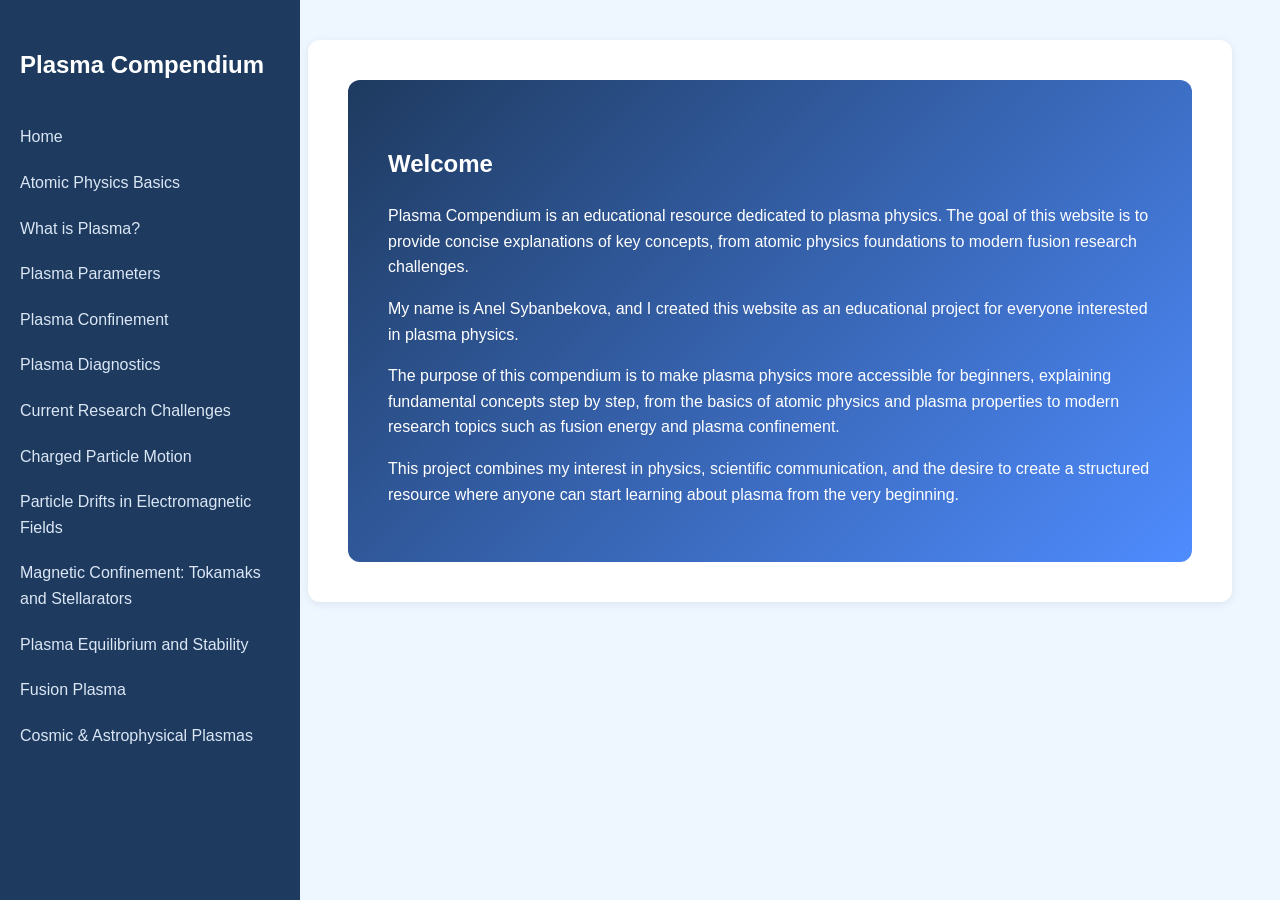
<file: index.html>
<!DOCTYPE html>
<html lang="en">

<head>

<meta charset="UTF-8">
<meta name="viewport" content="width=device-width, initial-scale=1.0">

<title>Plasma Compendium</title>

<link rel="stylesheet" href="style.css">

</head>


<body>


<div class="sidebar">


<h1>Plasma Compendium</h1>


<div class="menu-links">

<a href="index.html">
Home
</a>


<a href="atomic-physics.html">
Atomic Physics Basics
</a>


<a href="what-is-plasma.html">
What is Plasma?
</a>


<a href="plasma-parameters.html">
Plasma Parameters
</a>


<a href="plasma-confinement.html">
Plasma Confinement
</a>


<a href="plasma-diagnostics.html">
Plasma Diagnostics
</a>


<a href="current-research-challenges.html">
Current Research Challenges
</a>


<a href="charged-particle-motion.html">
Charged Particle Motion
</a>


<a href="particle-drifts.html">
Particle Drifts in Electromagnetic Fields
</a>


<a href="tokamaks-stellarators.html">
Magnetic Confinement: Tokamaks and Stellarators
</a>


<a href="plasma-equilibrium-stability.html">
Plasma Equilibrium and Stability
</a>


<a href="fusion-plasma.html">
Fusion Plasma
</a>


<a href="cosmic-astrophysical-plasmas.html">
Cosmic &amp; Astrophysical Plasmas
</a>


</div>


</div>




<div class="content">



<section class="hero">


<h2>Welcome</h2>


<p>
Plasma Compendium is an educational resource dedicated to plasma physics.
The goal of this website is to provide concise explanations of key concepts,
from atomic physics foundations to modern fusion research challenges.
</p>



<p>
My name is Anel Sybanbekova, and I created this website as an educational
project for everyone interested in plasma physics.
</p>



<p>
The purpose of this compendium is to make plasma physics more accessible
for beginners, explaining fundamental concepts step by step, from the basics
of atomic physics and plasma properties to modern research topics such as
fusion energy and plasma confinement.
</p>



<p>
This project combines my interest in physics, scientific communication,
and the desire to create a structured resource where anyone can start
learning about plasma from the very beginning.
</p>



</section>



</div>


</body>

</html>
</file>
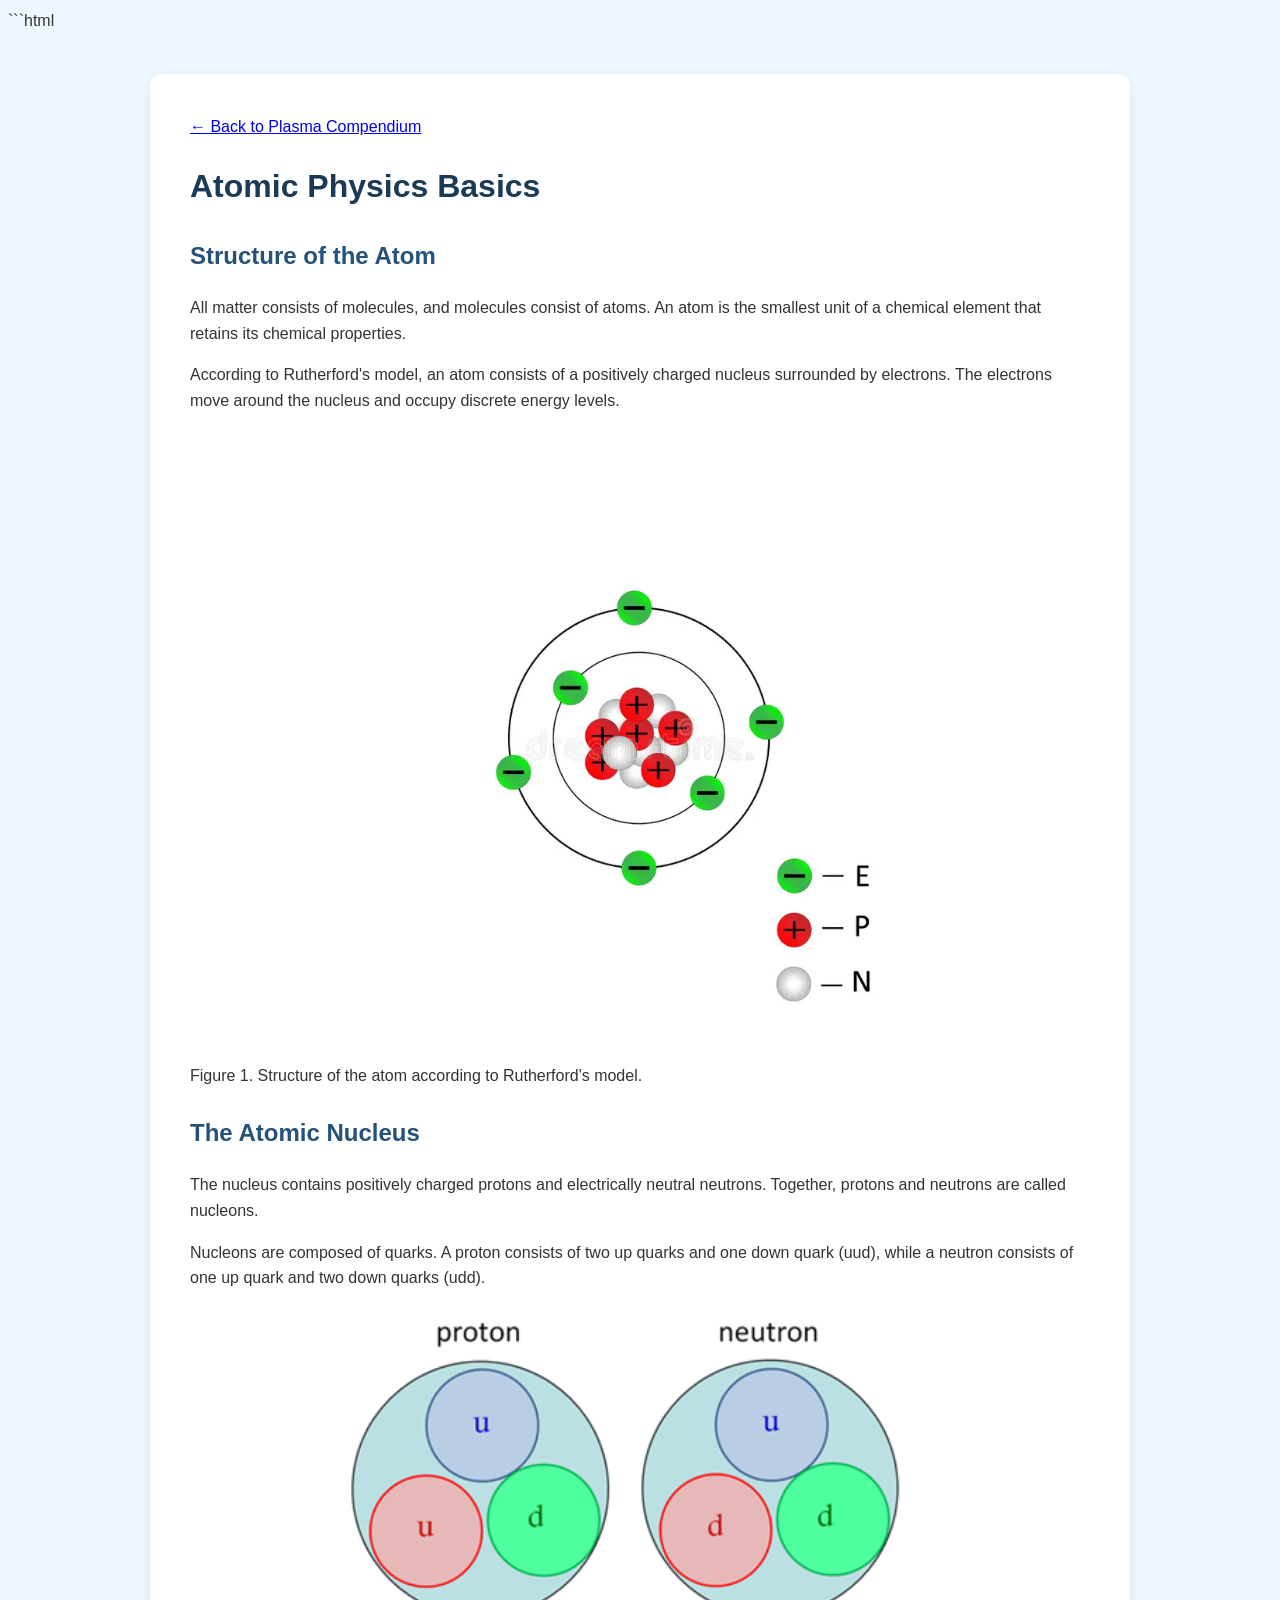
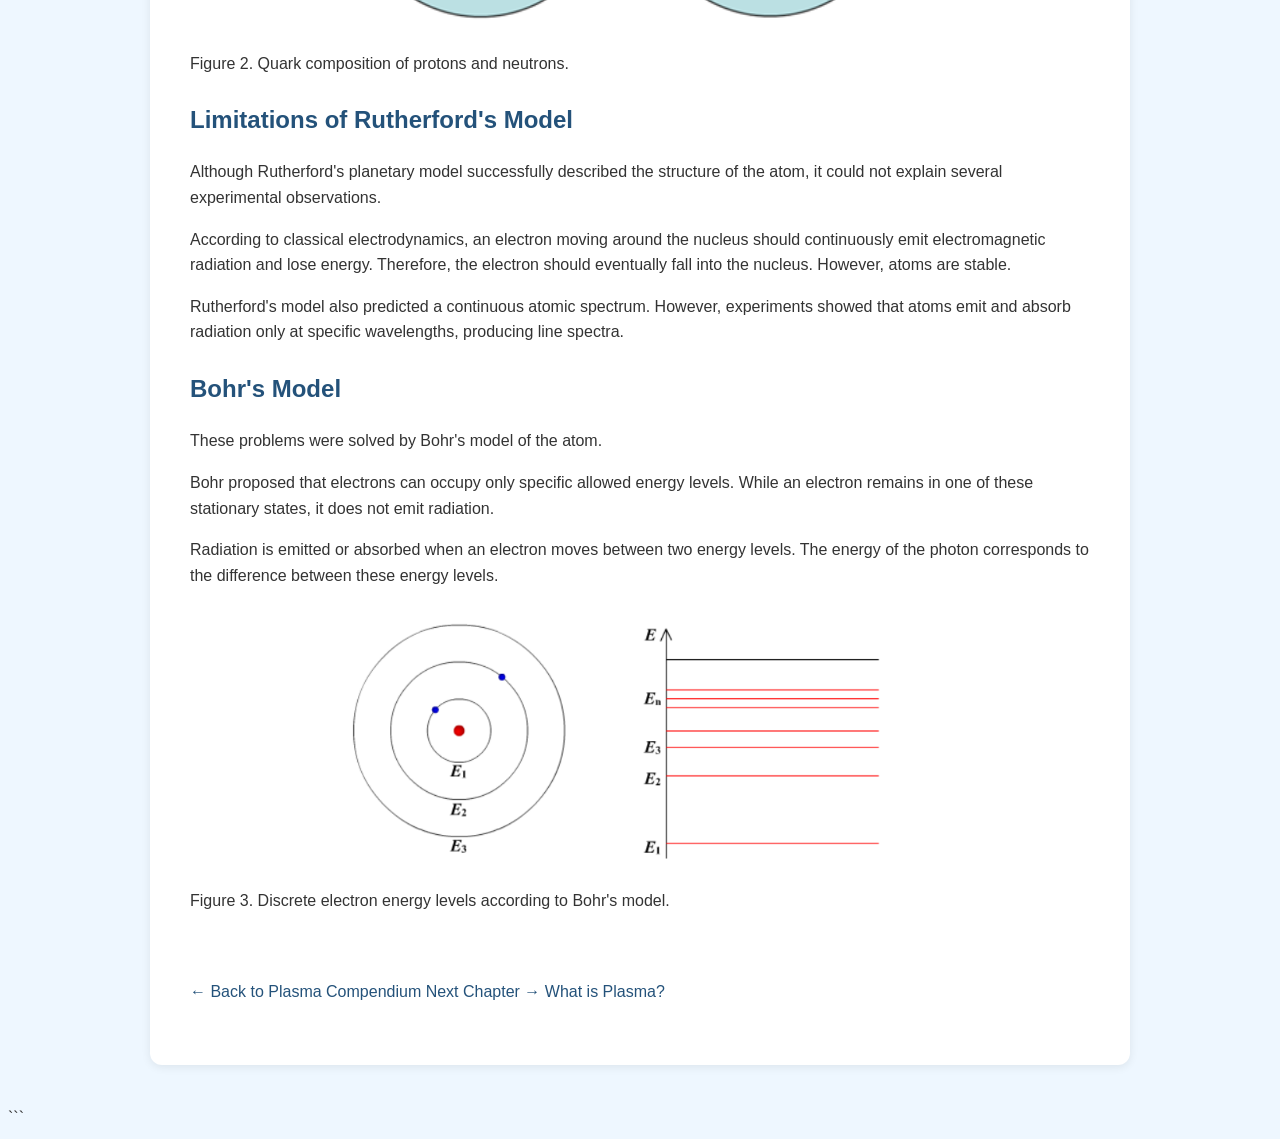
<file: atomic-physics.html>
```html
<!DOCTYPE html>
<html lang="en">

<head>

<meta charset="UTF-8">
<meta name="viewport" content="width=device-width, initial-scale=1.0">

<title>Atomic Physics Basics - Plasma Compendium</title>

<link rel="stylesheet" href="style.css">

</head>


<body>


<div class="content">


<a href="index.html">
← Back to Plasma Compendium
</a>



<h1>Atomic Physics Basics</h1>



<h2>Structure of the Atom</h2>


<p>
All matter consists of molecules, and molecules consist of atoms.
An atom is the smallest unit of a chemical element that retains its
chemical properties.
</p>


<p>
According to Rutherford's model, an atom consists of a positively
charged nucleus surrounded by electrons. The electrons move around
the nucleus and occupy discrete energy levels.
</p>



<img src="images/atom-rutherford.png"
alt="Rutherford atom model">



<p class="figure">
Figure 1. Structure of the atom according to Rutherford's model.
</p>




<h2>The Atomic Nucleus</h2>


<p>
The nucleus contains positively charged protons and electrically
neutral neutrons. Together, protons and neutrons are called nucleons.
</p>


<p>
Nucleons are composed of quarks. A proton consists of two up quarks
and one down quark (uud), while a neutron consists of one up quark
and two down quarks (udd).
</p>



<img src="images/quark-composition.png"
alt="Quark composition">



<p class="figure">
Figure 2. Quark composition of protons and neutrons.
</p>




<h2>Limitations of Rutherford's Model</h2>


<p>
Although Rutherford's planetary model successfully described the
structure of the atom, it could not explain several experimental
observations.
</p>


<p>
According to classical electrodynamics, an electron moving around
the nucleus should continuously emit electromagnetic radiation and
lose energy. Therefore, the electron should eventually fall into
the nucleus. However, atoms are stable.
</p>


<p>
Rutherford's model also predicted a continuous atomic spectrum.
However, experiments showed that atoms emit and absorb radiation only
at specific wavelengths, producing line spectra.
</p>




<h2>Bohr's Model</h2>


<p>
These problems were solved by Bohr's model of the atom.
</p>


<p>
Bohr proposed that electrons can occupy only specific allowed energy
levels. While an electron remains in one of these stationary states,
it does not emit radiation.
</p>


<p>
Radiation is emitted or absorbed when an electron moves between two
energy levels. The energy of the photon corresponds to the difference
between these energy levels.
</p>



<img src="images/bohr-energy-levels.png"
alt="Bohr energy levels">



<p class="figure">
Figure 3. Discrete electron energy levels according to Bohr's model.
</p>



<br><br>


<a href="index.html" class="back-button">
← Back to Plasma Compendium
</a>


<a href="what-is-plasma.html" class="back-button">
Next Chapter → What is Plasma?
</a>


</div>


</body>

</html>
```
</file>
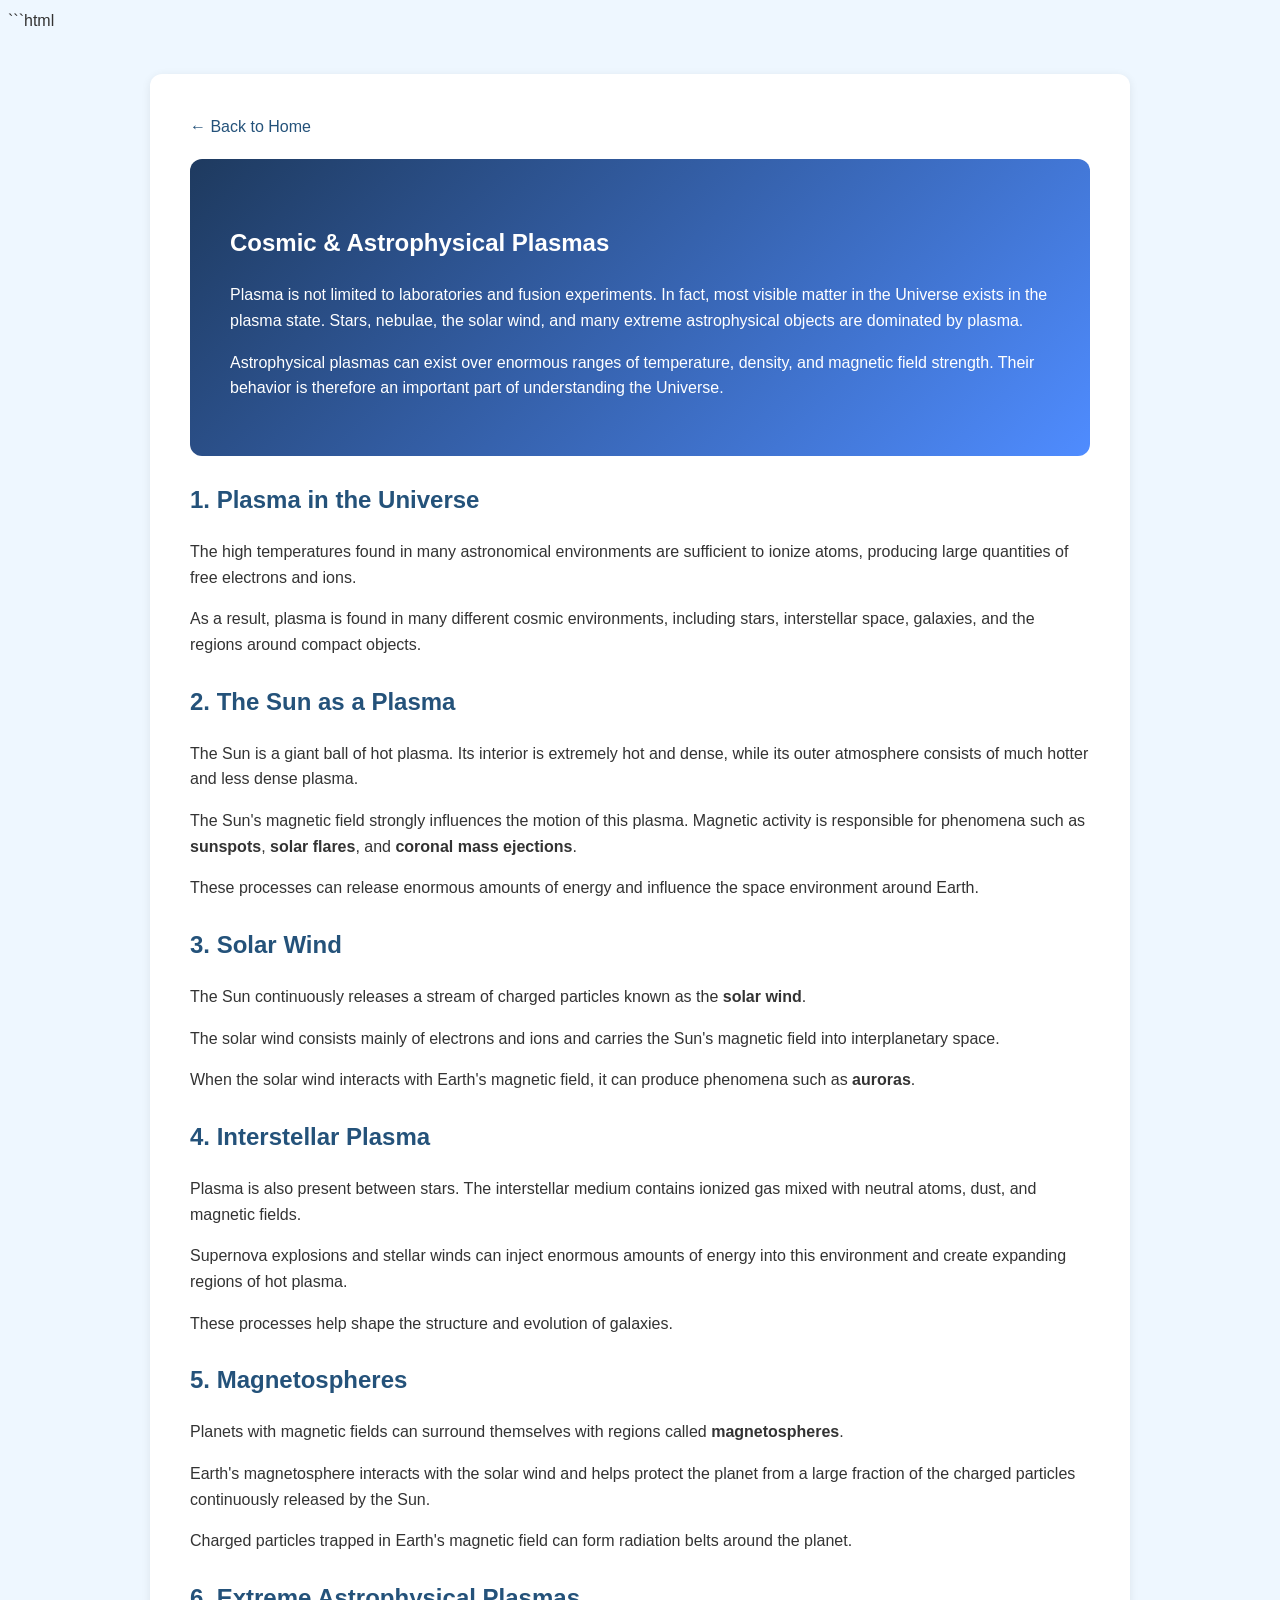
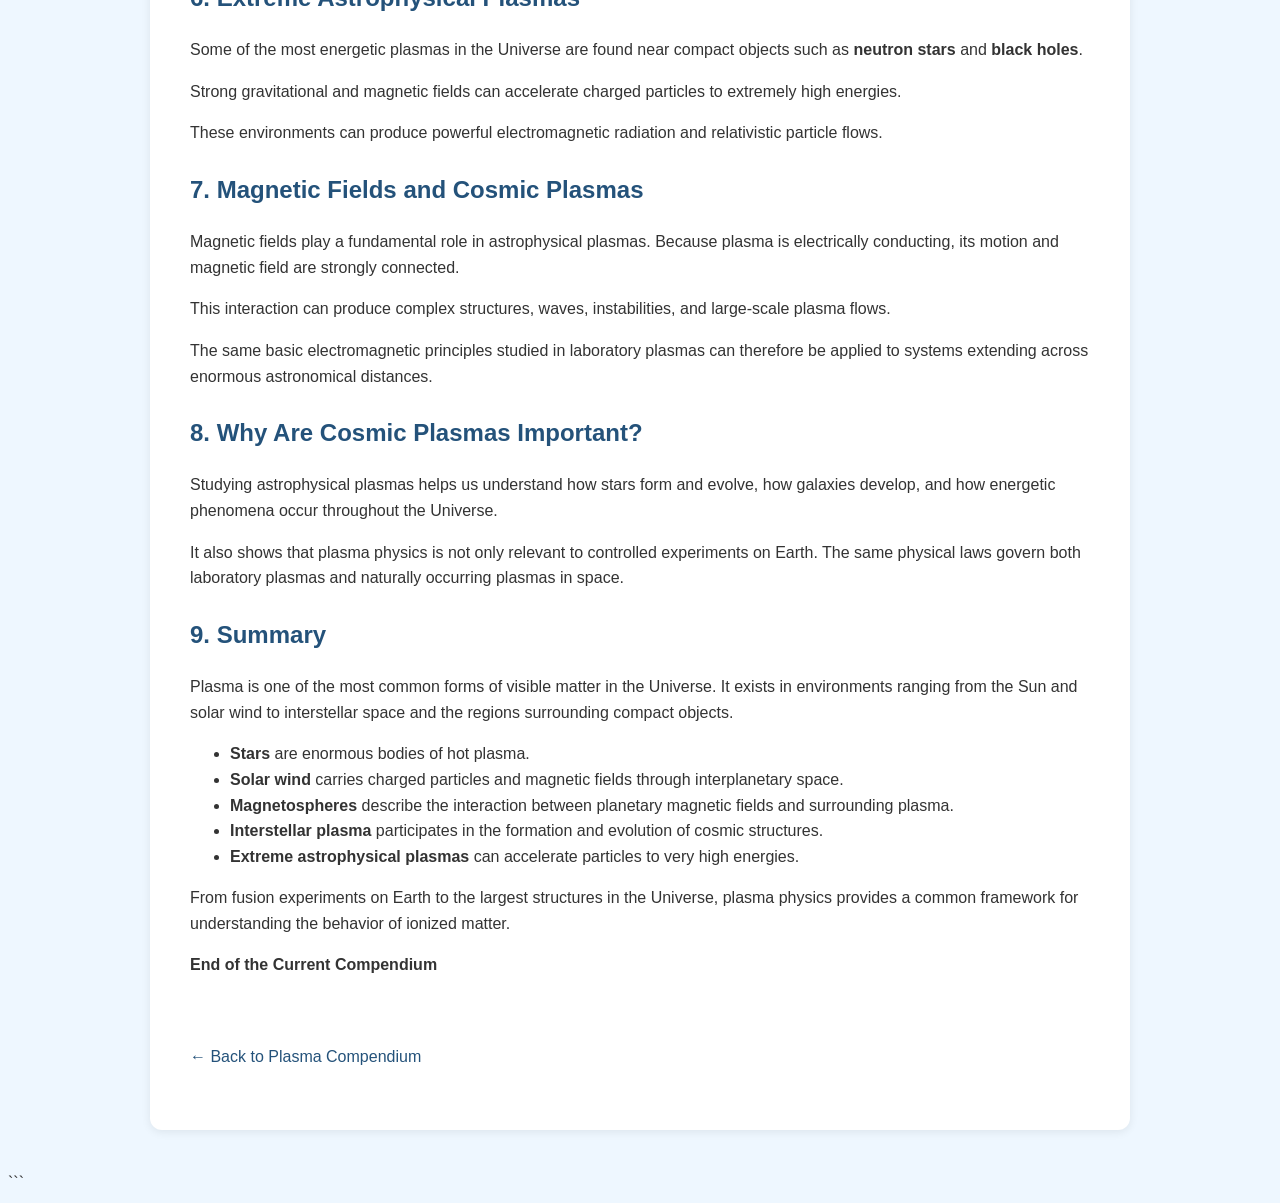
<file: cosmic-astrophysical-plasmas.html>
```html
<!DOCTYPE html>
<html lang="en">

<head>

<meta charset="UTF-8">
<meta name="viewport" content="width=device-width, initial-scale=1.0">

<title>Cosmic & Astrophysical Plasmas</title>

<link rel="stylesheet" href="style.css">

</head>


<body>


<div class="content">


<a href="index.html" class="back-button">
← Back to Home
</a>


<section class="hero">

<h2>Cosmic &amp; Astrophysical Plasmas</h2>

<p>
Plasma is not limited to laboratories and fusion experiments. In fact,
most visible matter in the Universe exists in the plasma state.
Stars, nebulae, the solar wind, and many extreme astrophysical objects
are dominated by plasma.
</p>

<p>
Astrophysical plasmas can exist over enormous ranges of temperature,
density, and magnetic field strength. Their behavior is therefore an
important part of understanding the Universe.
</p>

</section>


<h2>1. Plasma in the Universe</h2>

<p>
The high temperatures found in many astronomical environments are
sufficient to ionize atoms, producing large quantities of free electrons
and ions.
</p>

<p>
As a result, plasma is found in many different cosmic environments,
including stars, interstellar space, galaxies, and the regions around
compact objects.
</p>


<h2>2. The Sun as a Plasma</h2>

<p>
The Sun is a giant ball of hot plasma. Its interior is extremely hot and
dense, while its outer atmosphere consists of much hotter and less dense
plasma.
</p>

<p>
The Sun's magnetic field strongly influences the motion of this plasma.
Magnetic activity is responsible for phenomena such as
<strong>sunspots</strong>, <strong>solar flares</strong>, and
<strong>coronal mass ejections</strong>.
</p>

<p>
These processes can release enormous amounts of energy and influence the
space environment around Earth.
</p>


<h2>3. Solar Wind</h2>

<p>
The Sun continuously releases a stream of charged particles known as the
<strong>solar wind</strong>.
</p>

<p>
The solar wind consists mainly of electrons and ions and carries the
Sun's magnetic field into interplanetary space.
</p>

<p>
When the solar wind interacts with Earth's magnetic field, it can produce
phenomena such as <strong>auroras</strong>.
</p>


<h2>4. Interstellar Plasma</h2>

<p>
Plasma is also present between stars. The interstellar medium contains
ionized gas mixed with neutral atoms, dust, and magnetic fields.
</p>

<p>
Supernova explosions and stellar winds can inject enormous amounts of
energy into this environment and create expanding regions of hot plasma.
</p>

<p>
These processes help shape the structure and evolution of galaxies.
</p>


<h2>5. Magnetospheres</h2>

<p>
Planets with magnetic fields can surround themselves with regions called
<strong>magnetospheres</strong>.
</p>

<p>
Earth's magnetosphere interacts with the solar wind and helps protect the
planet from a large fraction of the charged particles continuously
released by the Sun.
</p>

<p>
Charged particles trapped in Earth's magnetic field can form radiation
belts around the planet.
</p>


<h2>6. Extreme Astrophysical Plasmas</h2>

<p>
Some of the most energetic plasmas in the Universe are found near compact
objects such as <strong>neutron stars</strong> and
<strong>black holes</strong>.
</p>

<p>
Strong gravitational and magnetic fields can accelerate charged particles
to extremely high energies.
</p>

<p>
These environments can produce powerful electromagnetic radiation and
relativistic particle flows.
</p>


<h2>7. Magnetic Fields and Cosmic Plasmas</h2>

<p>
Magnetic fields play a fundamental role in astrophysical plasmas.
Because plasma is electrically conducting, its motion and magnetic field
are strongly connected.
</p>

<p>
This interaction can produce complex structures, waves, instabilities,
and large-scale plasma flows.
</p>

<p>
The same basic electromagnetic principles studied in laboratory plasmas
can therefore be applied to systems extending across enormous
astronomical distances.
</p>


<h2>8. Why Are Cosmic Plasmas Important?</h2>

<p>
Studying astrophysical plasmas helps us understand how stars form and
evolve, how galaxies develop, and how energetic phenomena occur throughout
the Universe.
</p>

<p>
It also shows that plasma physics is not only relevant to controlled
experiments on Earth. The same physical laws govern both laboratory
plasmas and naturally occurring plasmas in space.
</p>


<h2>9. Summary</h2>

<p>
Plasma is one of the most common forms of visible matter in the Universe.
It exists in environments ranging from the Sun and solar wind to
interstellar space and the regions surrounding compact objects.
</p>

<ul>

<li>
<strong>Stars</strong> are enormous bodies of hot plasma.
</li>

<li>
<strong>Solar wind</strong> carries charged particles and magnetic fields
through interplanetary space.
</li>

<li>
<strong>Magnetospheres</strong> describe the interaction between planetary
magnetic fields and surrounding plasma.
</li>

<li>
<strong>Interstellar plasma</strong> participates in the formation and
evolution of cosmic structures.
</li>

<li>
<strong>Extreme astrophysical plasmas</strong> can accelerate particles to
very high energies.
</li>

</ul>


<p>
From fusion experiments on Earth to the largest structures in the
Universe, plasma physics provides a common framework for understanding
the behavior of ionized matter.
</p>


<p>
<strong>
End of the Current Compendium
</strong>
</p>


<br><br>


<a href="index.html" class="back-button">
← Back to Plasma Compendium
</a>


</div>


</body>

</html>
```
</file>
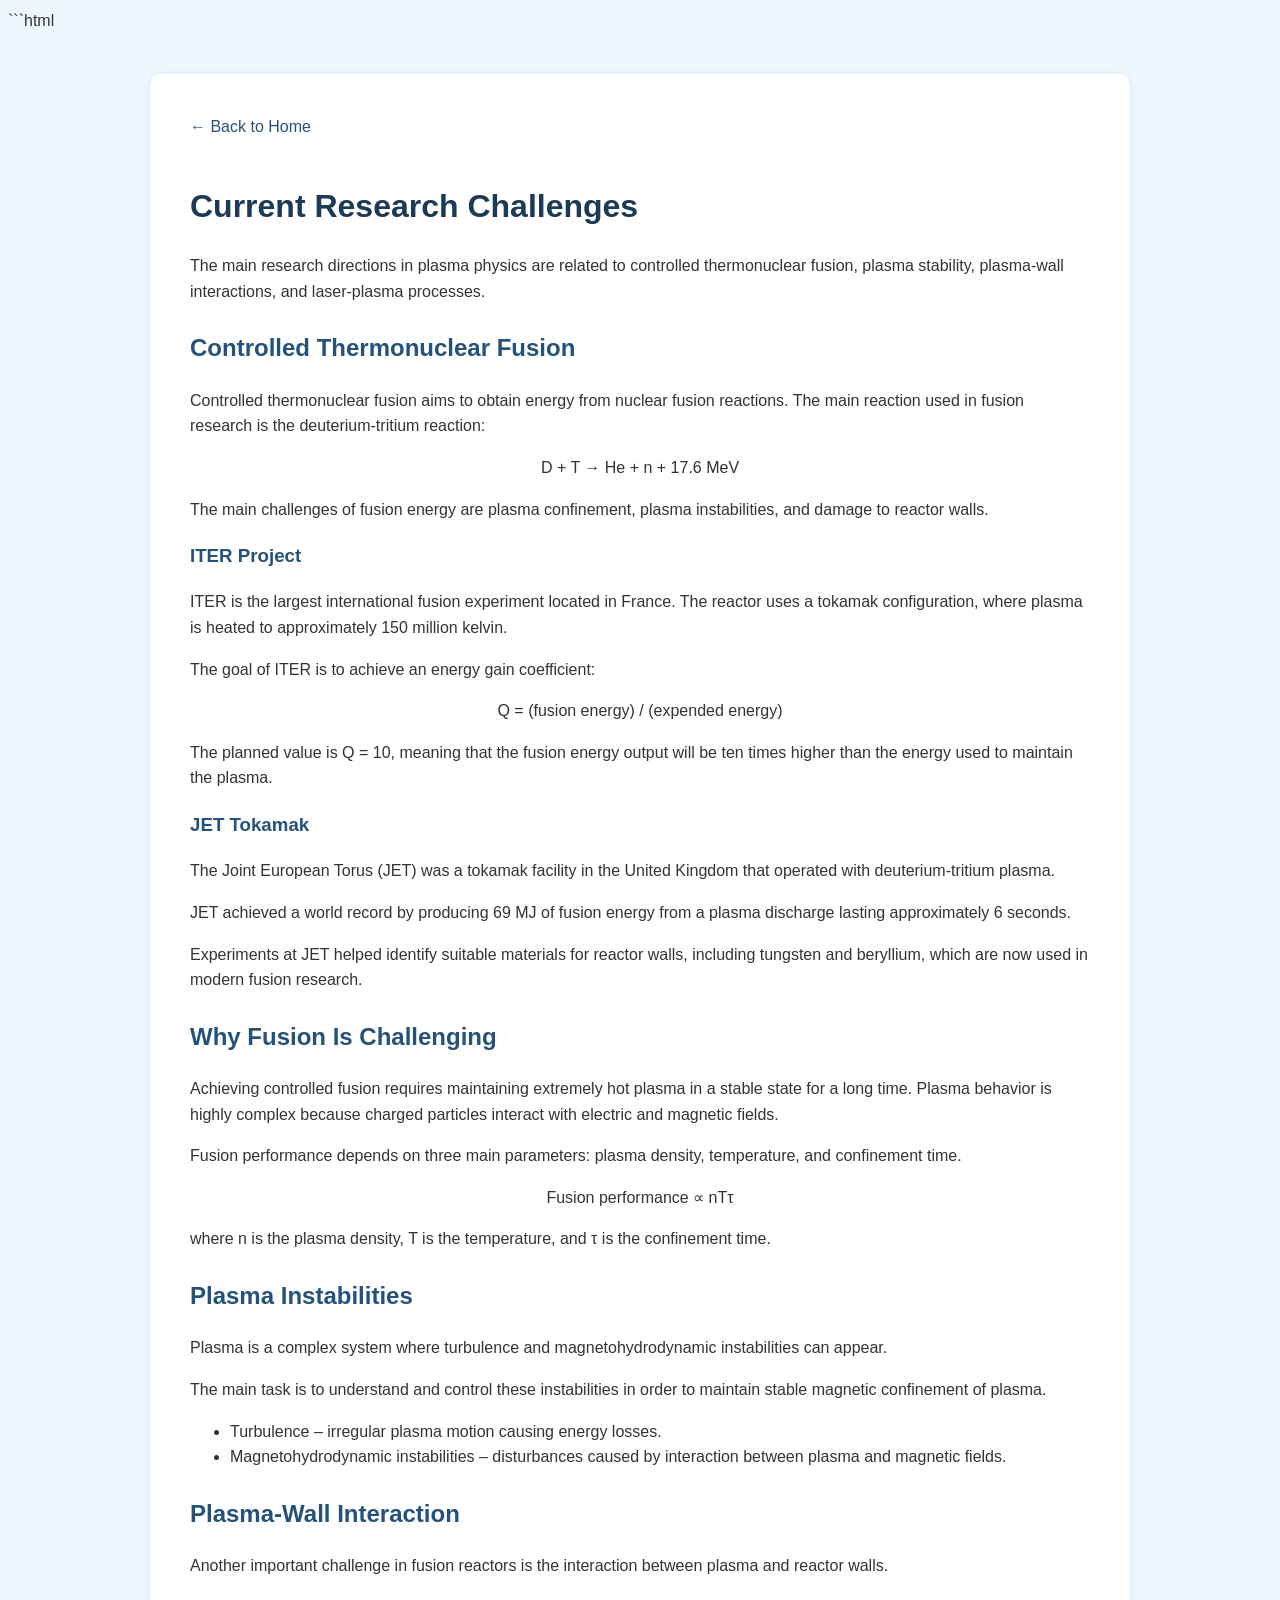
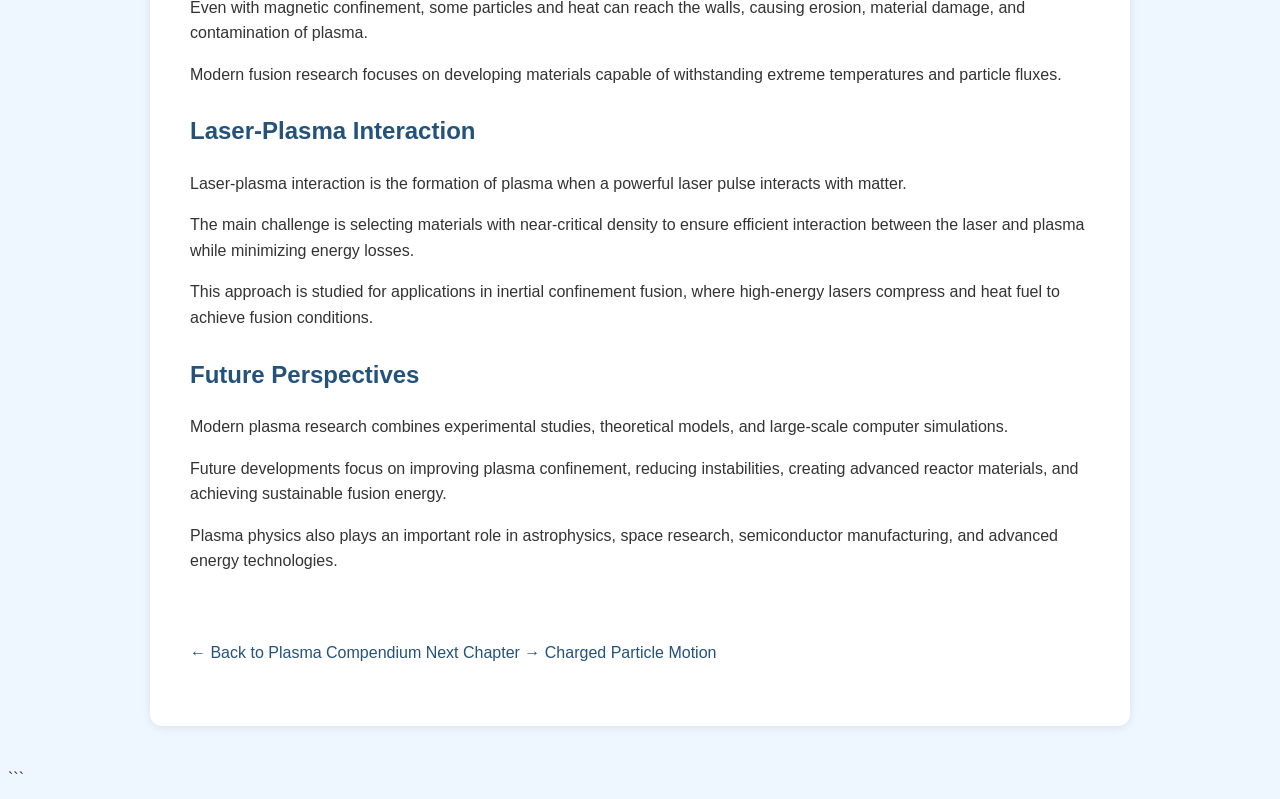
<file: current-research-challenges.html>
```html
<!DOCTYPE html>
<html lang="en">

<head>

<meta charset="UTF-8">
<meta name="viewport" content="width=device-width, initial-scale=1.0">

<title>Current Research Challenges</title>

<link rel="stylesheet" href="style.css">

</head>


<body>


<div class="content">


<a href="index.html" class="back-button">
← Back to Home
</a>


<h1>Current Research Challenges</h1>



<p>
The main research directions in plasma physics are related to controlled
thermonuclear fusion, plasma stability, plasma-wall interactions,
and laser-plasma processes.
</p>




<h2>Controlled Thermonuclear Fusion</h2>


<p>
Controlled thermonuclear fusion aims to obtain energy from nuclear fusion
reactions. The main reaction used in fusion research is the deuterium-tritium
reaction:
</p>


<p style="text-align:center;">
D + T → He + n + 17.6 MeV
</p>


<p>
The main challenges of fusion energy are plasma confinement, plasma
instabilities, and damage to reactor walls.
</p>




<h3>ITER Project</h3>


<p>
ITER is the largest international fusion experiment located in France.
The reactor uses a tokamak configuration, where plasma is heated to
approximately 150 million kelvin.
</p>


<p>
The goal of ITER is to achieve an energy gain coefficient:
</p>


<p style="text-align:center;">
Q = (fusion energy) / (expended energy)
</p>


<p>
The planned value is Q = 10, meaning that the fusion energy output will be
ten times higher than the energy used to maintain the plasma.
</p>




<h3>JET Tokamak</h3>


<p>
The Joint European Torus (JET) was a tokamak facility in the United Kingdom
that operated with deuterium-tritium plasma.
</p>


<p>
JET achieved a world record by producing 69 MJ of fusion energy from a plasma
discharge lasting approximately 6 seconds.
</p>


<p>
Experiments at JET helped identify suitable materials for reactor walls,
including tungsten and beryllium, which are now used in modern fusion research.
</p>





<h2>Why Fusion Is Challenging</h2>


<p>
Achieving controlled fusion requires maintaining extremely hot plasma in a
stable state for a long time. Plasma behavior is highly complex because
charged particles interact with electric and magnetic fields.
</p>


<p>
Fusion performance depends on three main parameters: plasma density,
temperature, and confinement time.
</p>


<p style="text-align:center;">
Fusion performance ∝ nTτ
</p>


<p>
where n is the plasma density, T is the temperature, and τ is the confinement
time.
</p>





<h2>Plasma Instabilities</h2>


<p>
Plasma is a complex system where turbulence and magnetohydrodynamic
instabilities can appear.
</p>


<p>
The main task is to understand and control these instabilities in order to
maintain stable magnetic confinement of plasma.
</p>


<ul>

<li>
Turbulence – irregular plasma motion causing energy losses.
</li>


<li>
Magnetohydrodynamic instabilities – disturbances caused by interaction
between plasma and magnetic fields.
</li>

</ul>





<h2>Plasma-Wall Interaction</h2>


<p>
Another important challenge in fusion reactors is the interaction between
plasma and reactor walls.
</p>


<p>
Even with magnetic confinement, some particles and heat can reach the walls,
causing erosion, material damage, and contamination of plasma.
</p>


<p>
Modern fusion research focuses on developing materials capable of
withstanding extreme temperatures and particle fluxes.
</p>





<h2>Laser-Plasma Interaction</h2>


<p>
Laser-plasma interaction is the formation of plasma when a powerful laser
pulse interacts with matter.
</p>


<p>
The main challenge is selecting materials with near-critical density to ensure
efficient interaction between the laser and plasma while minimizing energy
losses.
</p>


<p>
This approach is studied for applications in inertial confinement fusion,
where high-energy lasers compress and heat fuel to achieve fusion conditions.
</p>





<h2>Future Perspectives</h2>


<p>
Modern plasma research combines experimental studies, theoretical models,
and large-scale computer simulations.
</p>


<p>
Future developments focus on improving plasma confinement, reducing
instabilities, creating advanced reactor materials, and achieving sustainable
fusion energy.
</p>


<p>
Plasma physics also plays an important role in astrophysics, space research,
semiconductor manufacturing, and advanced energy technologies.
</p>



<br><br>


<a href="index.html" class="back-button">
← Back to Plasma Compendium
</a>


<a href="charged-particle-motion.html" class="back-button">
Next Chapter → Charged Particle Motion
</a>


</div>


</body>

</html>
```
</file>
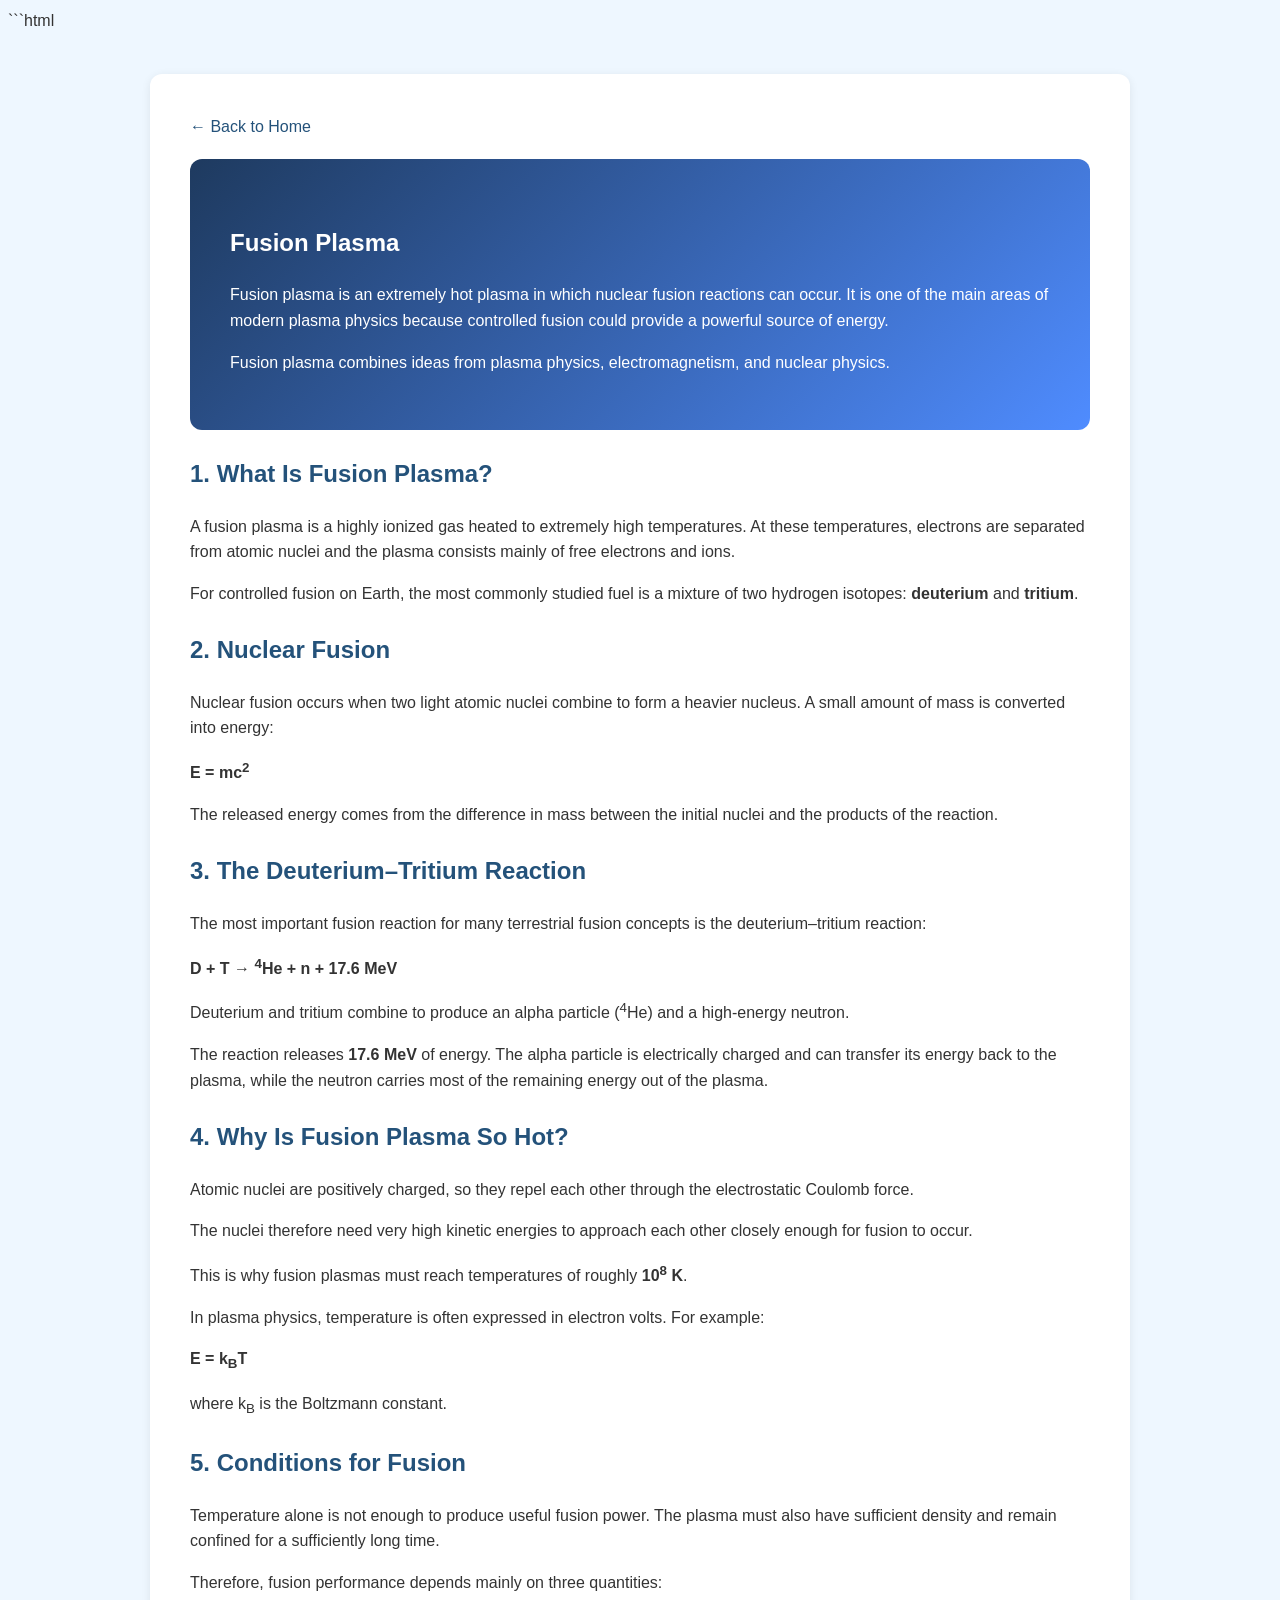
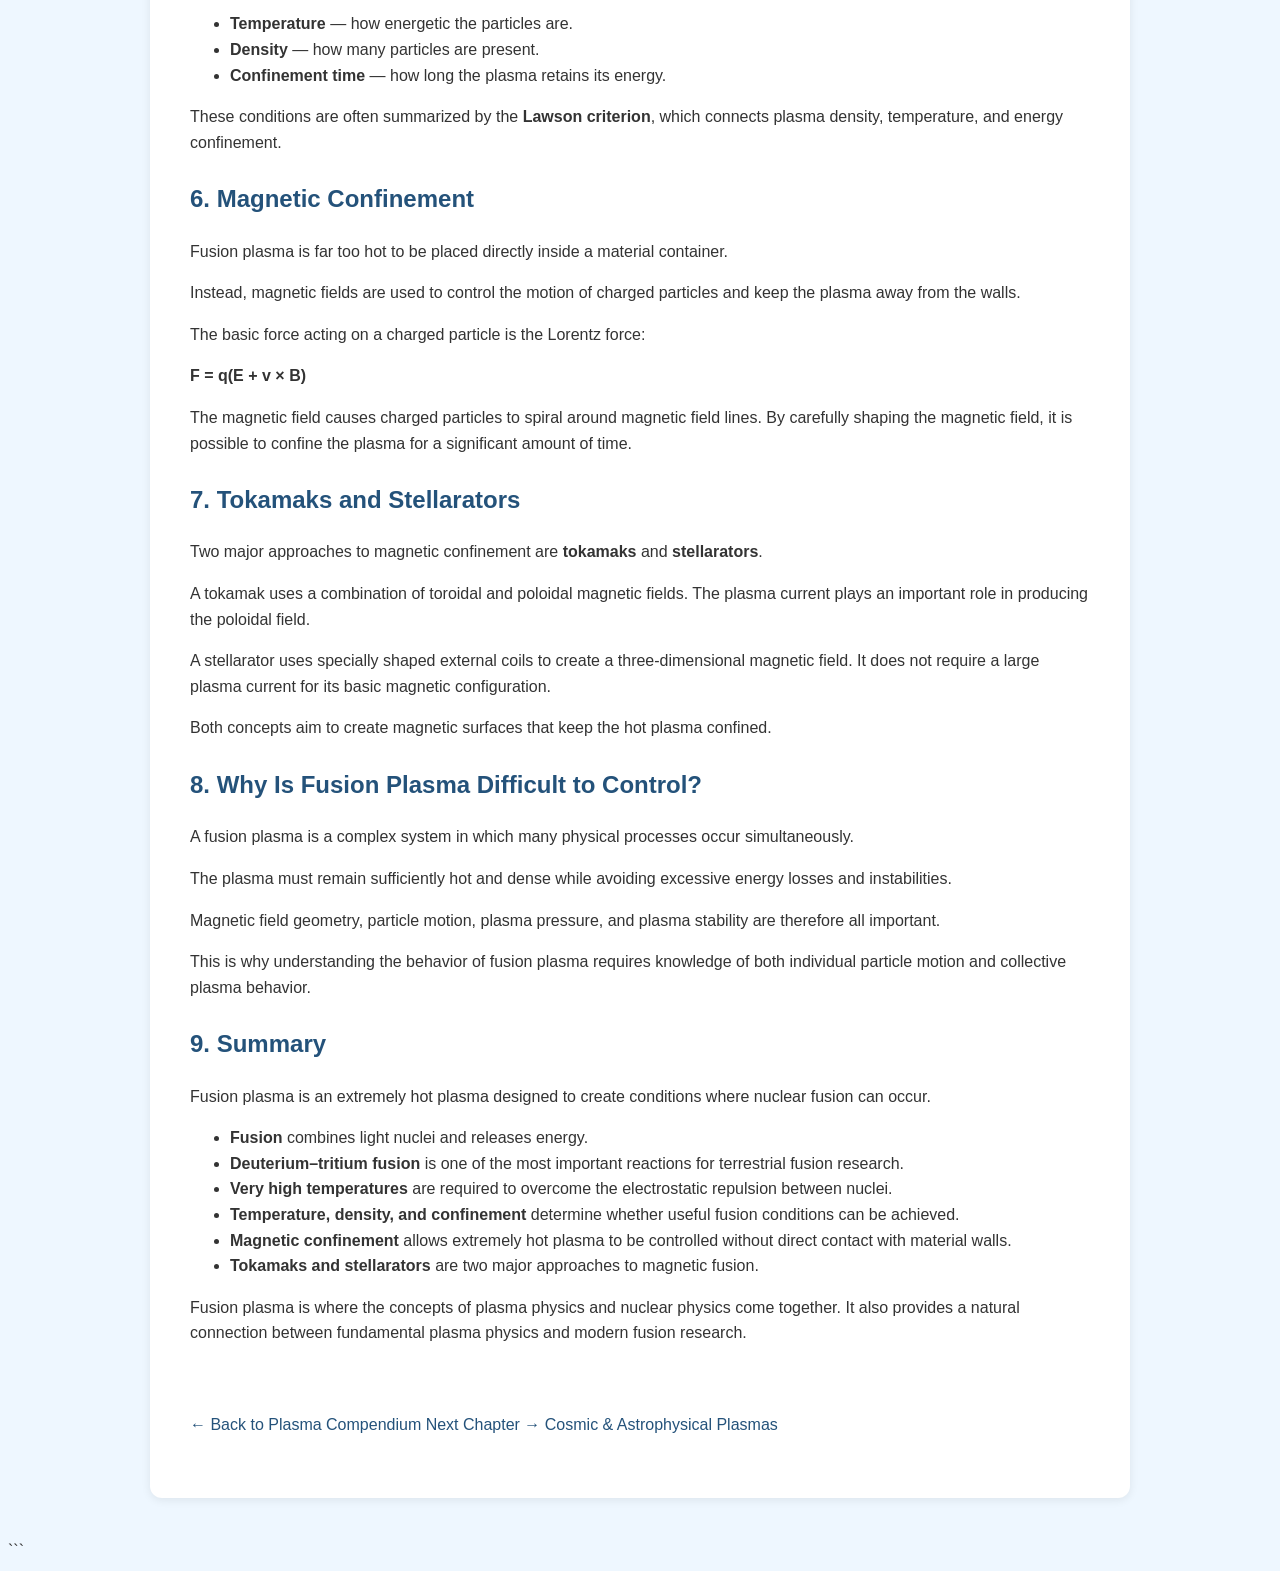
<file: fusion-plasma.html>
```html
<!DOCTYPE html>
<html lang="en">

<head>

<meta charset="UTF-8">
<meta name="viewport" content="width=device-width, initial-scale=1.0">

<title>Fusion Plasma</title>

<link rel="stylesheet" href="style.css">

</head>


<body>


<div class="content">


<a href="index.html" class="back-button">
← Back to Home
</a>


<section class="hero">

<h2>Fusion Plasma</h2>

<p>
Fusion plasma is an extremely hot plasma in which nuclear fusion reactions
can occur. It is one of the main areas of modern plasma physics because
controlled fusion could provide a powerful source of energy.
</p>

<p>
Fusion plasma combines ideas from plasma physics, electromagnetism, and
nuclear physics.
</p>

</section>


<h2>1. What Is Fusion Plasma?</h2>

<p>
A fusion plasma is a highly ionized gas heated to extremely high
temperatures. At these temperatures, electrons are separated from atomic
nuclei and the plasma consists mainly of free electrons and ions.
</p>

<p>
For controlled fusion on Earth, the most commonly studied fuel is a mixture
of two hydrogen isotopes: <strong>deuterium</strong> and
<strong>tritium</strong>.
</p>


<h2>2. Nuclear Fusion</h2>

<p>
Nuclear fusion occurs when two light atomic nuclei combine to form a
heavier nucleus. A small amount of mass is converted into energy:
</p>

<p>
<strong>
E = mc<sup>2</sup>
</strong>
</p>

<p>
The released energy comes from the difference in mass between the initial
nuclei and the products of the reaction.
</p>


<h2>3. The Deuterium–Tritium Reaction</h2>

<p>
The most important fusion reaction for many terrestrial fusion concepts is
the deuterium–tritium reaction:
</p>

<p>
<strong>
D + T → <sup>4</sup>He + n + 17.6 MeV
</strong>
</p>

<p>
Deuterium and tritium combine to produce an alpha particle
(<sup>4</sup>He) and a high-energy neutron.
</p>

<p>
The reaction releases <strong>17.6 MeV</strong> of energy.
The alpha particle is electrically charged and can transfer its energy
back to the plasma, while the neutron carries most of the remaining
energy out of the plasma.
</p>


<h2>4. Why Is Fusion Plasma So Hot?</h2>

<p>
Atomic nuclei are positively charged, so they repel each other through the
electrostatic Coulomb force.
</p>

<p>
The nuclei therefore need very high kinetic energies to approach each
other closely enough for fusion to occur.
</p>

<p>
This is why fusion plasmas must reach temperatures of roughly
<strong>10<sup>8</sup> K</strong>.
</p>

<p>
In plasma physics, temperature is often expressed in electron volts.
For example:
</p>

<p>
<strong>
E = k<sub>B</sub>T
</strong>
</p>

<p>
where k<sub>B</sub> is the Boltzmann constant.
</p>


<h2>5. Conditions for Fusion</h2>

<p>
Temperature alone is not enough to produce useful fusion power.
The plasma must also have sufficient density and remain confined for a
sufficiently long time.
</p>

<p>
Therefore, fusion performance depends mainly on three quantities:
</p>

<ul>

<li><strong>Temperature</strong> — how energetic the particles are.</li>

<li><strong>Density</strong> — how many particles are present.</li>

<li><strong>Confinement time</strong> — how long the plasma retains its
energy.</li>

</ul>

<p>
These conditions are often summarized by the
<strong>Lawson criterion</strong>, which connects plasma density,
temperature, and energy confinement.
</p>


<h2>6. Magnetic Confinement</h2>

<p>
Fusion plasma is far too hot to be placed directly inside a material
container.
</p>

<p>
Instead, magnetic fields are used to control the motion of charged
particles and keep the plasma away from the walls.
</p>

<p>
The basic force acting on a charged particle is the Lorentz force:
</p>

<p>
<strong>
F = q(E + v × B)
</strong>
</p>

<p>
The magnetic field causes charged particles to spiral around magnetic
field lines. By carefully shaping the magnetic field, it is possible to
confine the plasma for a significant amount of time.
</p>


<h2>7. Tokamaks and Stellarators</h2>

<p>
Two major approaches to magnetic confinement are
<strong>tokamaks</strong> and <strong>stellarators</strong>.
</p>

<p>
A tokamak uses a combination of toroidal and poloidal magnetic fields.
The plasma current plays an important role in producing the poloidal
field.
</p>

<p>
A stellarator uses specially shaped external coils to create a
three-dimensional magnetic field. It does not require a large plasma
current for its basic magnetic configuration.
</p>

<p>
Both concepts aim to create magnetic surfaces that keep the hot plasma
confined.
</p>


<h2>8. Why Is Fusion Plasma Difficult to Control?</h2>

<p>
A fusion plasma is a complex system in which many physical processes occur
simultaneously.
</p>

<p>
The plasma must remain sufficiently hot and dense while avoiding excessive
energy losses and instabilities.
</p>

<p>
Magnetic field geometry, particle motion, plasma pressure, and plasma
stability are therefore all important.
</p>

<p>
This is why understanding the behavior of fusion plasma requires knowledge
of both individual particle motion and collective plasma behavior.
</p>


<h2>9. Summary</h2>

<p>
Fusion plasma is an extremely hot plasma designed to create conditions
where nuclear fusion can occur.
</p>

<ul>

<li>
<strong>Fusion</strong> combines light nuclei and releases energy.
</li>

<li>
<strong>Deuterium–tritium fusion</strong> is one of the most important
reactions for terrestrial fusion research.
</li>

<li>
<strong>Very high temperatures</strong> are required to overcome the
electrostatic repulsion between nuclei.
</li>

<li>
<strong>Temperature, density, and confinement</strong> determine whether
useful fusion conditions can be achieved.
</li>

<li>
<strong>Magnetic confinement</strong> allows extremely hot plasma to be
controlled without direct contact with material walls.
</li>

<li>
<strong>Tokamaks and stellarators</strong> are two major approaches to
magnetic fusion.
</li>

</ul>


<p>
Fusion plasma is where the concepts of plasma physics and nuclear physics
come together. It also provides a natural connection between fundamental
plasma physics and modern fusion research.
</p>


<br><br>


<a href="index.html" class="back-button">
← Back to Plasma Compendium
</a>


<a href="cosmic-astrophysical-plasmas.html" class="back-button">
Next Chapter → Cosmic &amp; Astrophysical Plasmas
</a>


</div>


</body>

</html>
```
</file>
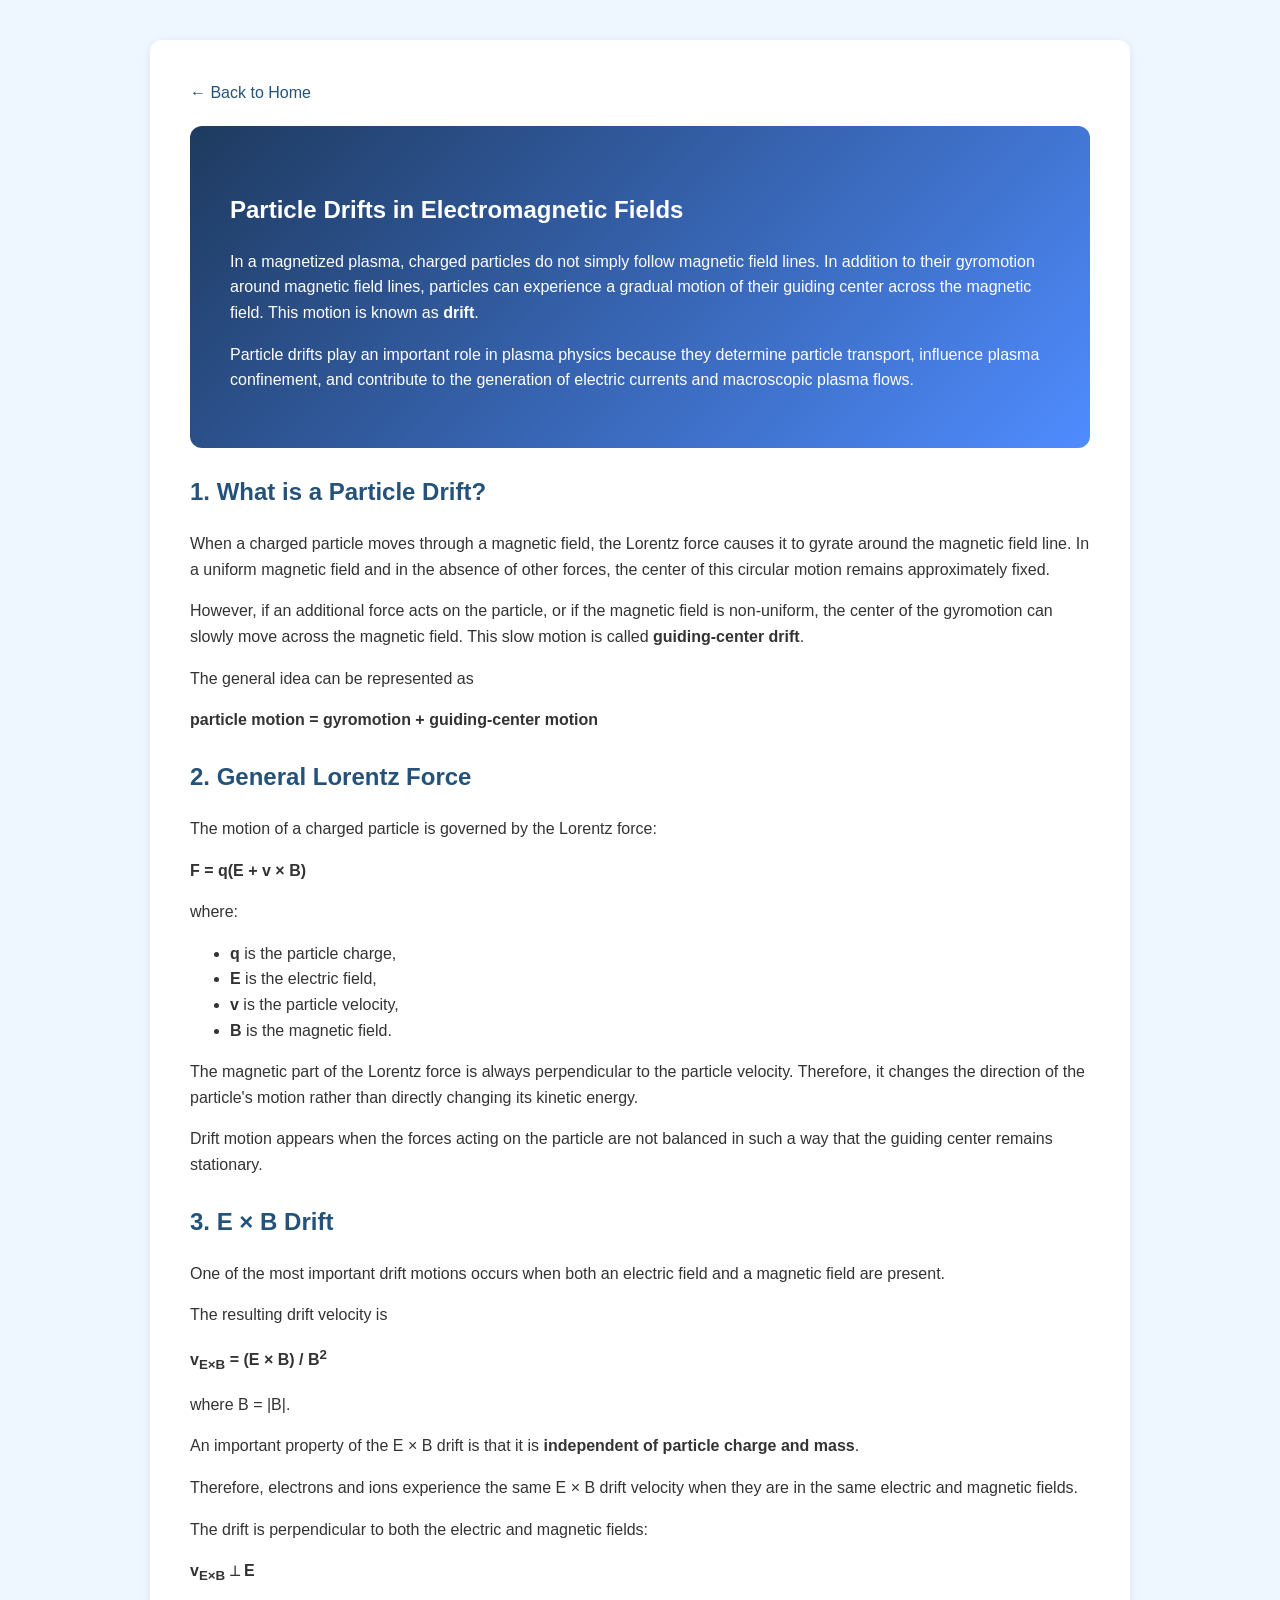
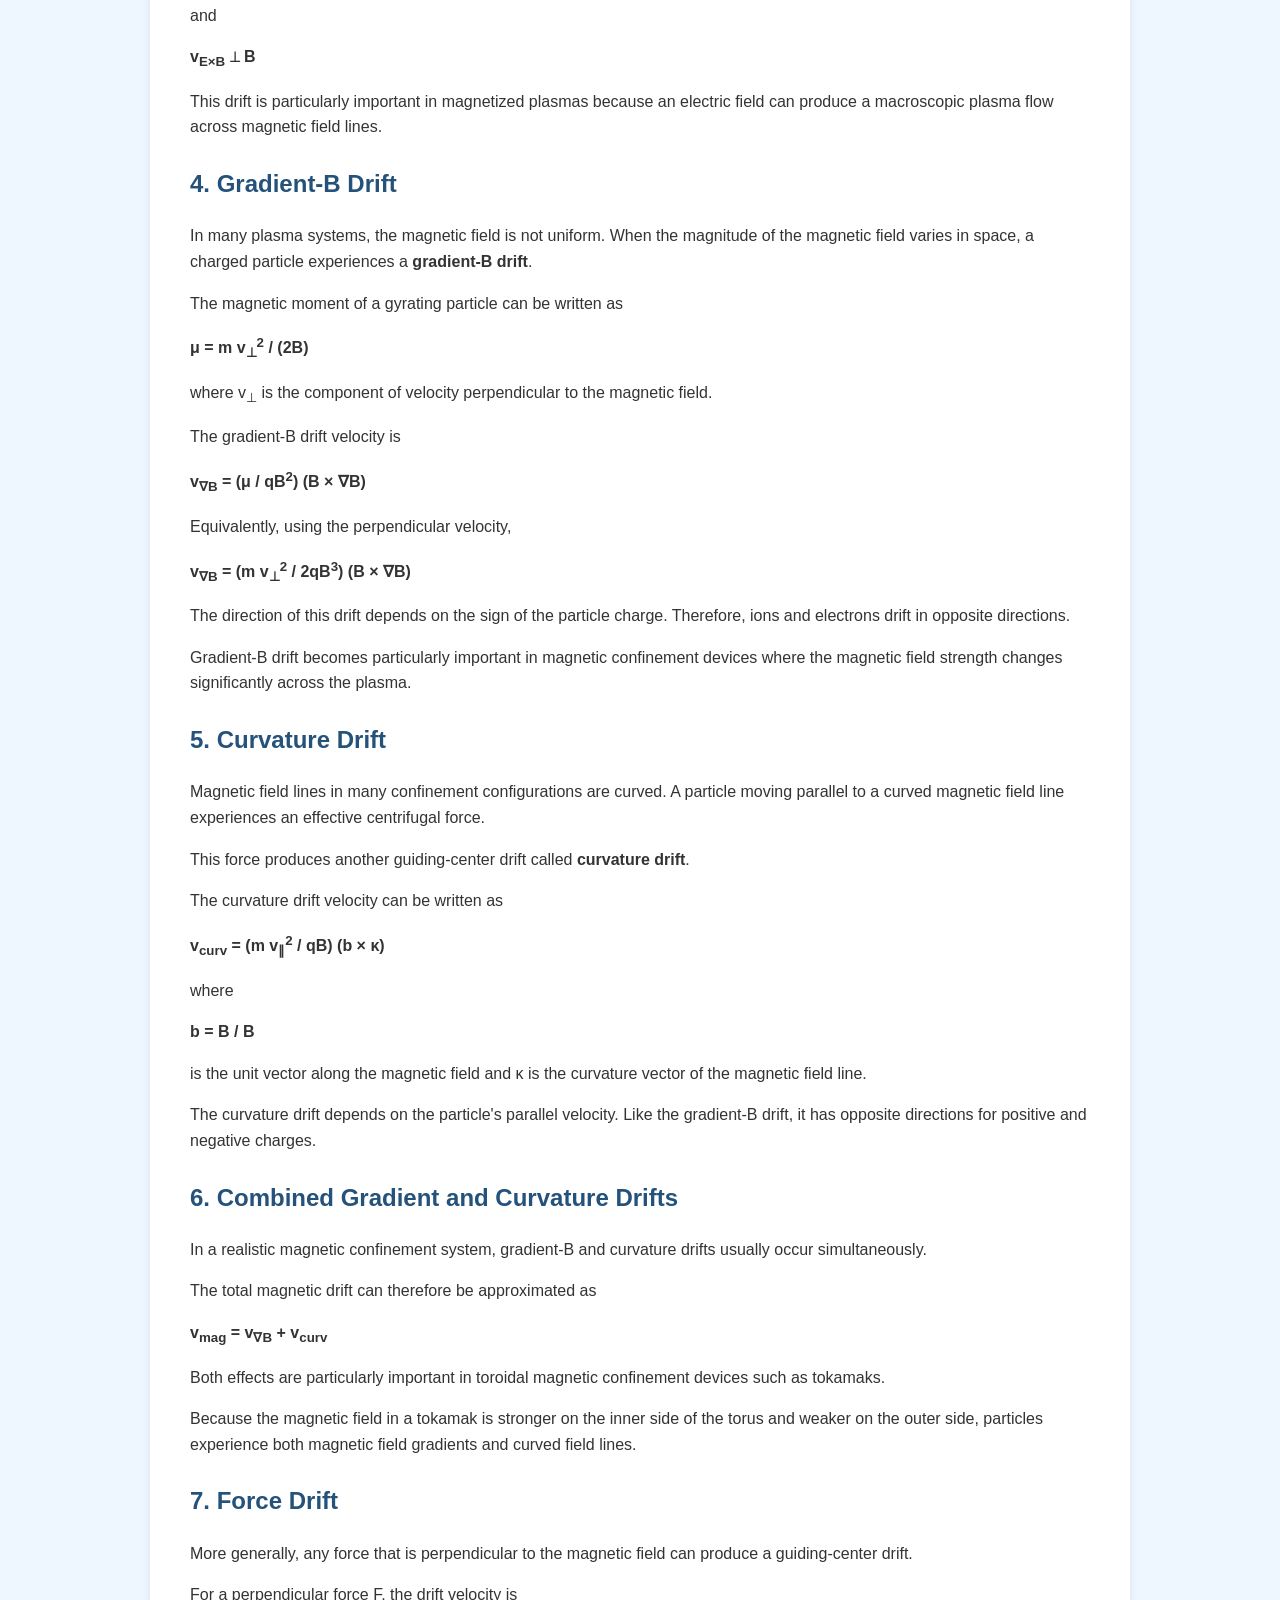
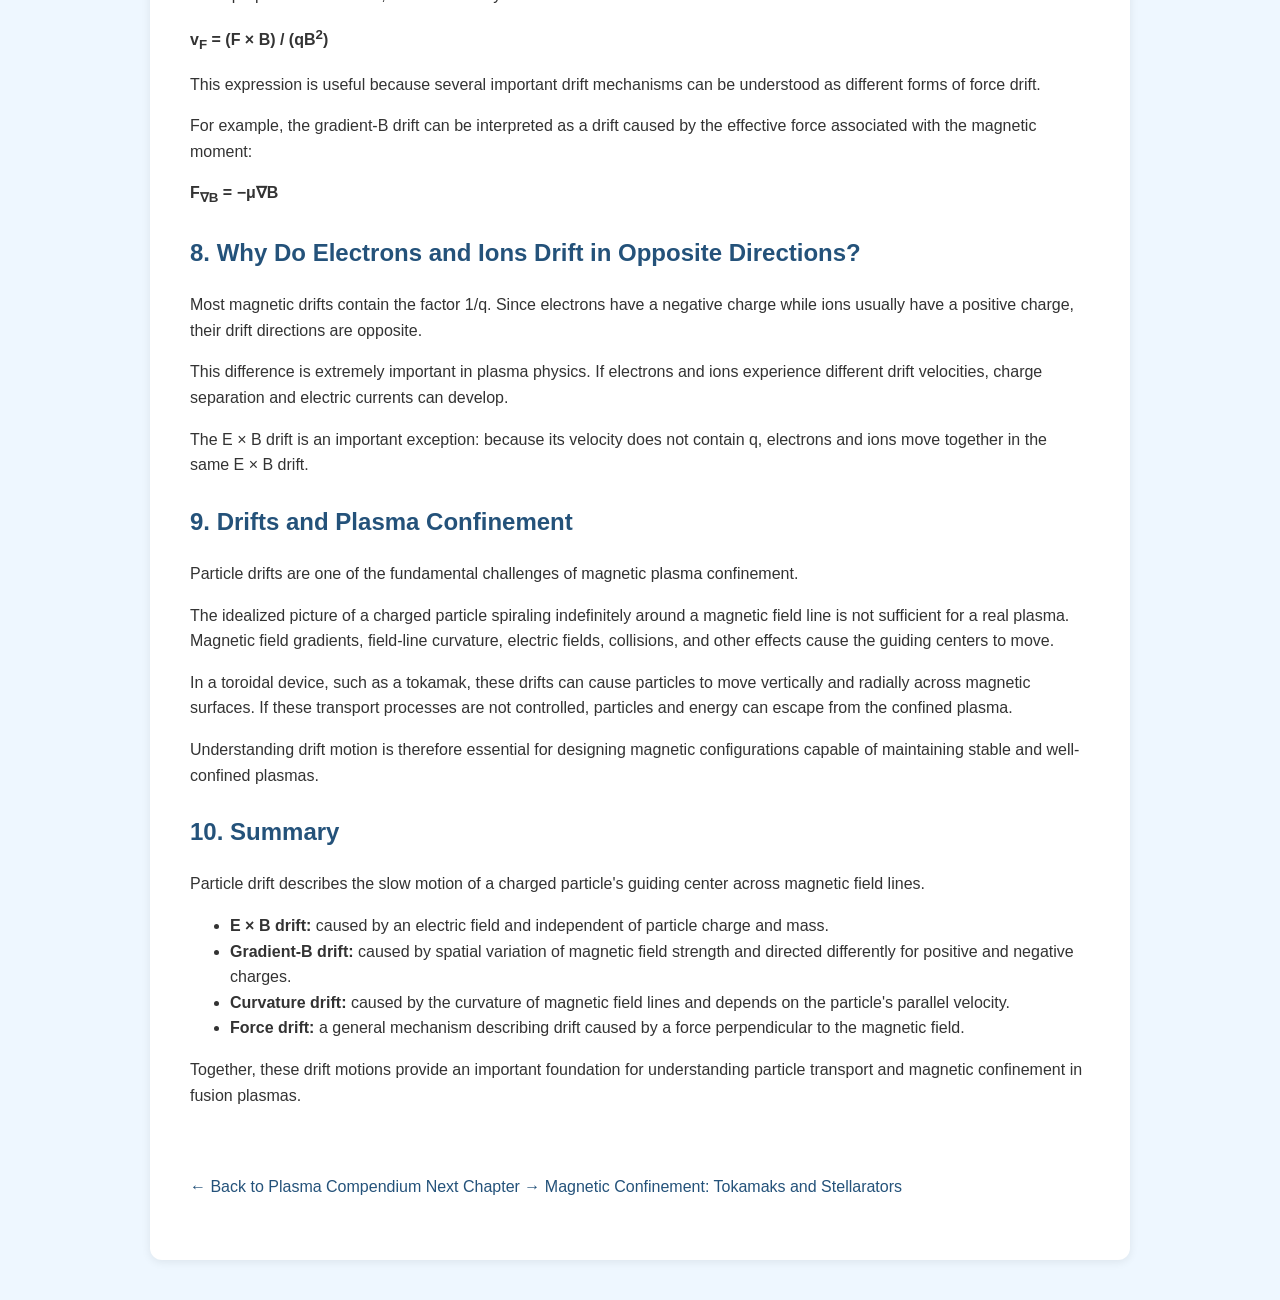
<file: particle-drifts.html>
<!DOCTYPE html>
<html lang="en">

<head>

<meta charset="UTF-8">
<meta name="viewport" content="width=device-width, initial-scale=1.0">

<title>Particle Drifts in Electromagnetic Fields</title>

<link rel="stylesheet" href="style.css">

</head>


<body>


<div class="content">


<a href="index.html" class="back-button">
← Back to Home
</a>


<section class="hero">

<h2>Particle Drifts in Electromagnetic Fields</h2>


<p>
In a magnetized plasma, charged particles do not simply follow magnetic
field lines. In addition to their gyromotion around magnetic field lines,
particles can experience a gradual motion of their guiding center across
the magnetic field. This motion is known as <strong>drift</strong>.
</p>


<p>
Particle drifts play an important role in plasma physics because they
determine particle transport, influence plasma confinement, and contribute
to the generation of electric currents and macroscopic plasma flows.
</p>

</section>


<h2>1. What is a Particle Drift?</h2>


<p>
When a charged particle moves through a magnetic field, the Lorentz force
causes it to gyrate around the magnetic field line. In a uniform magnetic
field and in the absence of other forces, the center of this circular
motion remains approximately fixed.
</p>


<p>
However, if an additional force acts on the particle, or if the magnetic
field is non-uniform, the center of the gyromotion can slowly move across
the magnetic field. This slow motion is called <strong>guiding-center
drift</strong>.
</p>


<p>
The general idea can be represented as
</p>


<p>
<strong>
particle motion = gyromotion + guiding-center motion
</strong>
</p>


<h2>2. General Lorentz Force</h2>


<p>
The motion of a charged particle is governed by the Lorentz force:
</p>


<p>
<strong>
F = q(E + v × B)
</strong>
</p>


<p>
where:
</p>


<ul>

<li><strong>q</strong> is the particle charge,</li>

<li><strong>E</strong> is the electric field,</li>

<li><strong>v</strong> is the particle velocity,</li>

<li><strong>B</strong> is the magnetic field.</li>

</ul>


<p>
The magnetic part of the Lorentz force is always perpendicular to the
particle velocity. Therefore, it changes the direction of the particle's
motion rather than directly changing its kinetic energy.
</p>


<p>
Drift motion appears when the forces acting on the particle are not
balanced in such a way that the guiding center remains stationary.
</p>


<h2>3. E × B Drift</h2>


<p>
One of the most important drift motions occurs when both an electric field
and a magnetic field are present.
</p>


<p>
The resulting drift velocity is
</p>


<p>
<strong>
v<sub>E×B</sub> =
(E × B) / B<sup>2</sup>
</strong>
</p>


<p>
where B = |B|.
</p>


<p>
An important property of the E × B drift is that it is <strong>independent
of particle charge and mass</strong>.
</p>


<p>
Therefore, electrons and ions experience the same E × B drift velocity
when they are in the same electric and magnetic fields.
</p>


<p>
The drift is perpendicular to both the electric and magnetic fields:
</p>


<p>
<strong>
v<sub>E×B</sub> ⟂ E
</strong>
</p>


<p>
and
</p>


<p>
<strong>
v<sub>E×B</sub> ⟂ B
</strong>
</p>


<p>
This drift is particularly important in magnetized plasmas because an
electric field can produce a macroscopic plasma flow across magnetic
field lines.
</p>


<h2>4. Gradient-B Drift</h2>


<p>
In many plasma systems, the magnetic field is not uniform. When the
magnitude of the magnetic field varies in space, a charged particle
experiences a <strong>gradient-B drift</strong>.
</p>


<p>
The magnetic moment of a gyrating particle can be written as
</p>


<p>
<strong>
μ = m v<sub>⊥</sub><sup>2</sup> / (2B)
</strong>
</p>


<p>
where v<sub>⊥</sub> is the component of velocity perpendicular to the
magnetic field.
</p>


<p>
The gradient-B drift velocity is
</p>


<p>
<strong>
v<sub>∇B</sub> =
(μ / qB<sup>2</sup>) (B × ∇B)
</strong>
</p>


<p>
Equivalently, using the perpendicular velocity,
</p>


<p>
<strong>
v<sub>∇B</sub> =
(m v<sub>⊥</sub><sup>2</sup> / 2qB<sup>3</sup>)
(B × ∇B)
</strong>
</p>


<p>
The direction of this drift depends on the sign of the particle charge.
Therefore, ions and electrons drift in opposite directions.
</p>


<p>
Gradient-B drift becomes particularly important in magnetic confinement
devices where the magnetic field strength changes significantly across
the plasma.
</p>


<h2>5. Curvature Drift</h2>


<p>
Magnetic field lines in many confinement configurations are curved.
A particle moving parallel to a curved magnetic field line experiences
an effective centrifugal force.
</p>


<p>
This force produces another guiding-center drift called
<strong>curvature drift</strong>.
</p>


<p>
The curvature drift velocity can be written as
</p>


<p>
<strong>
v<sub>curv</sub> =
(m v<sub>∥</sub><sup>2</sup> / qB)
(b × κ)
</strong>
</p>


<p>
where
</p>


<p>
<strong>
b = B / B
</strong>
</p>


<p>
is the unit vector along the magnetic field and κ is the curvature vector
of the magnetic field line.
</p>


<p>
The curvature drift depends on the particle's parallel velocity.
Like the gradient-B drift, it has opposite directions for positive and
negative charges.
</p>


<h2>6. Combined Gradient and Curvature Drifts</h2>


<p>
In a realistic magnetic confinement system, gradient-B and curvature
drifts usually occur simultaneously.
</p>


<p>
The total magnetic drift can therefore be approximated as
</p>


<p>
<strong>
v<sub>mag</sub> =
v<sub>∇B</sub> + v<sub>curv</sub>
</strong>
</p>


<p>
Both effects are particularly important in toroidal magnetic confinement
devices such as tokamaks.
</p>


<p>
Because the magnetic field in a tokamak is stronger on the inner side of
the torus and weaker on the outer side, particles experience both magnetic
field gradients and curved field lines.
</p>


<h2>7. Force Drift</h2>


<p>
More generally, any force that is perpendicular to the magnetic field can
produce a guiding-center drift.
</p>


<p>
For a perpendicular force F, the drift velocity is
</p>


<p>
<strong>
v<sub>F</sub> =
(F × B) / (qB<sup>2</sup>)
</strong>
</p>


<p>
This expression is useful because several important drift mechanisms can
be understood as different forms of force drift.
</p>


<p>
For example, the gradient-B drift can be interpreted as a drift caused by
the effective force associated with the magnetic moment:
</p>


<p>
<strong>
F<sub>∇B</sub> = −μ∇B
</strong>
</p>


<h2>8. Why Do Electrons and Ions Drift in Opposite Directions?</h2>


<p>
Most magnetic drifts contain the factor 1/q. Since electrons have a
negative charge while ions usually have a positive charge, their drift
directions are opposite.
</p>


<p>
This difference is extremely important in plasma physics.
If electrons and ions experience different drift velocities, charge
separation and electric currents can develop.
</p>


<p>
The E × B drift is an important exception: because its velocity does not
contain q, electrons and ions move together in the same E × B drift.
</p>


<h2>9. Drifts and Plasma Confinement</h2>


<p>
Particle drifts are one of the fundamental challenges of magnetic plasma
confinement.
</p>


<p>
The idealized picture of a charged particle spiraling indefinitely around
a magnetic field line is not sufficient for a real plasma. Magnetic field
gradients, field-line curvature, electric fields, collisions, and other
effects cause the guiding centers to move.
</p>


<p>
In a toroidal device, such as a tokamak, these drifts can cause particles
to move vertically and radially across magnetic surfaces. If these
transport processes are not controlled, particles and energy can escape
from the confined plasma.
</p>


<p>
Understanding drift motion is therefore essential for designing magnetic
configurations capable of maintaining stable and well-confined plasmas.
</p>


<h2>10. Summary</h2>


<p>
Particle drift describes the slow motion of a charged particle's
guiding center across magnetic field lines.
</p>


<ul>

<li>
<strong>E × B drift:</strong> caused by an electric field and independent
of particle charge and mass.
</li>

<li>
<strong>Gradient-B drift:</strong> caused by spatial variation of magnetic
field strength and directed differently for positive and negative charges.
</li>

<li>
<strong>Curvature drift:</strong> caused by the curvature of magnetic
field lines and depends on the particle's parallel velocity.
</li>

<li>
<strong>Force drift:</strong> a general mechanism describing drift caused
by a force perpendicular to the magnetic field.
</li>

</ul>


<p>
Together, these drift motions provide an important foundation for
understanding particle transport and magnetic confinement in fusion
plasmas.
</p>


<br><br>


<a href="index.html" class="back-button">
← Back to Plasma Compendium
</a>


<a href="tokamaks-stellarators.html" class="back-button">
Next Chapter → Magnetic Confinement: Tokamaks and Stellarators
</a>


</div>


</body>

</html>
</file>
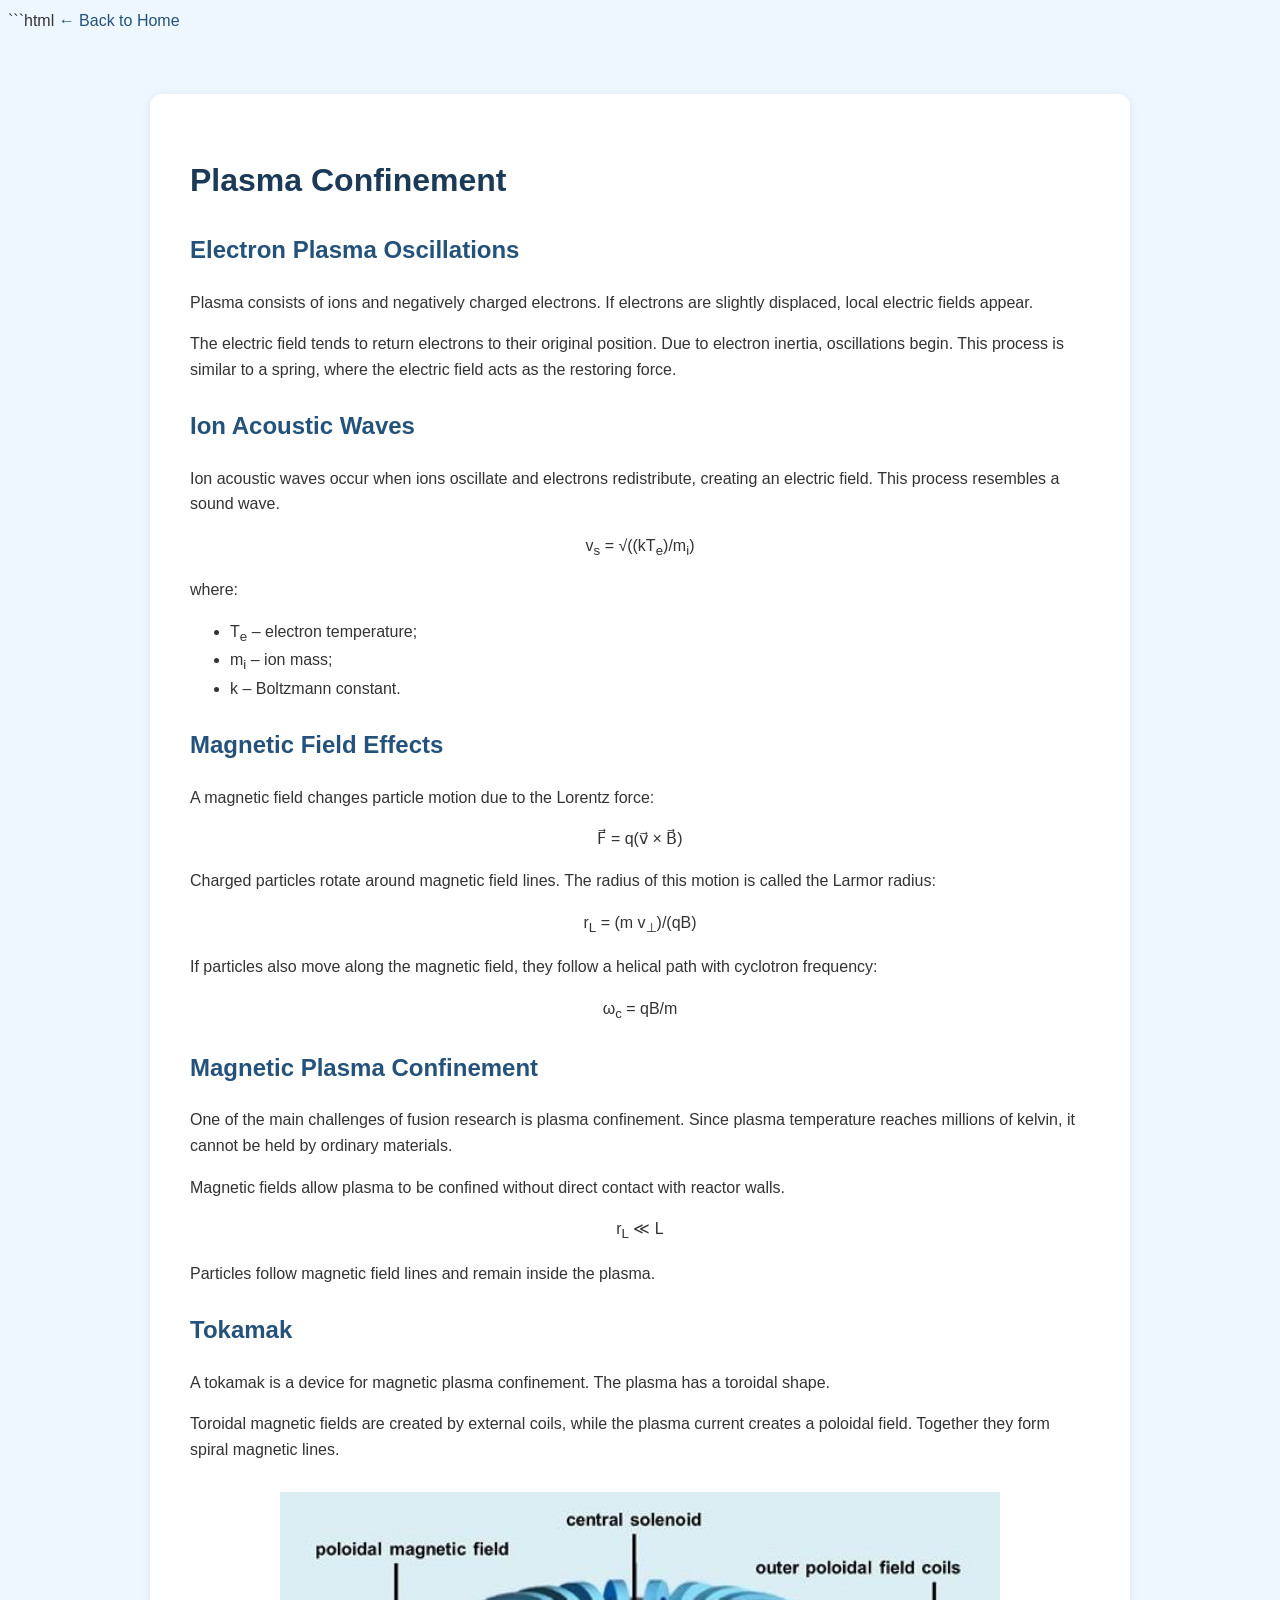
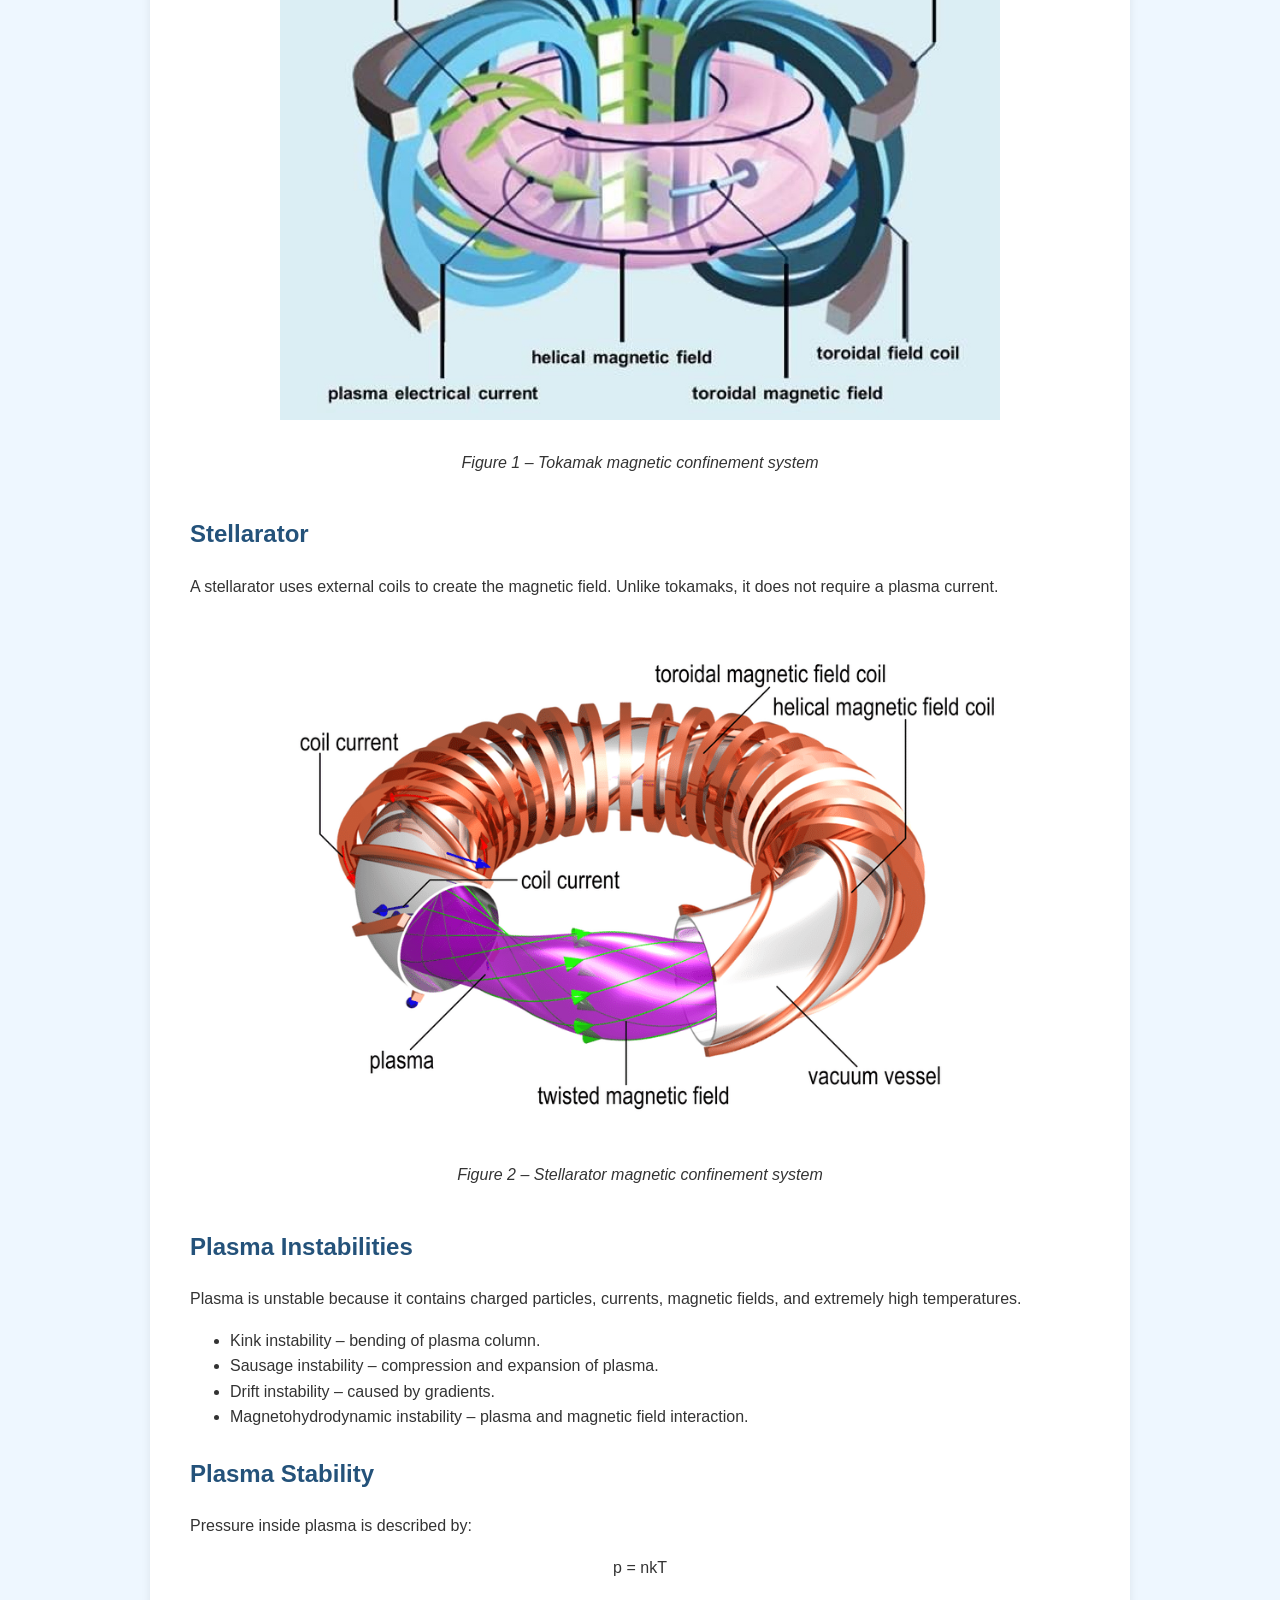
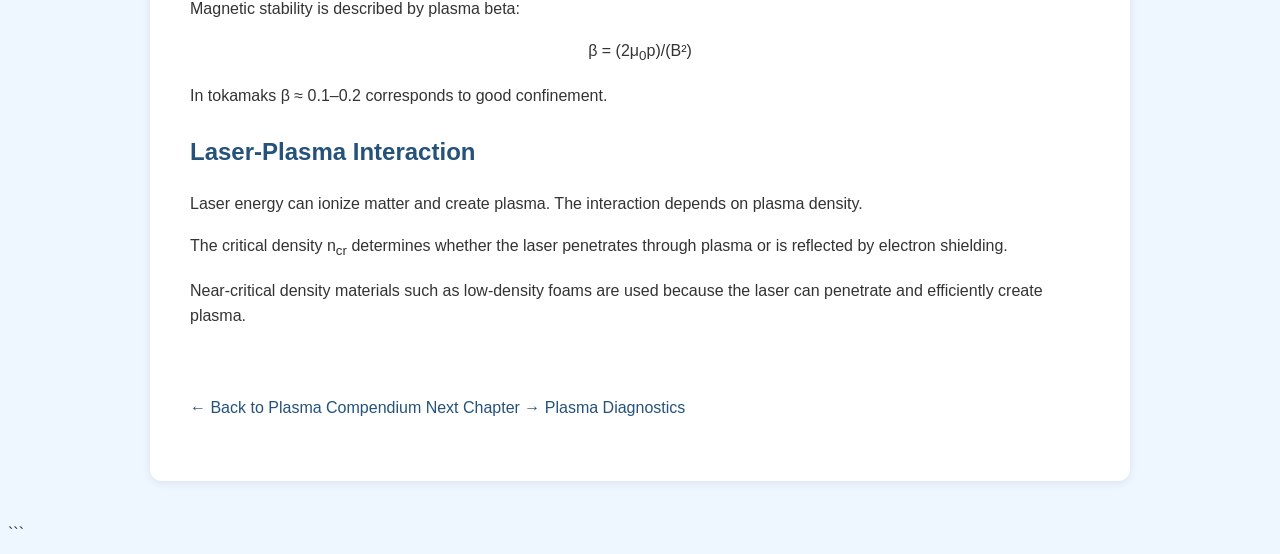
<file: plasma-confinement.html>
```html
<!DOCTYPE html>
<html lang="en">

<head>

<meta charset="UTF-8">
<meta name="viewport" content="width=device-width, initial-scale=1.0">

<title>Plasma Confinement</title>

<link rel="stylesheet" href="style.css">

</head>


<body>


<a href="index.html" class="back-button">
← Back to Home
</a>


<div class="content">


<h1>Plasma Confinement</h1>



<h2>Electron Plasma Oscillations</h2>


<p>
Plasma consists of ions and negatively charged electrons. If electrons are
slightly displaced, local electric fields appear.
</p>


<p>
The electric field tends to return electrons to their original position.
Due to electron inertia, oscillations begin. This process is similar to a
spring, where the electric field acts as the restoring force.
</p>



<h2>Ion Acoustic Waves</h2>


<p>
Ion acoustic waves occur when ions oscillate and electrons redistribute,
creating an electric field. This process resembles a sound wave.
</p>


<p style="text-align:center;">
v<sub>s</sub> = √((kT<sub>e</sub>)/m<sub>i</sub>)
</p>


<p>
where:
</p>


<ul>

<li>T<sub>e</sub> – electron temperature;</li>

<li>m<sub>i</sub> – ion mass;</li>

<li>k – Boltzmann constant.</li>

</ul>




<h2>Magnetic Field Effects</h2>


<p>
A magnetic field changes particle motion due to the Lorentz force:
</p>


<p style="text-align:center;">
F⃗ = q(v⃗ × B⃗)
</p>


<p>
Charged particles rotate around magnetic field lines. The radius of this motion
is called the Larmor radius:
</p>


<p style="text-align:center;">
r<sub>L</sub> = (m v<sub>⊥</sub>)/(qB)
</p>


<p>
If particles also move along the magnetic field, they follow a helical path
with cyclotron frequency:
</p>


<p style="text-align:center;">
ω<sub>c</sub> = qB/m
</p>




<h2>Magnetic Plasma Confinement</h2>


<p>
One of the main challenges of fusion research is plasma confinement.
Since plasma temperature reaches millions of kelvin, it cannot be held by
ordinary materials.
</p>


<p>
Magnetic fields allow plasma to be confined without direct contact with reactor
walls.
</p>


<p style="text-align:center;">
r<sub>L</sub> ≪ L
</p>


<p>
Particles follow magnetic field lines and remain inside the plasma.
</p>



<h2>Tokamak</h2>


<p>
A tokamak is a device for magnetic plasma confinement.
The plasma has a toroidal shape.
</p>


<p>
Toroidal magnetic fields are created by external coils, while the plasma
current creates a poloidal field. Together they form spiral magnetic lines.
</p>

<img src="images/tokamak.png" 
alt="Tokamak device"
class="plasma-image">

<p class="figure-caption">
Figure 1 – Tokamak magnetic confinement system
</p>


<h2>Stellarator</h2>


<p>
A stellarator uses external coils to create the magnetic field.
Unlike tokamaks, it does not require a plasma current.
</p>

<img src="images/stellarator.png"
alt="Stellarator device"
class="plasma-image">

<p class="figure-caption">
Figure 2 – Stellarator magnetic confinement system
</p>


<h2>Plasma Instabilities</h2>


<p>
Plasma is unstable because it contains charged particles, currents,
magnetic fields, and extremely high temperatures.
</p>


<ul>

<li>Kink instability – bending of plasma column.</li>

<li>Sausage instability – compression and expansion of plasma.</li>

<li>Drift instability – caused by gradients.</li>

<li>Magnetohydrodynamic instability – plasma and magnetic field interaction.</li>

</ul>



<h2>Plasma Stability</h2>


<p>
Pressure inside plasma is described by:
</p>


<p style="text-align:center;">
p = nkT
</p>


<p>
Magnetic stability is described by plasma beta:
</p>


<p style="text-align:center;">
β = (2μ<sub>0</sub>p)/(B²)
</p>


<p>
In tokamaks β ≈ 0.1–0.2 corresponds to good confinement.
</p>



<h2>Laser-Plasma Interaction</h2>


<p>
Laser energy can ionize matter and create plasma.
The interaction depends on plasma density.
</p>


<p>
The critical density n<sub>cr</sub> determines whether the laser penetrates
through plasma or is reflected by electron shielding.
</p>


<p>
Near-critical density materials such as low-density foams are used because
the laser can penetrate and efficiently create plasma.
</p>



<br><br>


<a href="index.html" class="back-button">
← Back to Plasma Compendium
</a>


<a href="plasma-diagnostics.html" class="back-button">
Next Chapter → Plasma Diagnostics
</a>


</div>


</body>

</html>
```
</file>
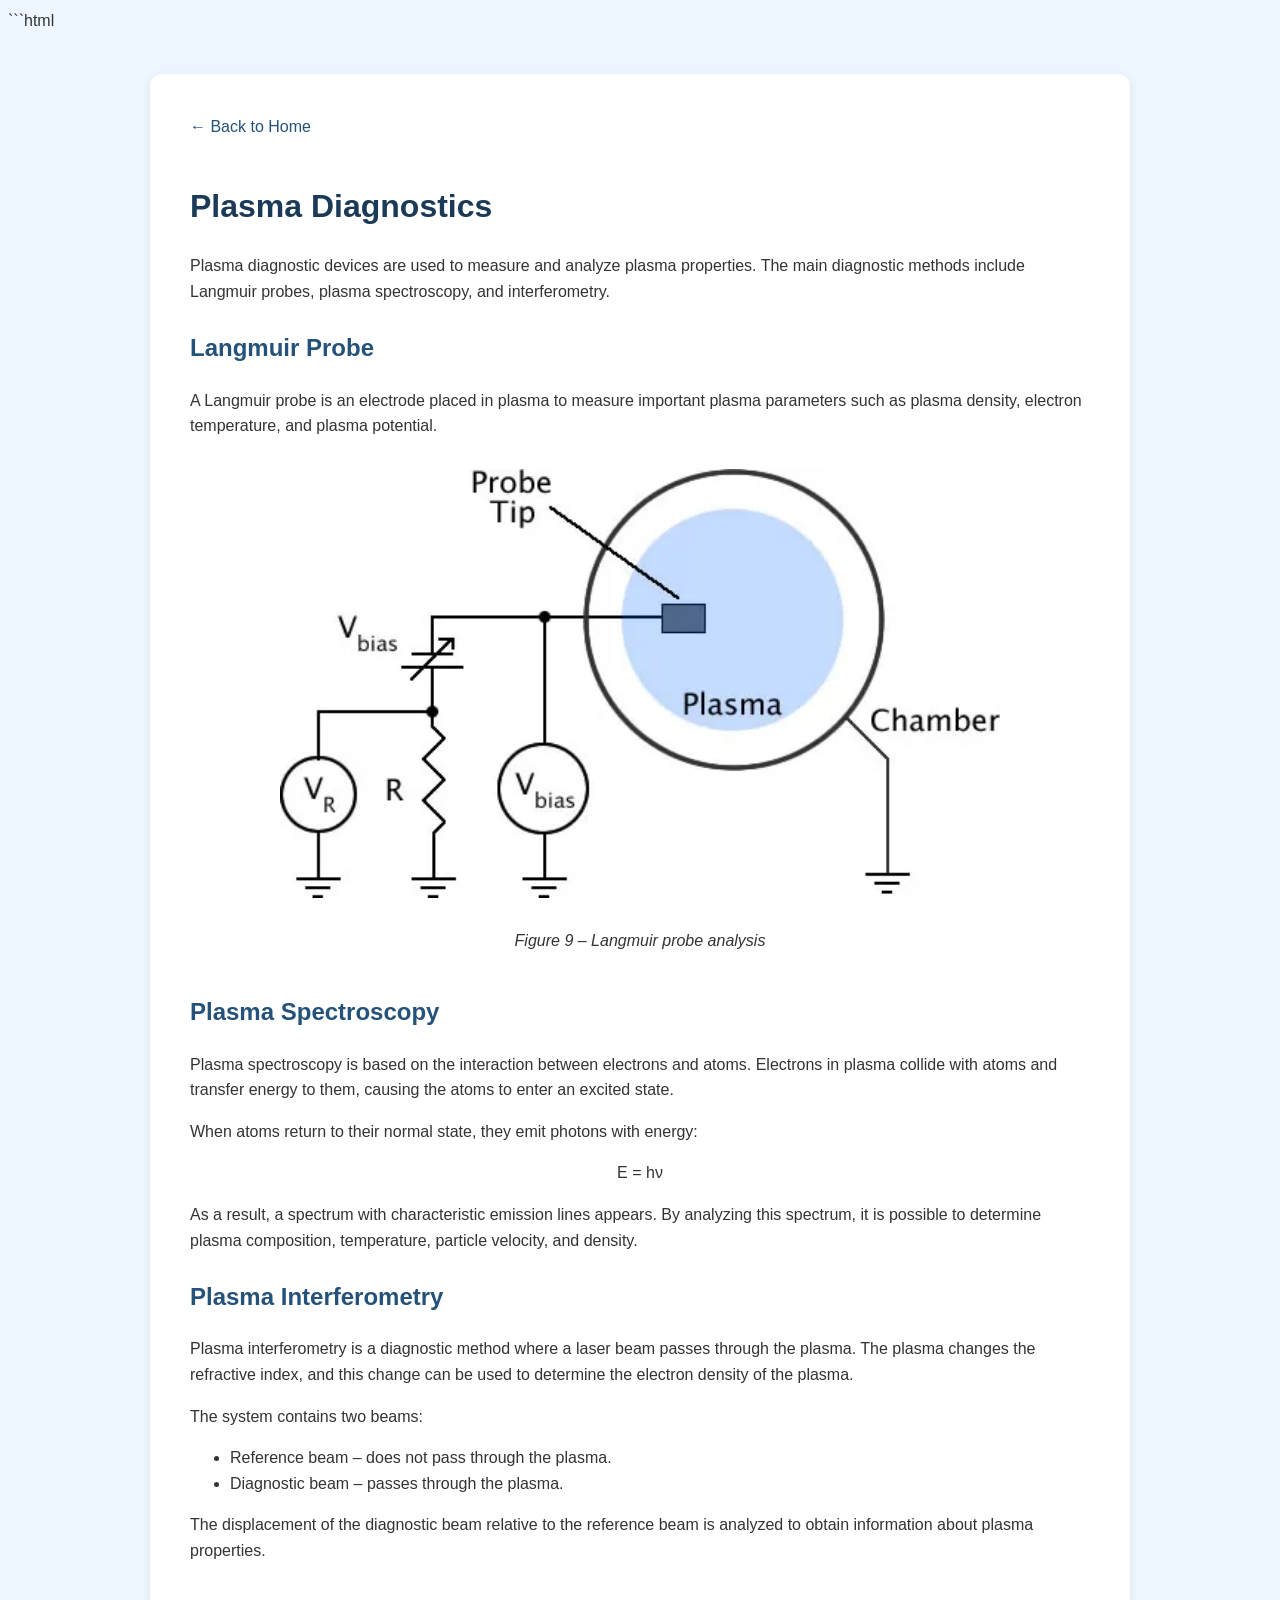
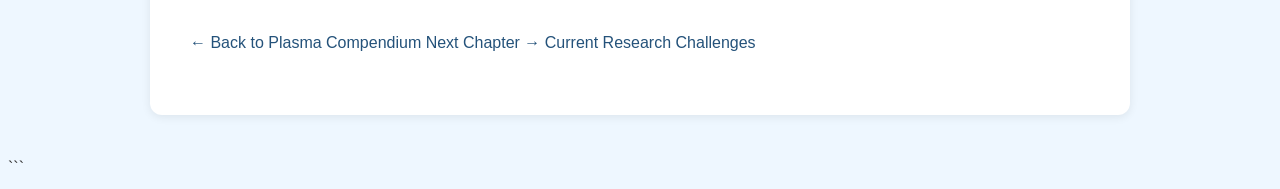
<file: plasma-diagnostics.html>
```html
<!DOCTYPE html>
<html lang="en">

<head>

<meta charset="UTF-8">
<meta name="viewport" content="width=device-width, initial-scale=1.0">

<title>Plasma Diagnostics</title>

<link rel="stylesheet" href="style.css">

</head>


<body>


<div class="content">


<a href="index.html" class="back-button">
← Back to Home
</a>


<h1>Plasma Diagnostics</h1>



<p>
Plasma diagnostic devices are used to measure and analyze plasma properties.
The main diagnostic methods include Langmuir probes, plasma spectroscopy,
and interferometry.
</p>




<h2>Langmuir Probe</h2>


<p>
A Langmuir probe is an electrode placed in plasma to measure important plasma
parameters such as plasma density, electron temperature, and plasma potential.
</p>

<img src="images/Langmuir-probe-analysis.png"
alt="Langmuir probe analysis"
class="plasma-image">


<p class="figure-caption">
Figure 9 – Langmuir probe analysis
</p>



<h2>Plasma Spectroscopy</h2>


<p>
Plasma spectroscopy is based on the interaction between electrons and atoms.
Electrons in plasma collide with atoms and transfer energy to them, causing
the atoms to enter an excited state.
</p>


<p>
When atoms return to their normal state, they emit photons with energy:
</p>


<p style="text-align:center;">
E = hν
</p>


<p>
As a result, a spectrum with characteristic emission lines appears.
By analyzing this spectrum, it is possible to determine plasma composition,
temperature, particle velocity, and density.
</p>




<h2>Plasma Interferometry</h2>


<p>
Plasma interferometry is a diagnostic method where a laser beam passes through
the plasma. The plasma changes the refractive index, and this change can be
used to determine the electron density of the plasma.
</p>


<p>
The system contains two beams:
</p>


<ul>

<li>
Reference beam – does not pass through the plasma.
</li>


<li>
Diagnostic beam – passes through the plasma.
</li>

</ul>


<p>
The displacement of the diagnostic beam relative to the reference beam is
analyzed to obtain information about plasma properties.
</p>



<br><br>


<a href="index.html" class="back-button">
← Back to Plasma Compendium
</a>


<a href="current-research-challenges.html" class="back-button">
Next Chapter → Current Research Challenges
</a>


</div>


</body>

</html>
```
</file>
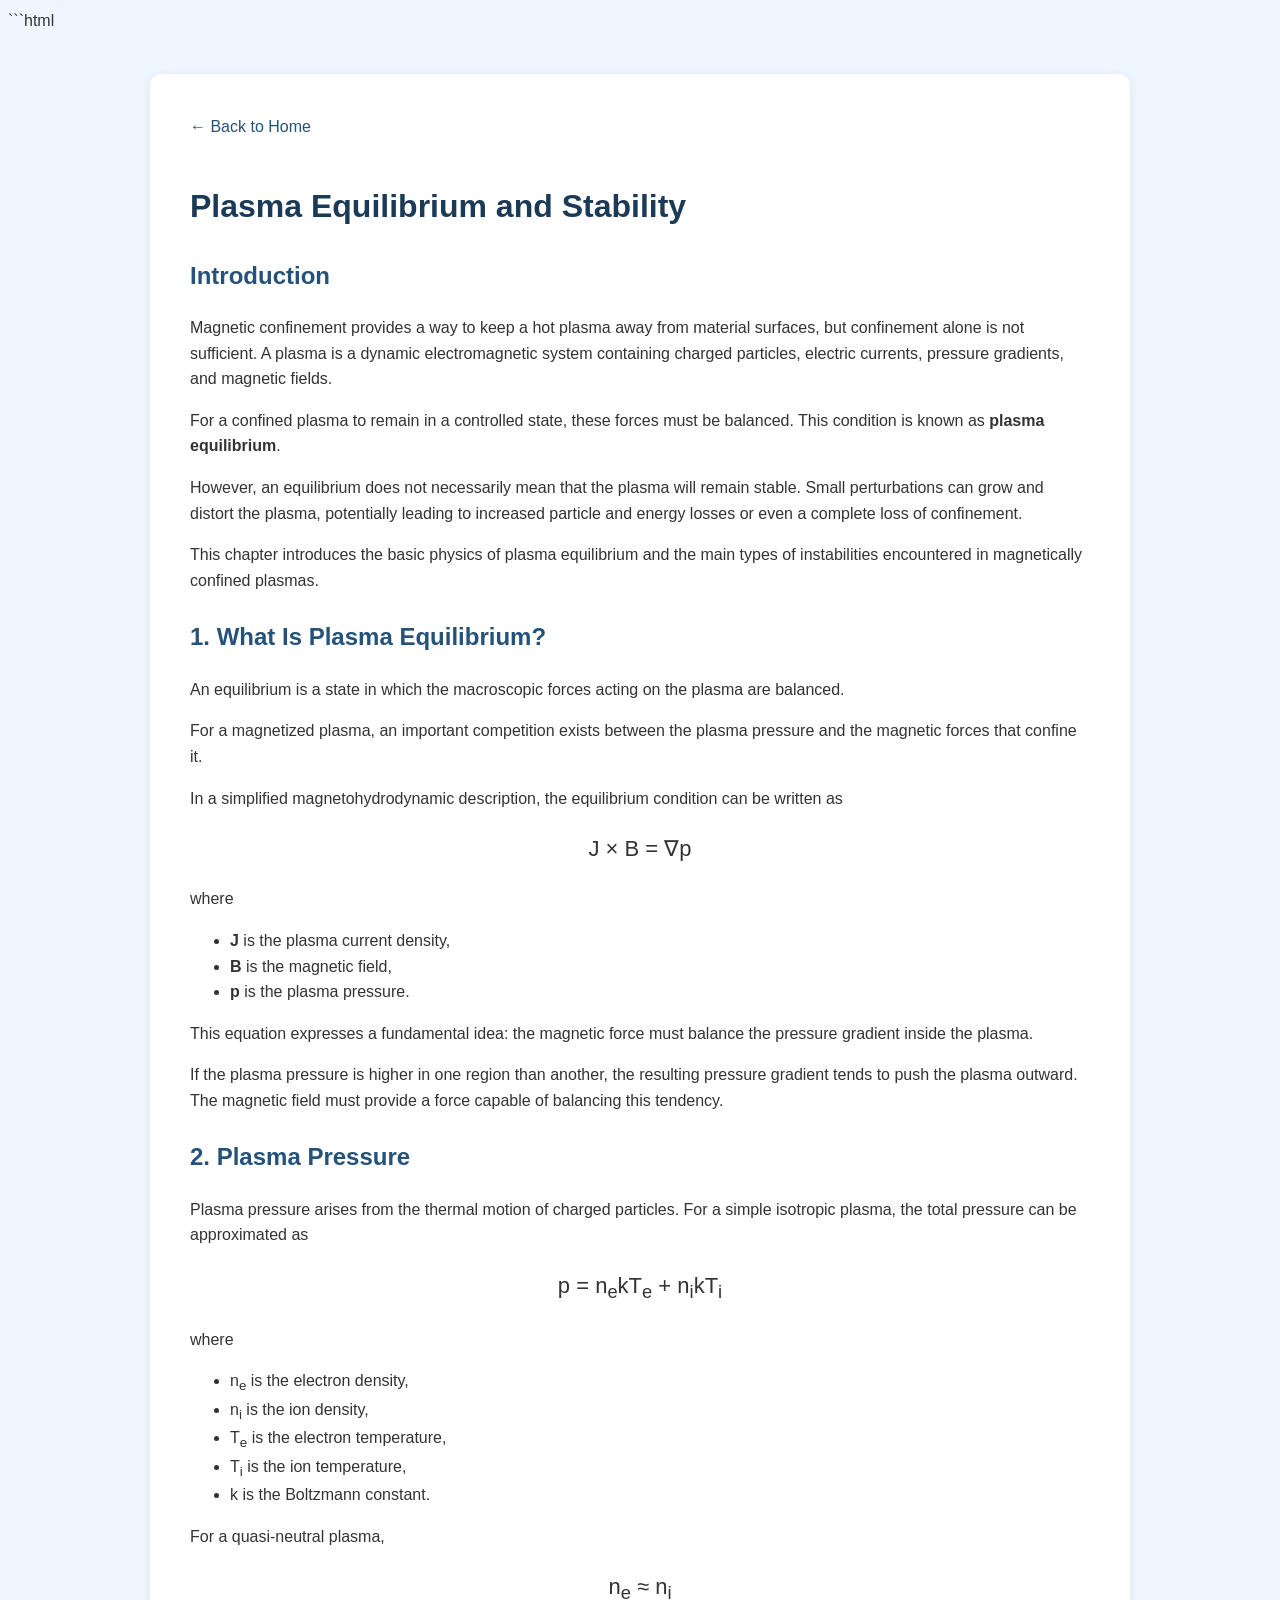
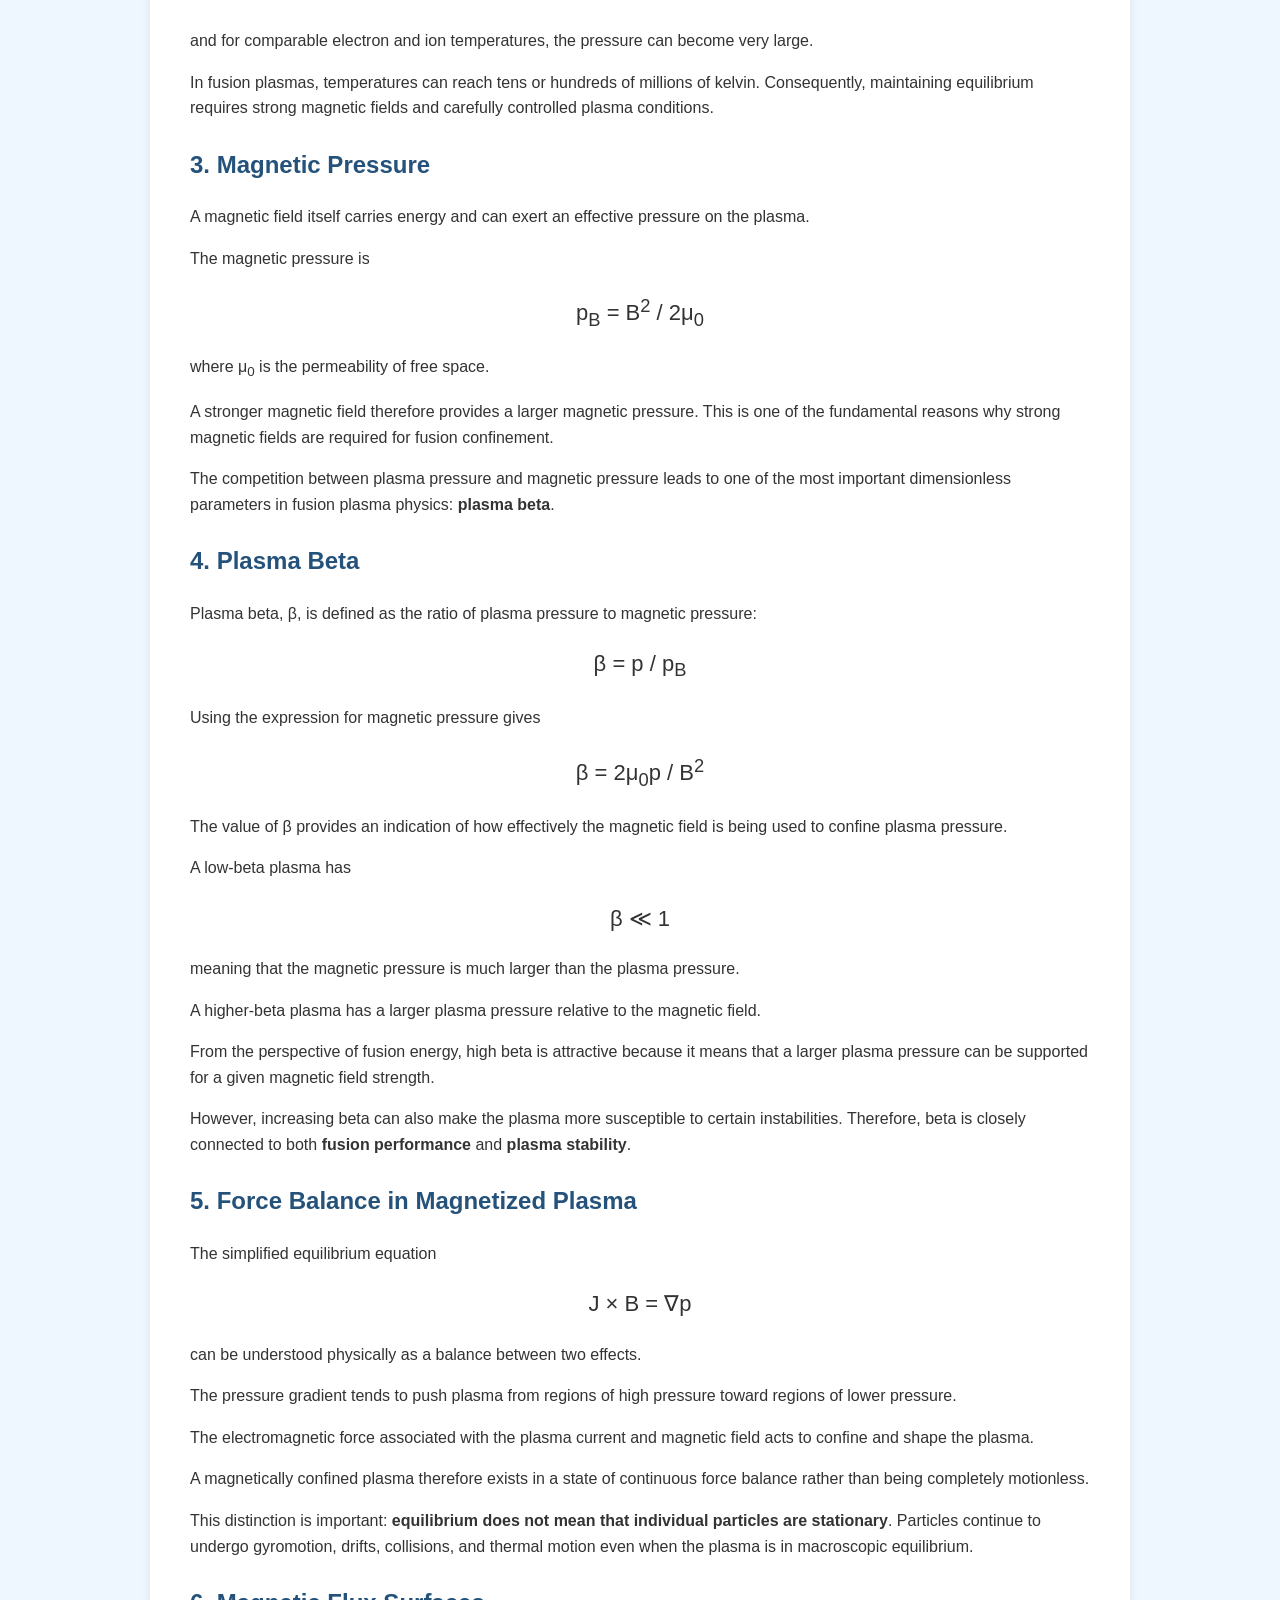
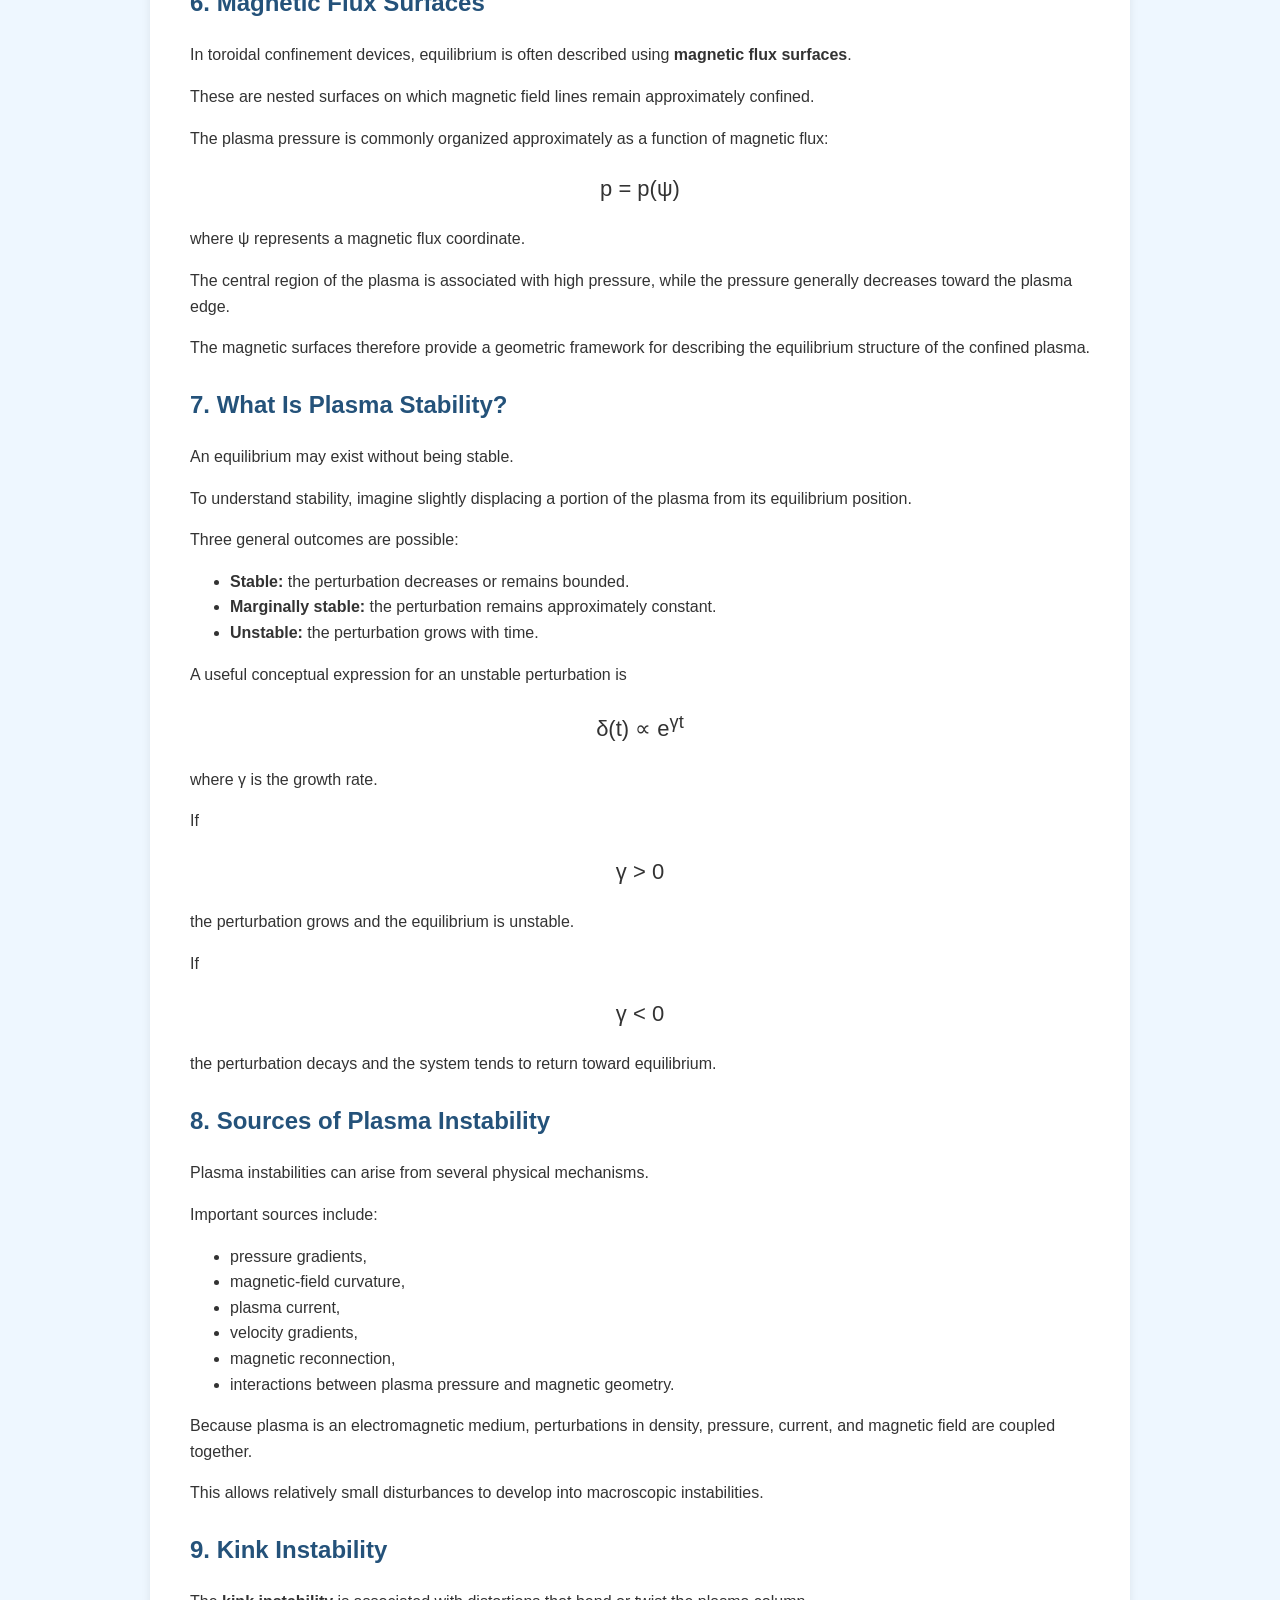
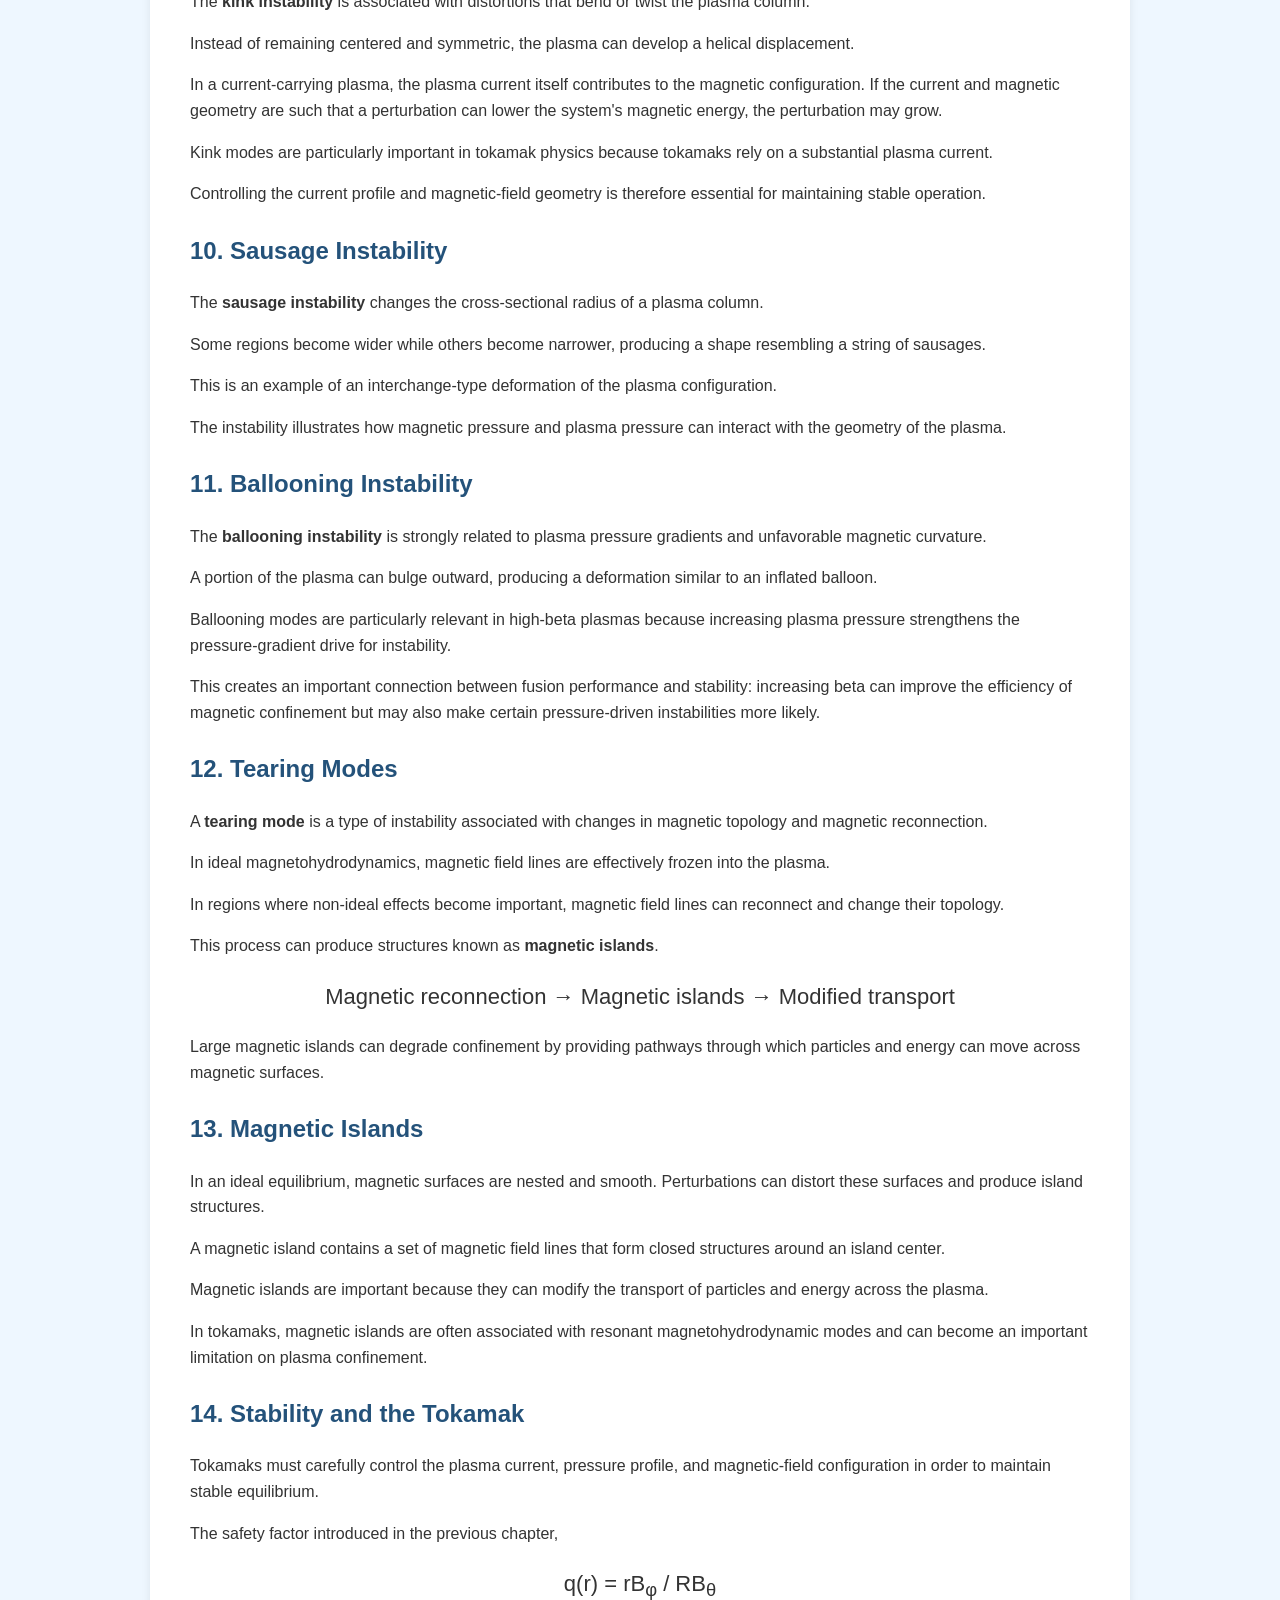
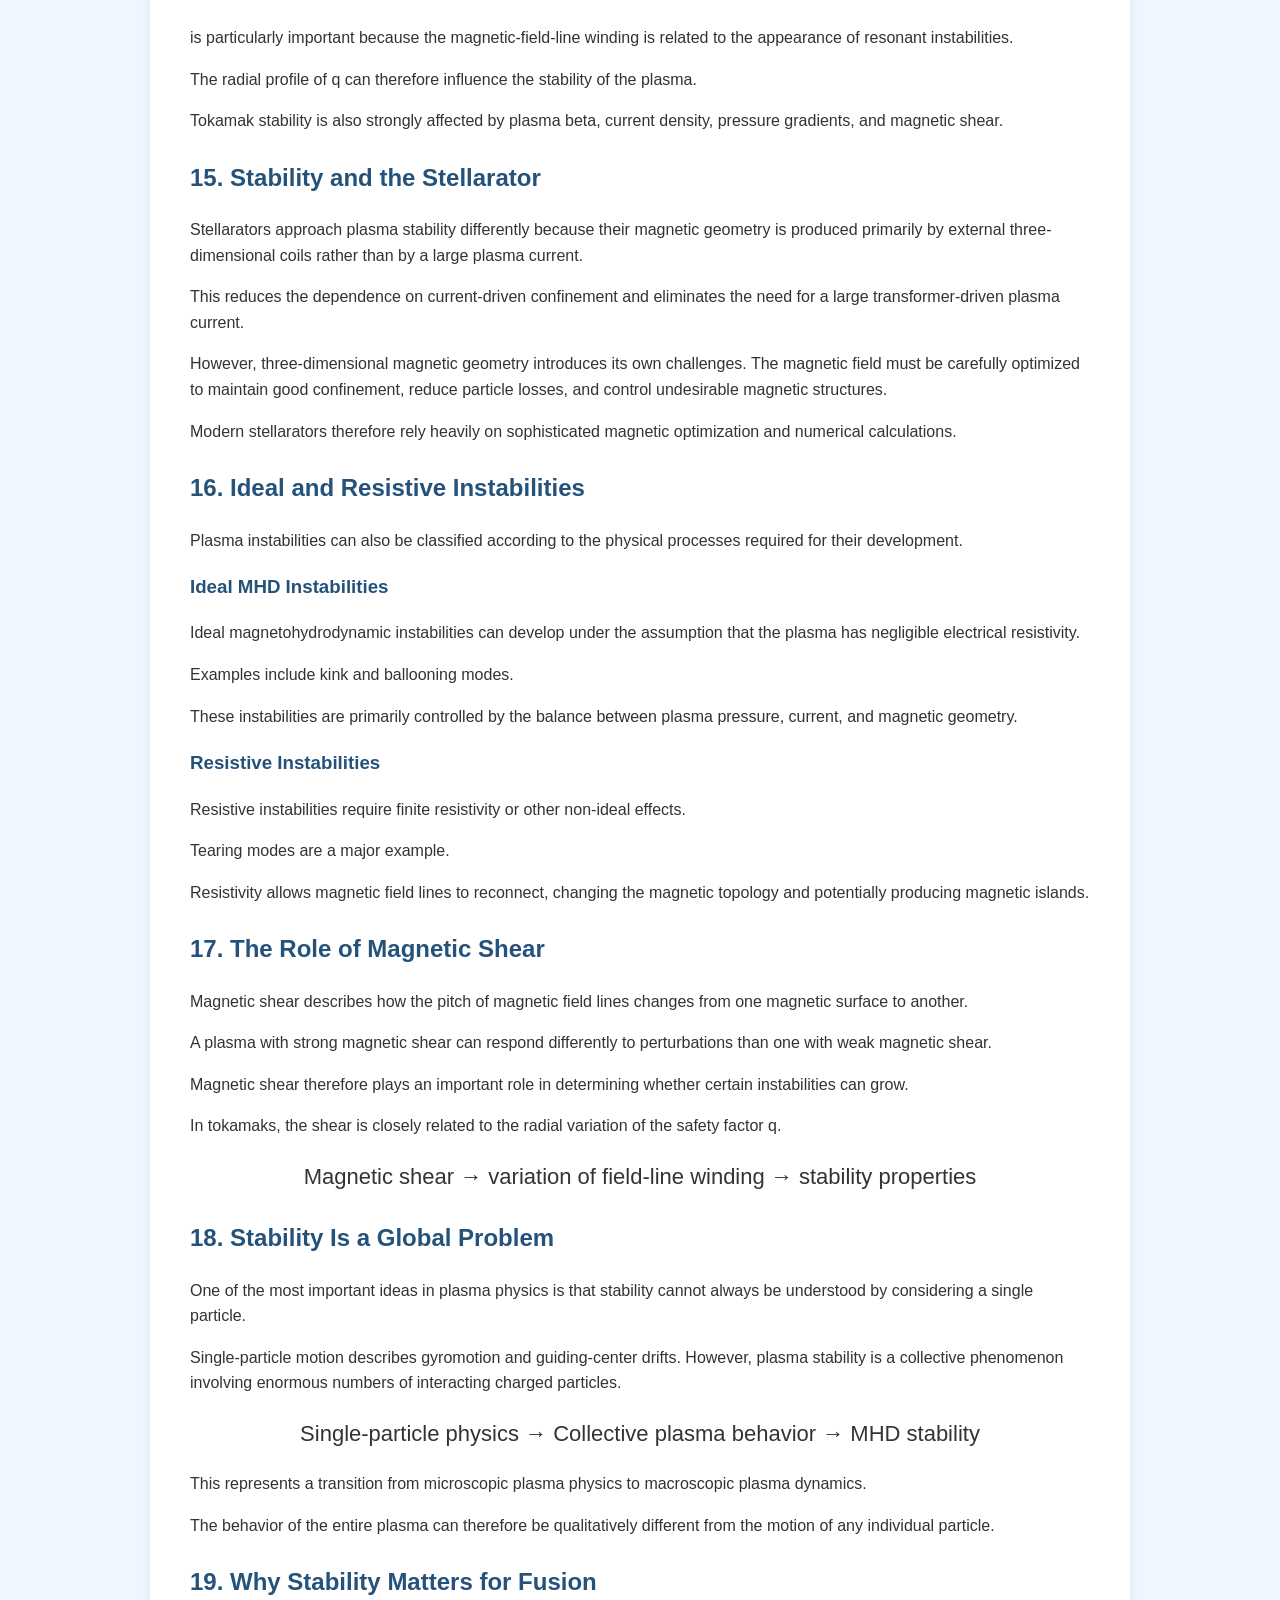
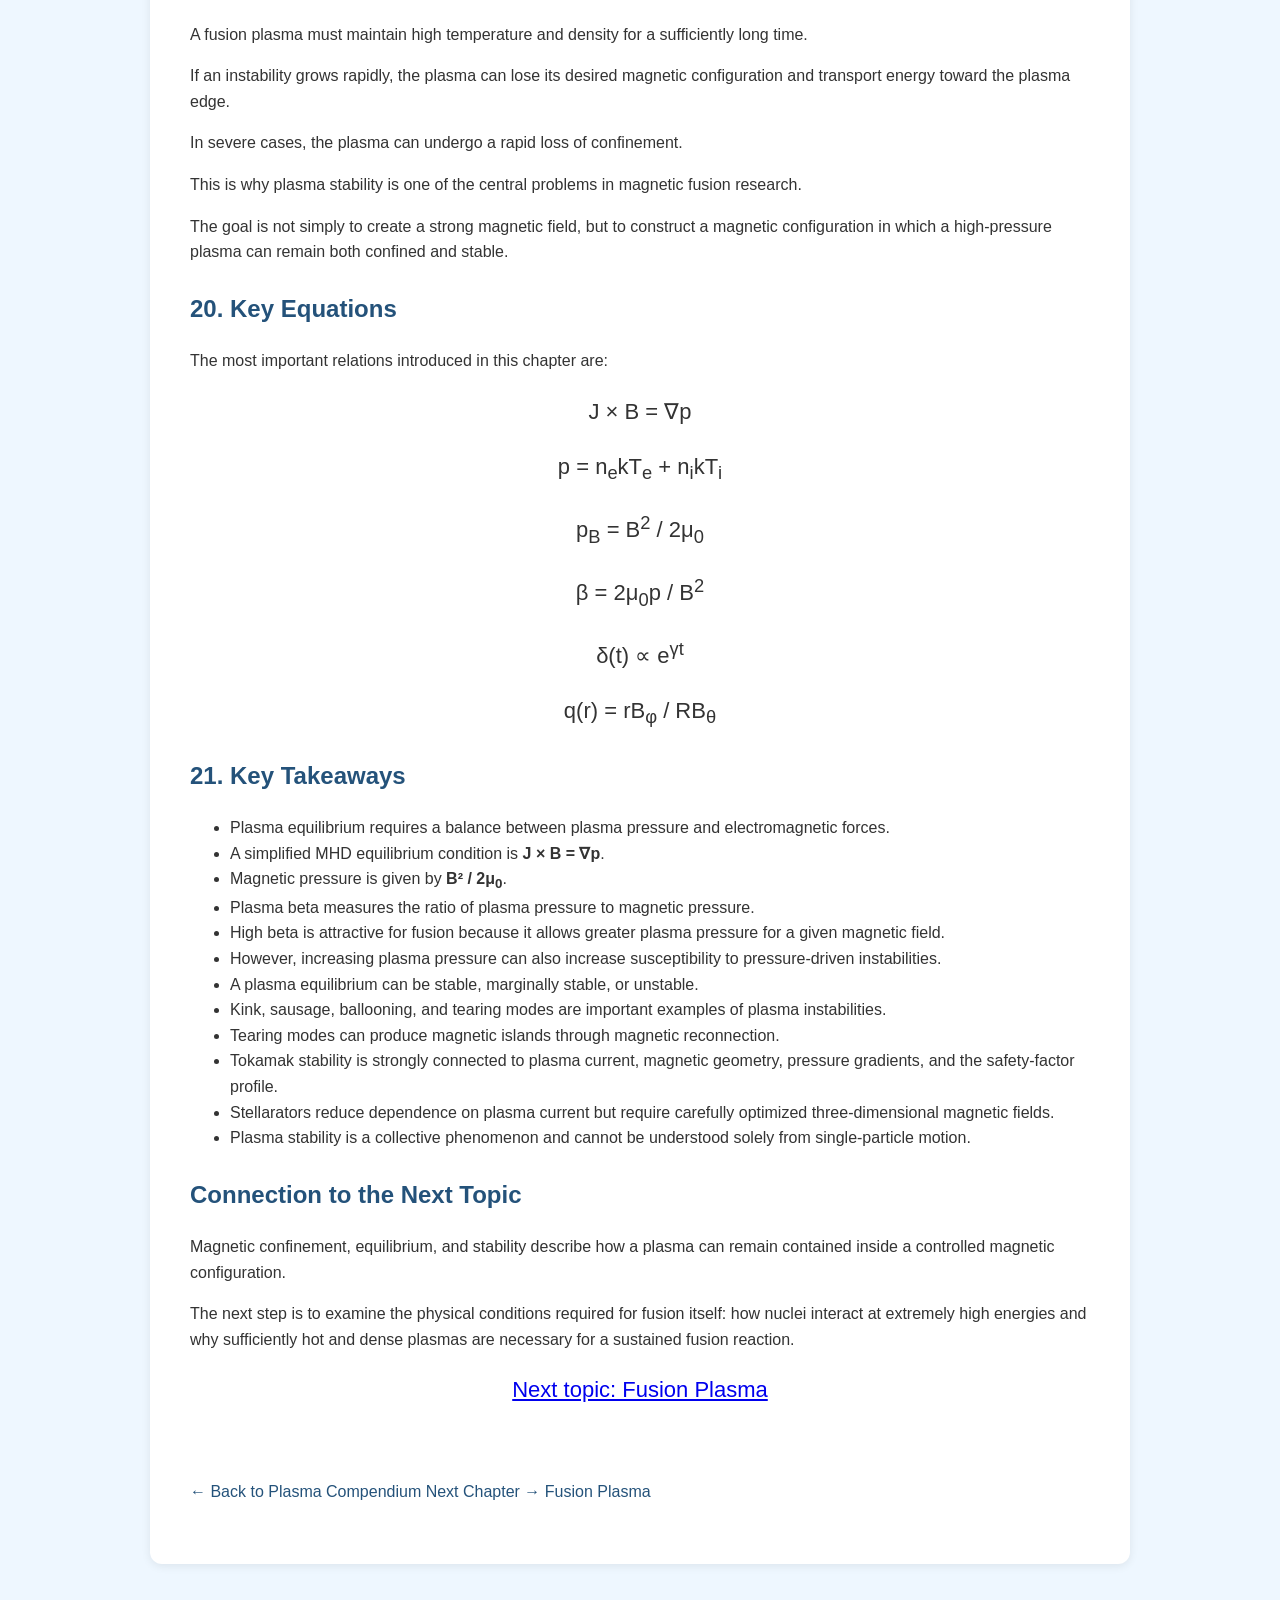
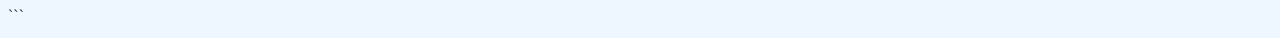
<file: plasma-equilibrium-stability.html>
```html
<!DOCTYPE html>
<html lang="en">

<head>

<meta charset="UTF-8">
<meta name="viewport" content="width=device-width, initial-scale=1.0">

<title>Plasma Equilibrium and Stability</title>

<link rel="stylesheet" href="style.css">

</head>


<body>


<div class="content">


<a href="index.html" class="back-button">
← Back to Home
</a>


<h1>Plasma Equilibrium and Stability</h1>


<h2>Introduction</h2>

<p>
Magnetic confinement provides a way to keep a hot plasma away from material
surfaces, but confinement alone is not sufficient. A plasma is a dynamic
electromagnetic system containing charged particles, electric currents,
pressure gradients, and magnetic fields.
</p>

<p>
For a confined plasma to remain in a controlled state, these forces must be
balanced. This condition is known as <strong>plasma equilibrium</strong>.
</p>

<p>
However, an equilibrium does not necessarily mean that the plasma will remain
stable. Small perturbations can grow and distort the plasma, potentially
leading to increased particle and energy losses or even a complete loss of
confinement.
</p>

<p>
This chapter introduces the basic physics of plasma equilibrium and the main
types of instabilities encountered in magnetically confined plasmas.
</p>


<h2>1. What Is Plasma Equilibrium?</h2>

<p>
An equilibrium is a state in which the macroscopic forces acting on the plasma
are balanced.
</p>

<p>
For a magnetized plasma, an important competition exists between the plasma
pressure and the magnetic forces that confine it.
</p>

<p>
In a simplified magnetohydrodynamic description, the equilibrium condition can
be written as
</p>

<div class="formula">
J × B = ∇p
</div>

<p>
where
</p>

<ul>

<li>
<strong>J</strong> is the plasma current density,
</li>

<li>
<strong>B</strong> is the magnetic field,
</li>

<li>
<strong>p</strong> is the plasma pressure.
</li>

</ul>

<p>
This equation expresses a fundamental idea: the magnetic force must balance
the pressure gradient inside the plasma.
</p>

<p>
If the plasma pressure is higher in one region than another, the resulting
pressure gradient tends to push the plasma outward. The magnetic field must
provide a force capable of balancing this tendency.
</p>


<h2>2. Plasma Pressure</h2>

<p>
Plasma pressure arises from the thermal motion of charged particles.
For a simple isotropic plasma, the total pressure can be approximated as
</p>

<div class="formula">
p = n<sub>e</sub>kT<sub>e</sub> + n<sub>i</sub>kT<sub>i</sub>
</div>

<p>
where
</p>

<ul>

<li>
n<sub>e</sub> is the electron density,
</li>

<li>
n<sub>i</sub> is the ion density,
</li>

<li>
T<sub>e</sub> is the electron temperature,
</li>

<li>
T<sub>i</sub> is the ion temperature,
</li>

<li>
k is the Boltzmann constant.
</li>

</ul>

<p>
For a quasi-neutral plasma,
</p>

<div class="formula">
n<sub>e</sub> ≈ n<sub>i</sub>
</div>

<p>
and for comparable electron and ion temperatures, the pressure can become
very large.
</p>

<p>
In fusion plasmas, temperatures can reach tens or hundreds of millions of
kelvin. Consequently, maintaining equilibrium requires strong magnetic
fields and carefully controlled plasma conditions.
</p>


<h2>3. Magnetic Pressure</h2>

<p>
A magnetic field itself carries energy and can exert an effective pressure on
the plasma.
</p>

<p>
The magnetic pressure is
</p>

<div class="formula">
p<sub>B</sub> = B<sup>2</sup> / 2μ<sub>0</sub>
</div>

<p>
where μ<sub>0</sub> is the permeability of free space.
</p>

<p>
A stronger magnetic field therefore provides a larger magnetic pressure.
This is one of the fundamental reasons why strong magnetic fields are
required for fusion confinement.
</p>

<p>
The competition between plasma pressure and magnetic pressure leads to one
of the most important dimensionless parameters in fusion plasma physics:
<strong>plasma beta</strong>.
</p>


<h2>4. Plasma Beta</h2>

<p>
Plasma beta, β, is defined as the ratio of plasma pressure to magnetic
pressure:
</p>

<div class="formula">
β = p / p<sub>B</sub>
</div>

<p>
Using the expression for magnetic pressure gives
</p>

<div class="formula">
β = 2μ<sub>0</sub>p / B<sup>2</sup>
</div>

<p>
The value of β provides an indication of how effectively the magnetic field is
being used to confine plasma pressure.
</p>

<p>
A low-beta plasma has
</p>

<div class="formula">
β ≪ 1
</div>

<p>
meaning that the magnetic pressure is much larger than the plasma pressure.
</p>

<p>
A higher-beta plasma has a larger plasma pressure relative to the magnetic
field.
</p>

<p>
From the perspective of fusion energy, high beta is attractive because it
means that a larger plasma pressure can be supported for a given magnetic
field strength.
</p>

<p>
However, increasing beta can also make the plasma more susceptible to certain
instabilities. Therefore, beta is closely connected to both
<strong>fusion performance</strong> and <strong>plasma stability</strong>.
</p>


<h2>5. Force Balance in Magnetized Plasma</h2>

<p>
The simplified equilibrium equation
</p>

<div class="formula">
J × B = ∇p
</div>

<p>
can be understood physically as a balance between two effects.
</p>

<p>
The pressure gradient tends to push plasma from regions of high pressure
toward regions of lower pressure.
</p>

<p>
The electromagnetic force associated with the plasma current and magnetic
field acts to confine and shape the plasma.
</p>

<p>
A magnetically confined plasma therefore exists in a state of continuous
force balance rather than being completely motionless.
</p>

<p>
This distinction is important: <strong>equilibrium does not mean that
individual particles are stationary</strong>. Particles continue to undergo
gyromotion, drifts, collisions, and thermal motion even when the plasma is in
macroscopic equilibrium.
</p>


<h2>6. Magnetic Flux Surfaces</h2>

<p>
In toroidal confinement devices, equilibrium is often described using
<strong>magnetic flux surfaces</strong>.
</p>

<p>
These are nested surfaces on which magnetic field lines remain approximately
confined.
</p>

<p>
The plasma pressure is commonly organized approximately as a function of
magnetic flux:
</p>

<div class="formula">
p = p(ψ)
</div>

<p>
where ψ represents a magnetic flux coordinate.
</p>

<p>
The central region of the plasma is associated with high pressure, while the
pressure generally decreases toward the plasma edge.
</p>

<p>
The magnetic surfaces therefore provide a geometric framework for describing
the equilibrium structure of the confined plasma.
</p>


<h2>7. What Is Plasma Stability?</h2>

<p>
An equilibrium may exist without being stable.
</p>

<p>
To understand stability, imagine slightly displacing a portion of the plasma
from its equilibrium position.
</p>

<p>
Three general outcomes are possible:
</p>

<ul>

<li>
<strong>Stable:</strong> the perturbation decreases or remains bounded.
</li>

<li>
<strong>Marginally stable:</strong> the perturbation remains approximately
constant.
</li>

<li>
<strong>Unstable:</strong> the perturbation grows with time.
</li>

</ul>

<p>
A useful conceptual expression for an unstable perturbation is
</p>

<div class="formula">
δ(t) ∝ e<sup>γt</sup>
</div>

<p>
where γ is the growth rate.
</p>

<p>
If
</p>

<div class="formula">
γ > 0
</div>

<p>
the perturbation grows and the equilibrium is unstable.
</p>

<p>
If
</p>

<div class="formula">
γ < 0
</div>

<p>
the perturbation decays and the system tends to return toward equilibrium.
</p>


<h2>8. Sources of Plasma Instability</h2>

<p>
Plasma instabilities can arise from several physical mechanisms.
</p>

<p>
Important sources include:
</p>

<ul>

<li>
pressure gradients,
</li>

<li>
magnetic-field curvature,
</li>

<li>
plasma current,
</li>

<li>
velocity gradients,
</li>

<li>
magnetic reconnection,
</li>

<li>
interactions between plasma pressure and magnetic geometry.
</li>

</ul>

<p>
Because plasma is an electromagnetic medium, perturbations in density,
pressure, current, and magnetic field are coupled together.
</p>

<p>
This allows relatively small disturbances to develop into macroscopic
instabilities.
</p>


<h2>9. Kink Instability</h2>

<p>
The <strong>kink instability</strong> is associated with distortions that bend
or twist the plasma column.
</p>

<p>
Instead of remaining centered and symmetric, the plasma can develop a
helical displacement.
</p>

<p>
In a current-carrying plasma, the plasma current itself contributes to the
magnetic configuration. If the current and magnetic geometry are such that a
perturbation can lower the system's magnetic energy, the perturbation may
grow.
</p>

<p>
Kink modes are particularly important in tokamak physics because tokamaks
rely on a substantial plasma current.
</p>

<p>
Controlling the current profile and magnetic-field geometry is therefore
essential for maintaining stable operation.
</p>


<h2>10. Sausage Instability</h2>

<p>
The <strong>sausage instability</strong> changes the cross-sectional radius
of a plasma column.
</p>

<p>
Some regions become wider while others become narrower, producing a shape
resembling a string of sausages.
</p>

<p>
This is an example of an interchange-type deformation of the plasma
configuration.
</p>

<p>
The instability illustrates how magnetic pressure and plasma pressure can
interact with the geometry of the plasma.
</p>


<h2>11. Ballooning Instability</h2>

<p>
The <strong>ballooning instability</strong> is strongly related to plasma
pressure gradients and unfavorable magnetic curvature.
</p>

<p>
A portion of the plasma can bulge outward, producing a deformation similar to
an inflated balloon.
</p>

<p>
Ballooning modes are particularly relevant in high-beta plasmas because
increasing plasma pressure strengthens the pressure-gradient drive for
instability.
</p>

<p>
This creates an important connection between fusion performance and
stability: increasing beta can improve the efficiency of magnetic confinement
but may also make certain pressure-driven instabilities more likely.
</p>


<h2>12. Tearing Modes</h2>

<p>
A <strong>tearing mode</strong> is a type of instability associated with
changes in magnetic topology and magnetic reconnection.
</p>

<p>
In ideal magnetohydrodynamics, magnetic field lines are effectively frozen
into the plasma.
</p>

<p>
In regions where non-ideal effects become important, magnetic field lines can
reconnect and change their topology.
</p>

<p>
This process can produce structures known as
<strong>magnetic islands</strong>.
</p>

<div class="formula">
Magnetic reconnection → Magnetic islands → Modified transport
</div>

<p>
Large magnetic islands can degrade confinement by providing pathways through
which particles and energy can move across magnetic surfaces.
</p>


<h2>13. Magnetic Islands</h2>

<p>
In an ideal equilibrium, magnetic surfaces are nested and smooth.
Perturbations can distort these surfaces and produce island structures.
</p>

<p>
A magnetic island contains a set of magnetic field lines that form closed
structures around an island center.
</p>

<p>
Magnetic islands are important because they can modify the transport of
particles and energy across the plasma.
</p>

<p>
In tokamaks, magnetic islands are often associated with resonant
magnetohydrodynamic modes and can become an important limitation on plasma
confinement.
</p>


<h2>14. Stability and the Tokamak</h2>

<p>
Tokamaks must carefully control the plasma current, pressure profile, and
magnetic-field configuration in order to maintain stable equilibrium.
</p>

<p>
The safety factor introduced in the previous chapter,
</p>

<div class="formula">
q(r) = rB<sub>φ</sub> / RB<sub>θ</sub>
</div>

<p>
is particularly important because the magnetic-field-line winding is related
to the appearance of resonant instabilities.
</p>

<p>
The radial profile of q can therefore influence the stability of the plasma.
</p>

<p>
Tokamak stability is also strongly affected by plasma beta, current density,
pressure gradients, and magnetic shear.
</p>


<h2>15. Stability and the Stellarator</h2>

<p>
Stellarators approach plasma stability differently because their magnetic
geometry is produced primarily by external three-dimensional coils rather
than by a large plasma current.
</p>

<p>
This reduces the dependence on current-driven confinement and eliminates the
need for a large transformer-driven plasma current.
</p>

<p>
However, three-dimensional magnetic geometry introduces its own challenges.
The magnetic field must be carefully optimized to maintain good confinement,
reduce particle losses, and control undesirable magnetic structures.
</p>

<p>
Modern stellarators therefore rely heavily on sophisticated magnetic
optimization and numerical calculations.
</p>


<h2>16. Ideal and Resistive Instabilities</h2>

<p>
Plasma instabilities can also be classified according to the physical
processes required for their development.
</p>

<h3>Ideal MHD Instabilities</h3>

<p>
Ideal magnetohydrodynamic instabilities can develop under the assumption that
the plasma has negligible electrical resistivity.
</p>

<p>
Examples include kink and ballooning modes.
</p>

<p>
These instabilities are primarily controlled by the balance between plasma
pressure, current, and magnetic geometry.
</p>


<h3>Resistive Instabilities</h3>

<p>
Resistive instabilities require finite resistivity or other non-ideal
effects.
</p>

<p>
Tearing modes are a major example.
</p>

<p>
Resistivity allows magnetic field lines to reconnect, changing the magnetic
topology and potentially producing magnetic islands.
</p>


<h2>17. The Role of Magnetic Shear</h2>

<p>
Magnetic shear describes how the pitch of magnetic field lines changes from
one magnetic surface to another.
</p>

<p>
A plasma with strong magnetic shear can respond differently to perturbations
than one with weak magnetic shear.
</p>

<p>
Magnetic shear therefore plays an important role in determining whether
certain instabilities can grow.
</p>

<p>
In tokamaks, the shear is closely related to the radial variation of the
safety factor q.
</p>

<div class="formula">
Magnetic shear → variation of field-line winding → stability properties
</div>


<h2>18. Stability Is a Global Problem</h2>

<p>
One of the most important ideas in plasma physics is that stability cannot
always be understood by considering a single particle.
</p>

<p>
Single-particle motion describes gyromotion and guiding-center drifts.
However, plasma stability is a collective phenomenon involving enormous
numbers of interacting charged particles.
</p>

<div class="formula">
Single-particle physics → Collective plasma behavior → MHD stability
</div>

<p>
This represents a transition from microscopic plasma physics to macroscopic
plasma dynamics.
</p>

<p>
The behavior of the entire plasma can therefore be qualitatively different
from the motion of any individual particle.
</p>


<h2>19. Why Stability Matters for Fusion</h2>

<p>
A fusion plasma must maintain high temperature and density for a sufficiently
long time.
</p>

<p>
If an instability grows rapidly, the plasma can lose its desired magnetic
configuration and transport energy toward the plasma edge.
</p>

<p>
In severe cases, the plasma can undergo a rapid loss of confinement.
</p>

<p>
This is why plasma stability is one of the central problems in magnetic
fusion research.
</p>

<p>
The goal is not simply to create a strong magnetic field, but to construct a
magnetic configuration in which a high-pressure plasma can remain both
confined and stable.
</p>


<h2>20. Key Equations</h2>

<p>
The most important relations introduced in this chapter are:
</p>

<div class="formula">
J × B = ∇p
</div>

<div class="formula">
p = n<sub>e</sub>kT<sub>e</sub> + n<sub>i</sub>kT<sub>i</sub>
</div>

<div class="formula">
p<sub>B</sub> = B<sup>2</sup> / 2μ<sub>0</sub>
</div>

<div class="formula">
β = 2μ<sub>0</sub>p / B<sup>2</sup>
</div>

<div class="formula">
δ(t) ∝ e<sup>γt</sup>
</div>

<div class="formula">
q(r) = rB<sub>φ</sub> / RB<sub>θ</sub>
</div>


<h2>21. Key Takeaways</h2>

<ul>

<li>
Plasma equilibrium requires a balance between plasma pressure and
electromagnetic forces.
</li>

<li>
A simplified MHD equilibrium condition is
<strong>J × B = ∇p</strong>.
</li>

<li>
Magnetic pressure is given by
<strong>B² / 2μ<sub>0</sub></strong>.
</li>

<li>
Plasma beta measures the ratio of plasma pressure to magnetic pressure.
</li>

<li>
High beta is attractive for fusion because it allows greater plasma pressure
for a given magnetic field.
</li>

<li>
However, increasing plasma pressure can also increase susceptibility to
pressure-driven instabilities.
</li>

<li>
A plasma equilibrium can be stable, marginally stable, or unstable.
</li>

<li>
Kink, sausage, ballooning, and tearing modes are important examples of plasma
instabilities.
</li>

<li>
Tearing modes can produce magnetic islands through magnetic reconnection.
</li>

<li>
Tokamak stability is strongly connected to plasma current, magnetic geometry,
pressure gradients, and the safety-factor profile.
</li>

<li>
Stellarators reduce dependence on plasma current but require carefully
optimized three-dimensional magnetic fields.
</li>

<li>
Plasma stability is a collective phenomenon and cannot be understood solely
from single-particle motion.
</li>

</ul>


<h2>Connection to the Next Topic</h2>

<p>
Magnetic confinement, equilibrium, and stability describe how a plasma can
remain contained inside a controlled magnetic configuration.
</p>

<p>
The next step is to examine the physical conditions required for fusion itself:
how nuclei interact at extremely high energies and why sufficiently hot and
dense plasmas are necessary for a sustained fusion reaction.
</p>

<div class="formula">
<a href="fusion-plasma.html">
Next topic: Fusion Plasma
</a>
</div>


<br><br>

<a href="index.html" class="back-button">
← Back to Plasma Compendium
</a>

<a href="fusion-plasma.html" class="back-button">
Next Chapter → Fusion Plasma
</a>


</div>


</body>

</html>
```
</file>
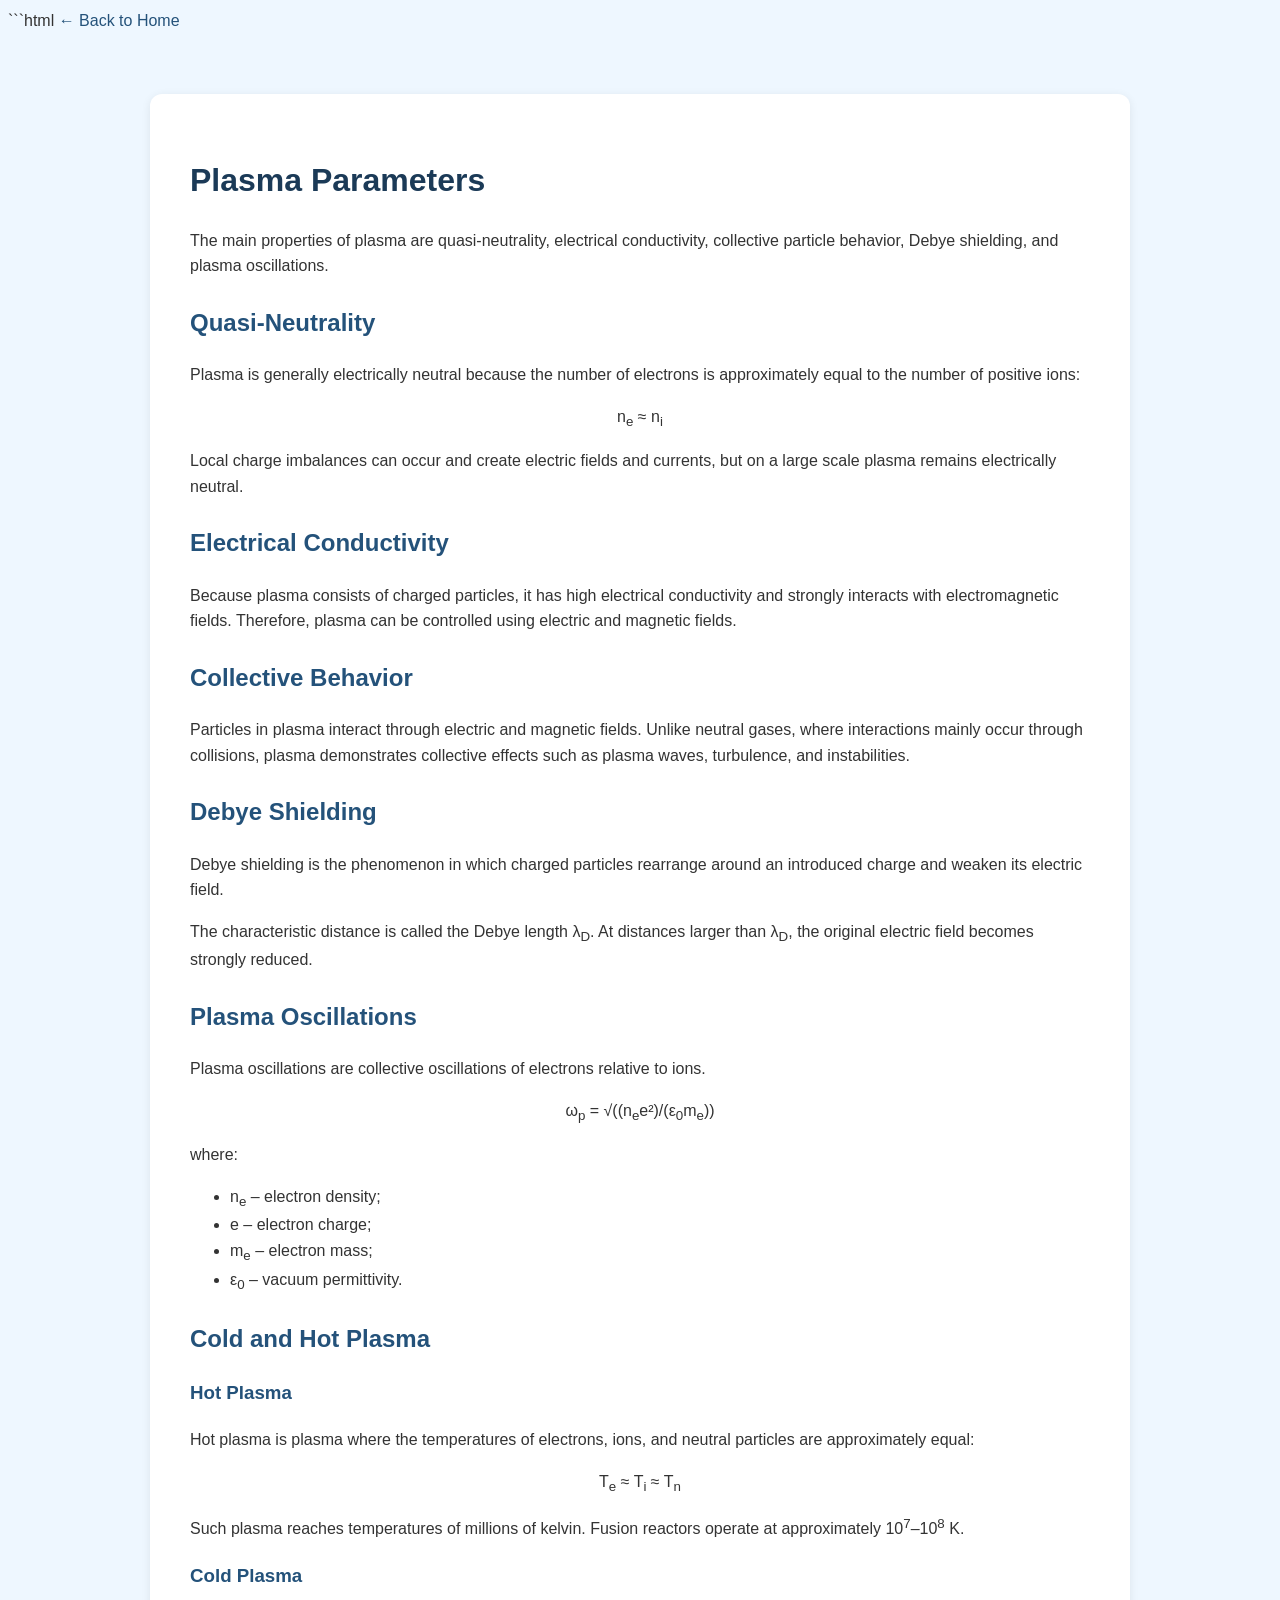
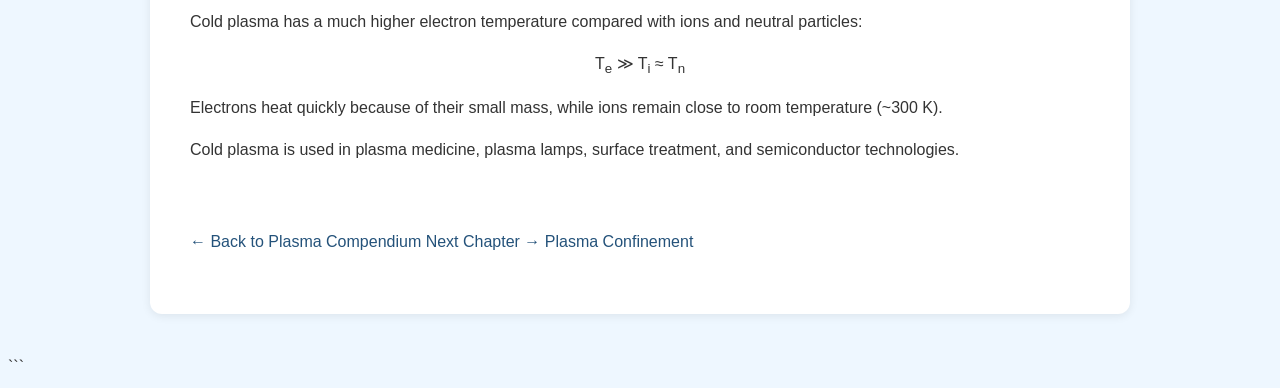
<file: plasma-parameters.html>
```html
<!DOCTYPE html>
<html lang="en">

<head>

<meta charset="UTF-8">
<meta name="viewport" content="width=device-width, initial-scale=1.0">

<title>Plasma Parameters</title>

<link rel="stylesheet" href="style.css">

</head>


<body>


<a href="index.html" class="back-button">
← Back to Home
</a>


<div class="content">


<h1>Plasma Parameters</h1>


<p>
The main properties of plasma are quasi-neutrality, electrical conductivity,
collective particle behavior, Debye shielding, and plasma oscillations.
</p>


<h2>Quasi-Neutrality</h2>


<p>
Plasma is generally electrically neutral because the number of electrons is
approximately equal to the number of positive ions:
</p>


<p style="text-align:center;">
n<sub>e</sub> ≈ n<sub>i</sub>
</p>


<p>
Local charge imbalances can occur and create electric fields and currents,
but on a large scale plasma remains electrically neutral.
</p>



<h2>Electrical Conductivity</h2>


<p>
Because plasma consists of charged particles, it has high electrical
conductivity and strongly interacts with electromagnetic fields.
Therefore, plasma can be controlled using electric and magnetic fields.
</p>



<h2>Collective Behavior</h2>


<p>
Particles in plasma interact through electric and magnetic fields.
Unlike neutral gases, where interactions mainly occur through collisions,
plasma demonstrates collective effects such as plasma waves, turbulence,
and instabilities.
</p>



<h2>Debye Shielding</h2>


<p>
Debye shielding is the phenomenon in which charged particles rearrange around
an introduced charge and weaken its electric field.
</p>


<p>
The characteristic distance is called the Debye length λ<sub>D</sub>.
At distances larger than λ<sub>D</sub>, the original electric field becomes
strongly reduced.
</p>



<h2>Plasma Oscillations</h2>


<p>
Plasma oscillations are collective oscillations of electrons relative to ions.
</p>


<p style="text-align:center;">
ω<sub>p</sub> = √((n<sub>e</sub>e²)/(ε<sub>0</sub>m<sub>e</sub>))
</p>


<p>
where:
</p>

<ul>

<li>n<sub>e</sub> – electron density;</li>

<li>e – electron charge;</li>

<li>m<sub>e</sub> – electron mass;</li>

<li>ε<sub>0</sub> – vacuum permittivity.</li>

</ul>



<h2>Cold and Hot Plasma</h2>



<h3>Hot Plasma</h3>


<p>
Hot plasma is plasma where the temperatures of electrons, ions, and neutral
particles are approximately equal:
</p>


<p style="text-align:center;">
T<sub>e</sub> ≈ T<sub>i</sub> ≈ T<sub>n</sub>
</p>


<p>
Such plasma reaches temperatures of millions of kelvin.
Fusion reactors operate at approximately 10<sup>7</sup>–10<sup>8</sup> K.
</p>



<h3>Cold Plasma</h3>


<p>
Cold plasma has a much higher electron temperature compared with ions and
neutral particles:
</p>


<p style="text-align:center;">
T<sub>e</sub> ≫ T<sub>i</sub> ≈ T<sub>n</sub>
</p>


<p>
Electrons heat quickly because of their small mass, while ions remain close
to room temperature (~300 K).
</p>


<p>
Cold plasma is used in plasma medicine, plasma lamps, surface treatment,
and semiconductor technologies.
</p>



<br><br>


<a href="index.html" class="back-button">
← Back to Plasma Compendium
</a>


<a href="plasma-confinement.html" class="back-button">
Next Chapter → Plasma Confinement
</a>


</div>


</body>

</html>
```
</file>
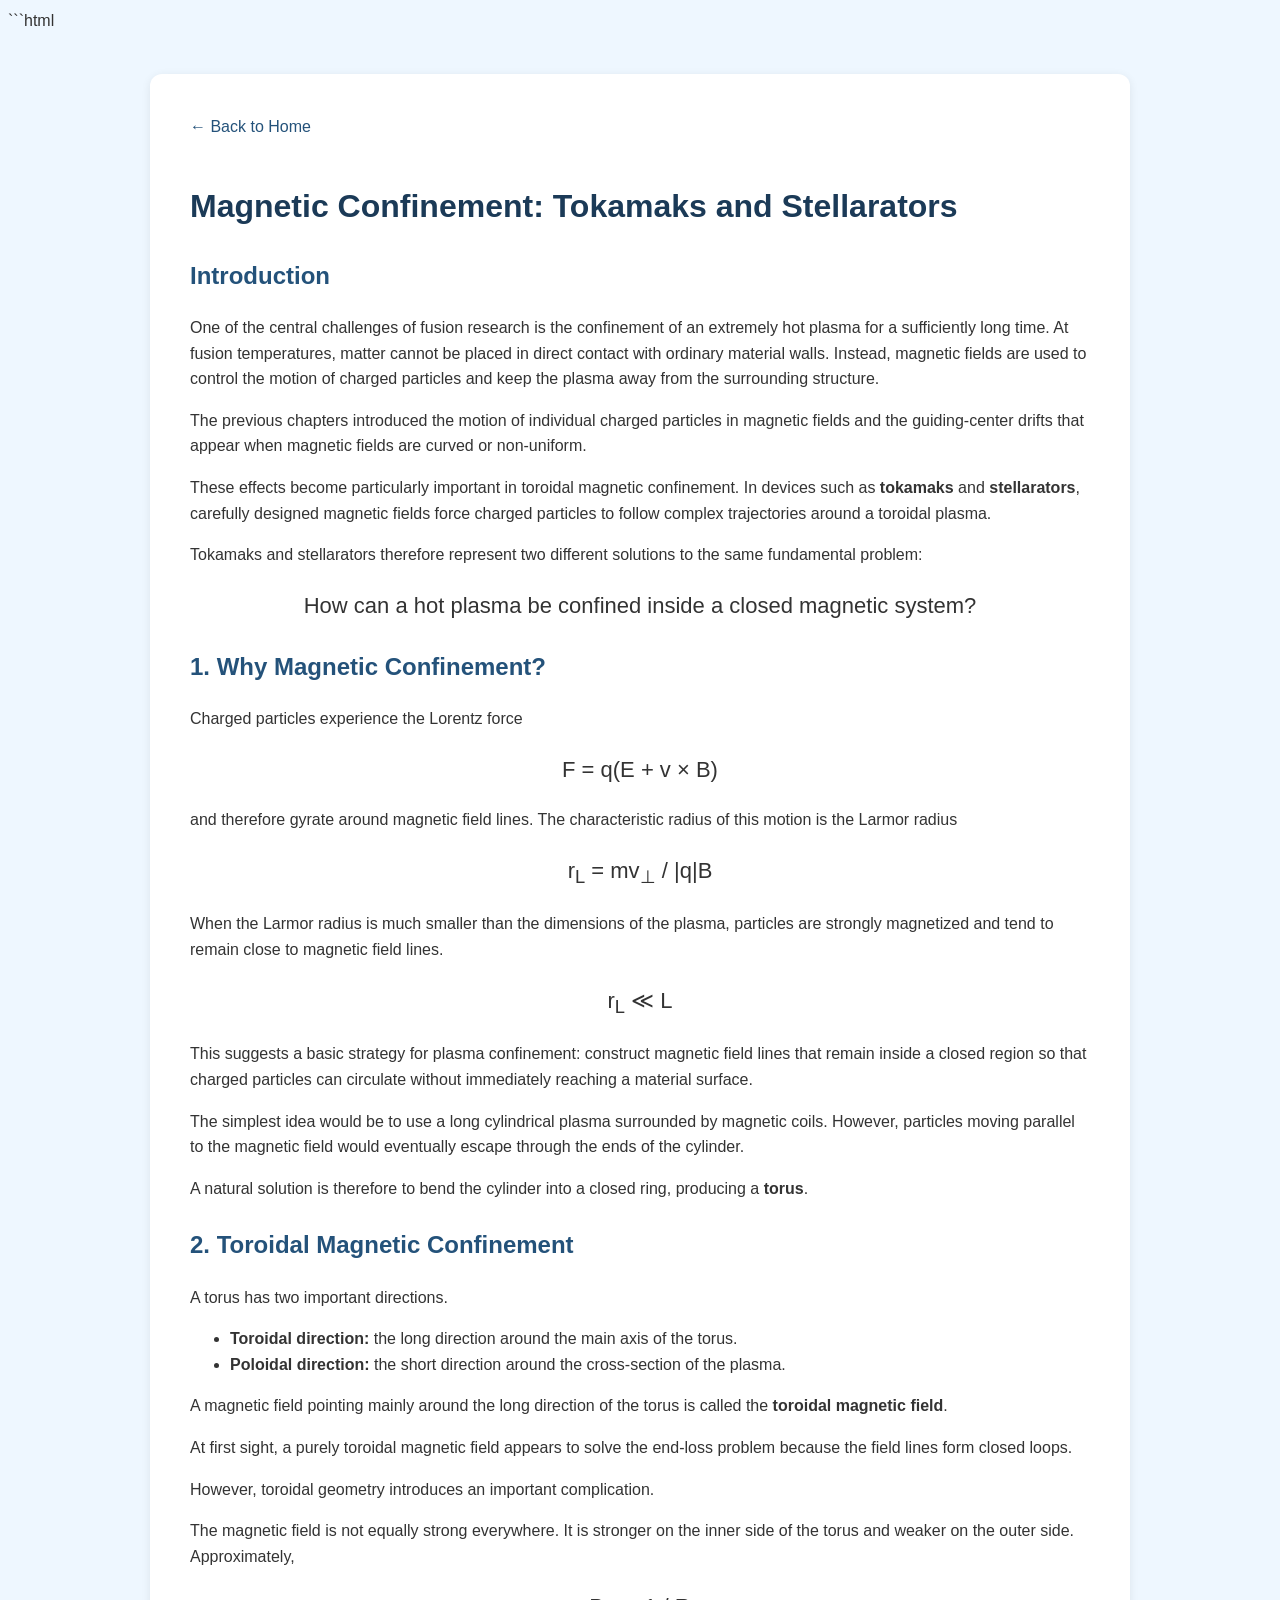
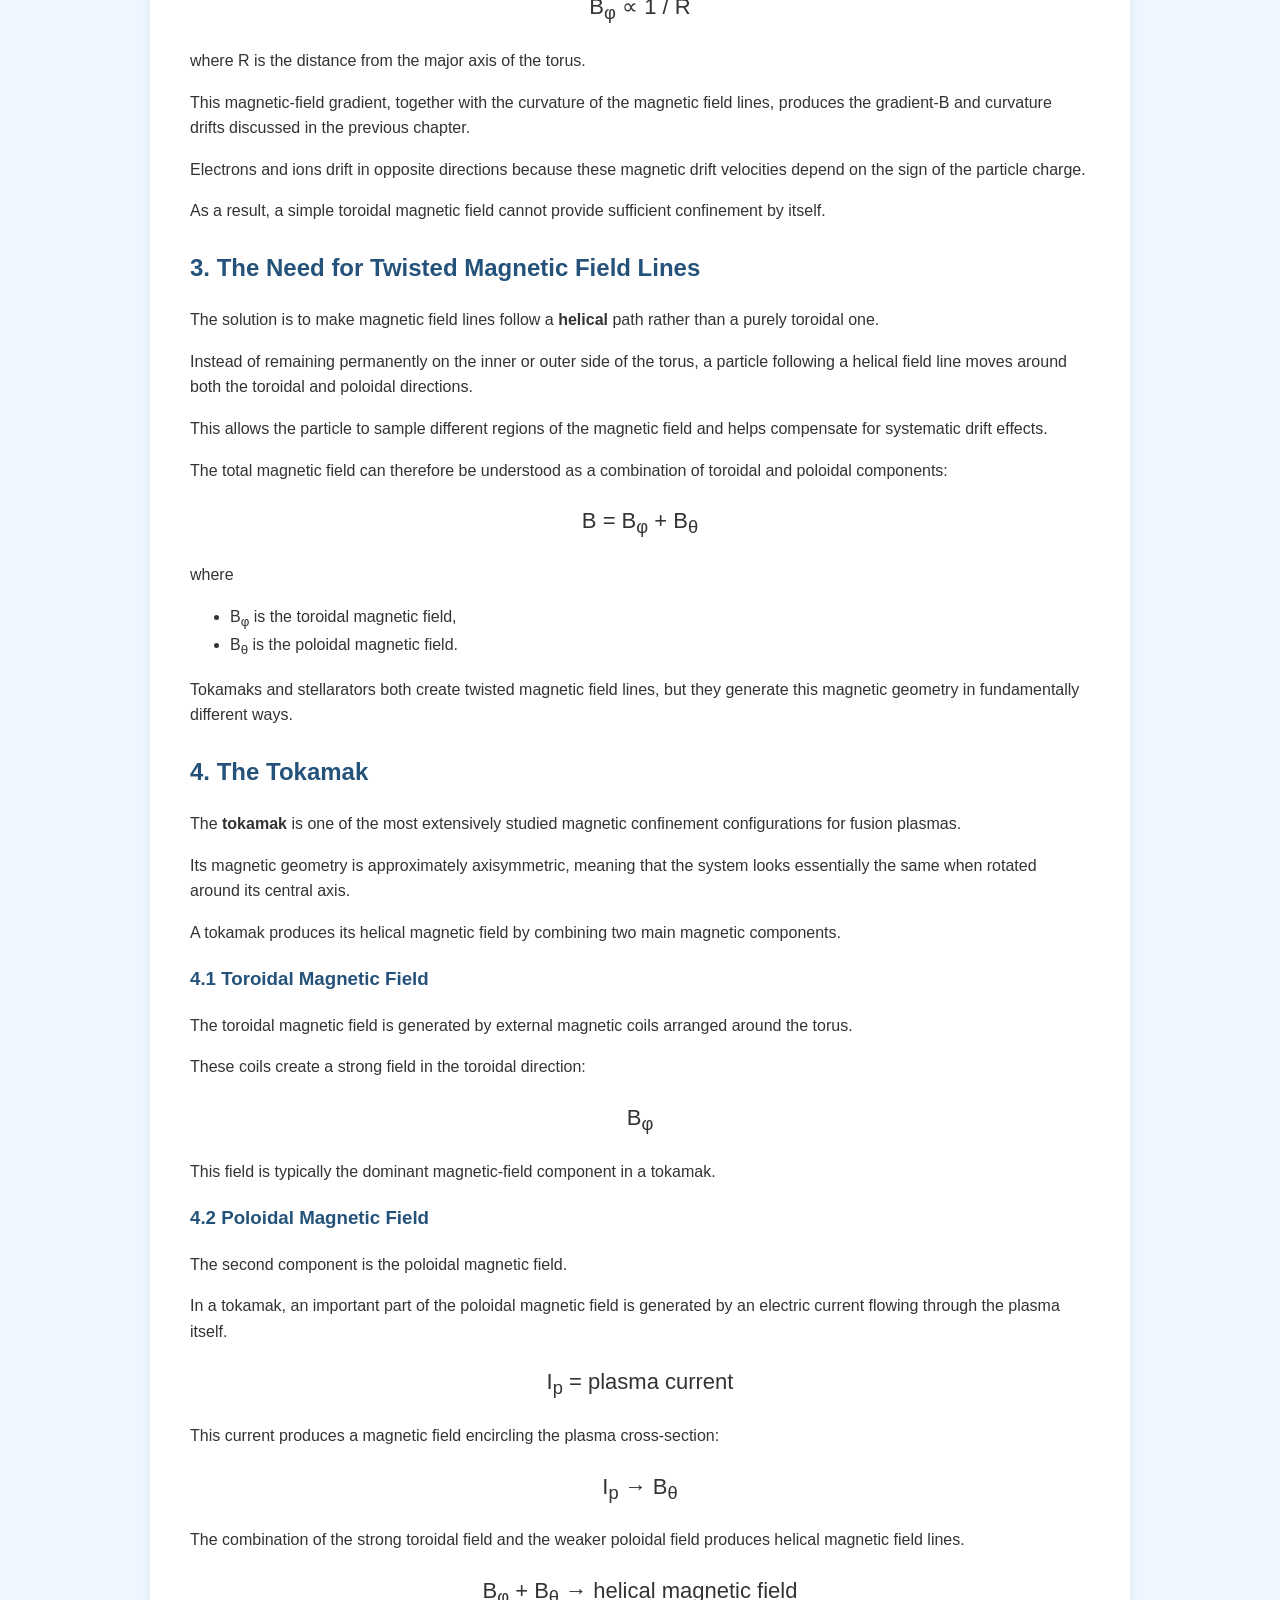
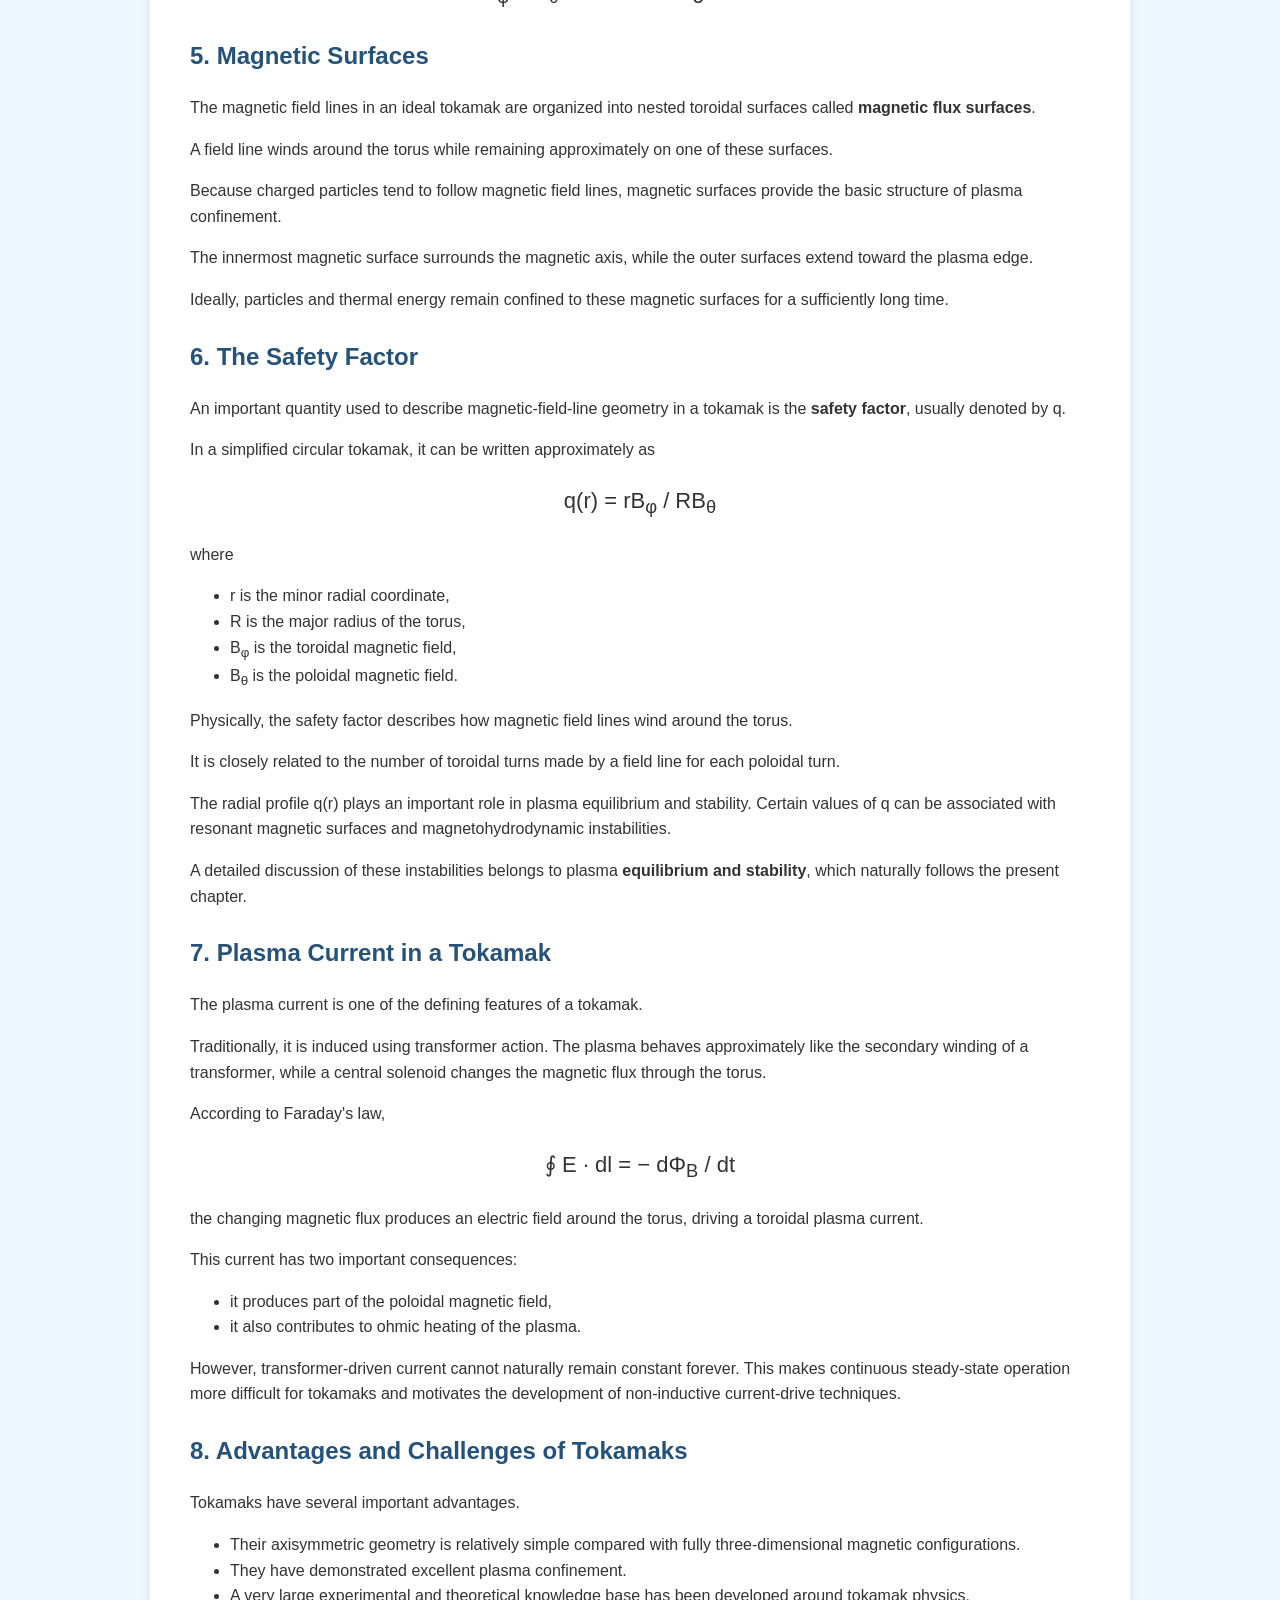
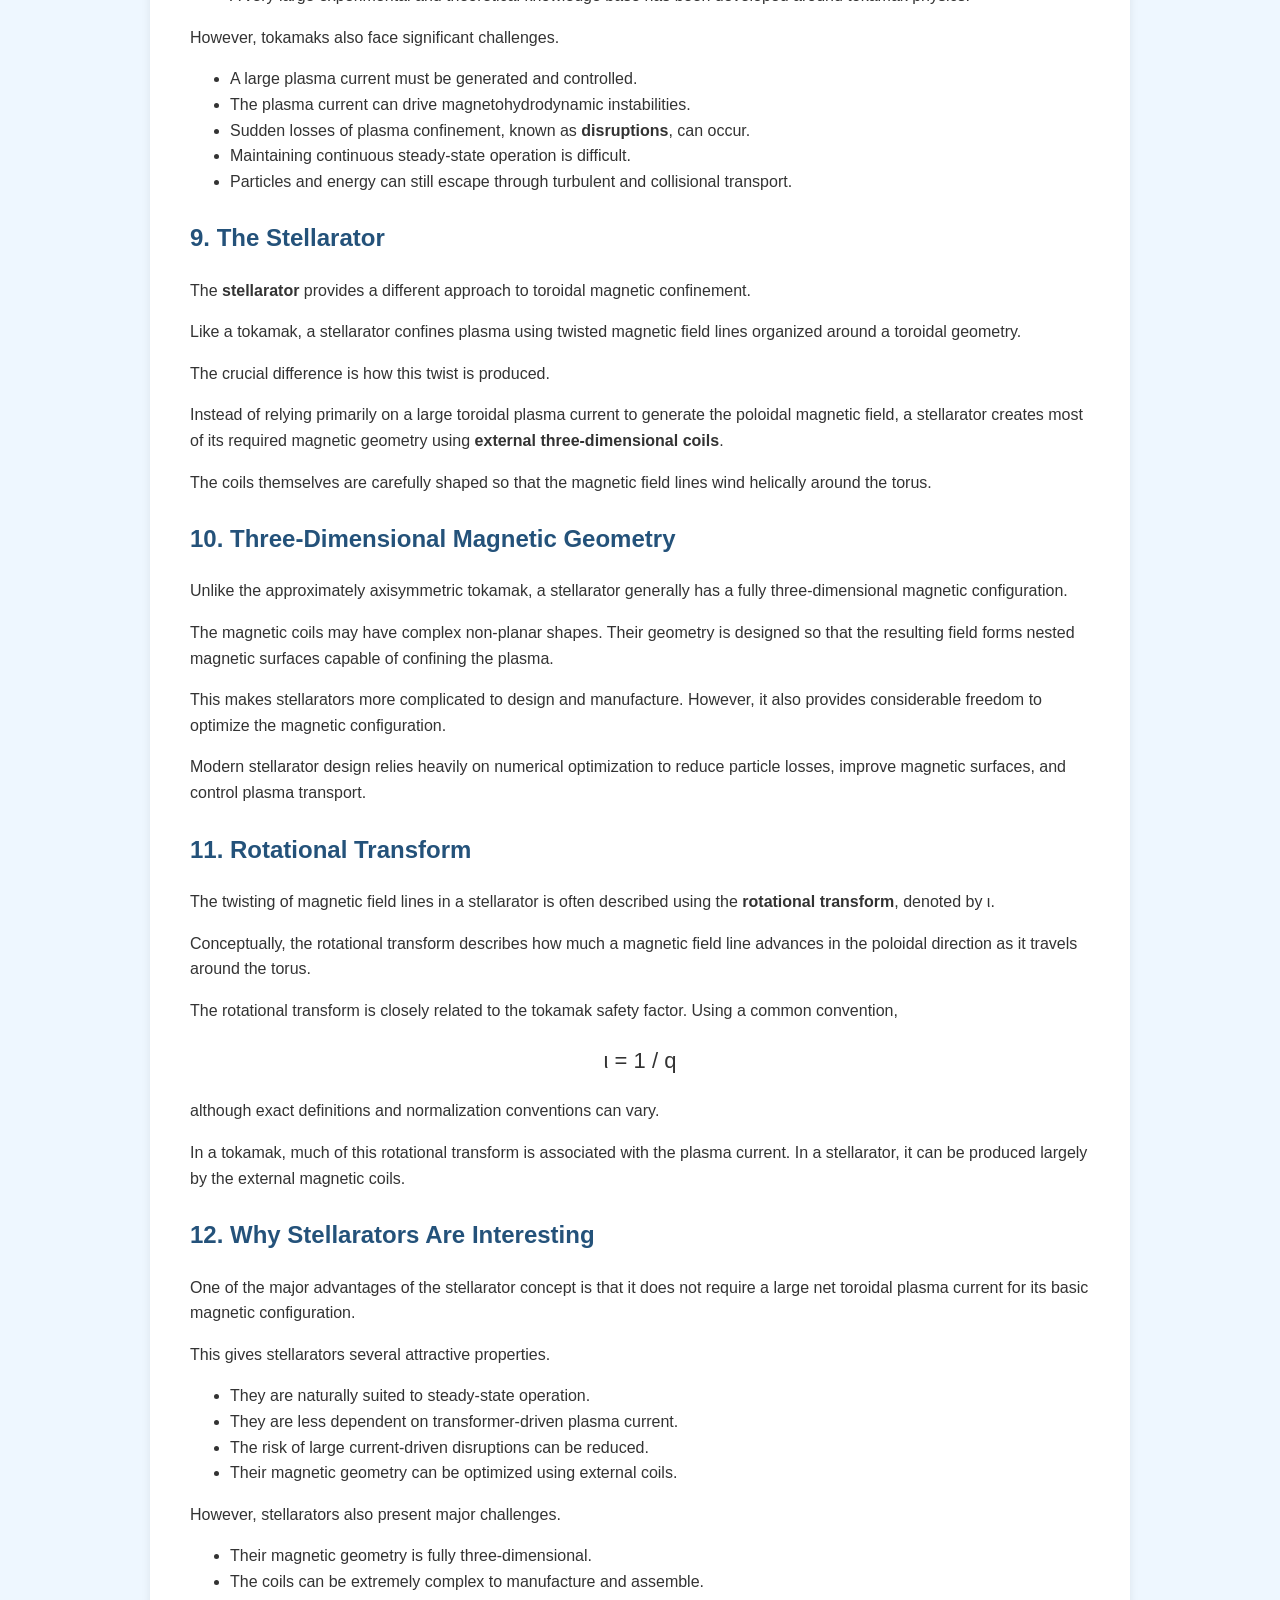
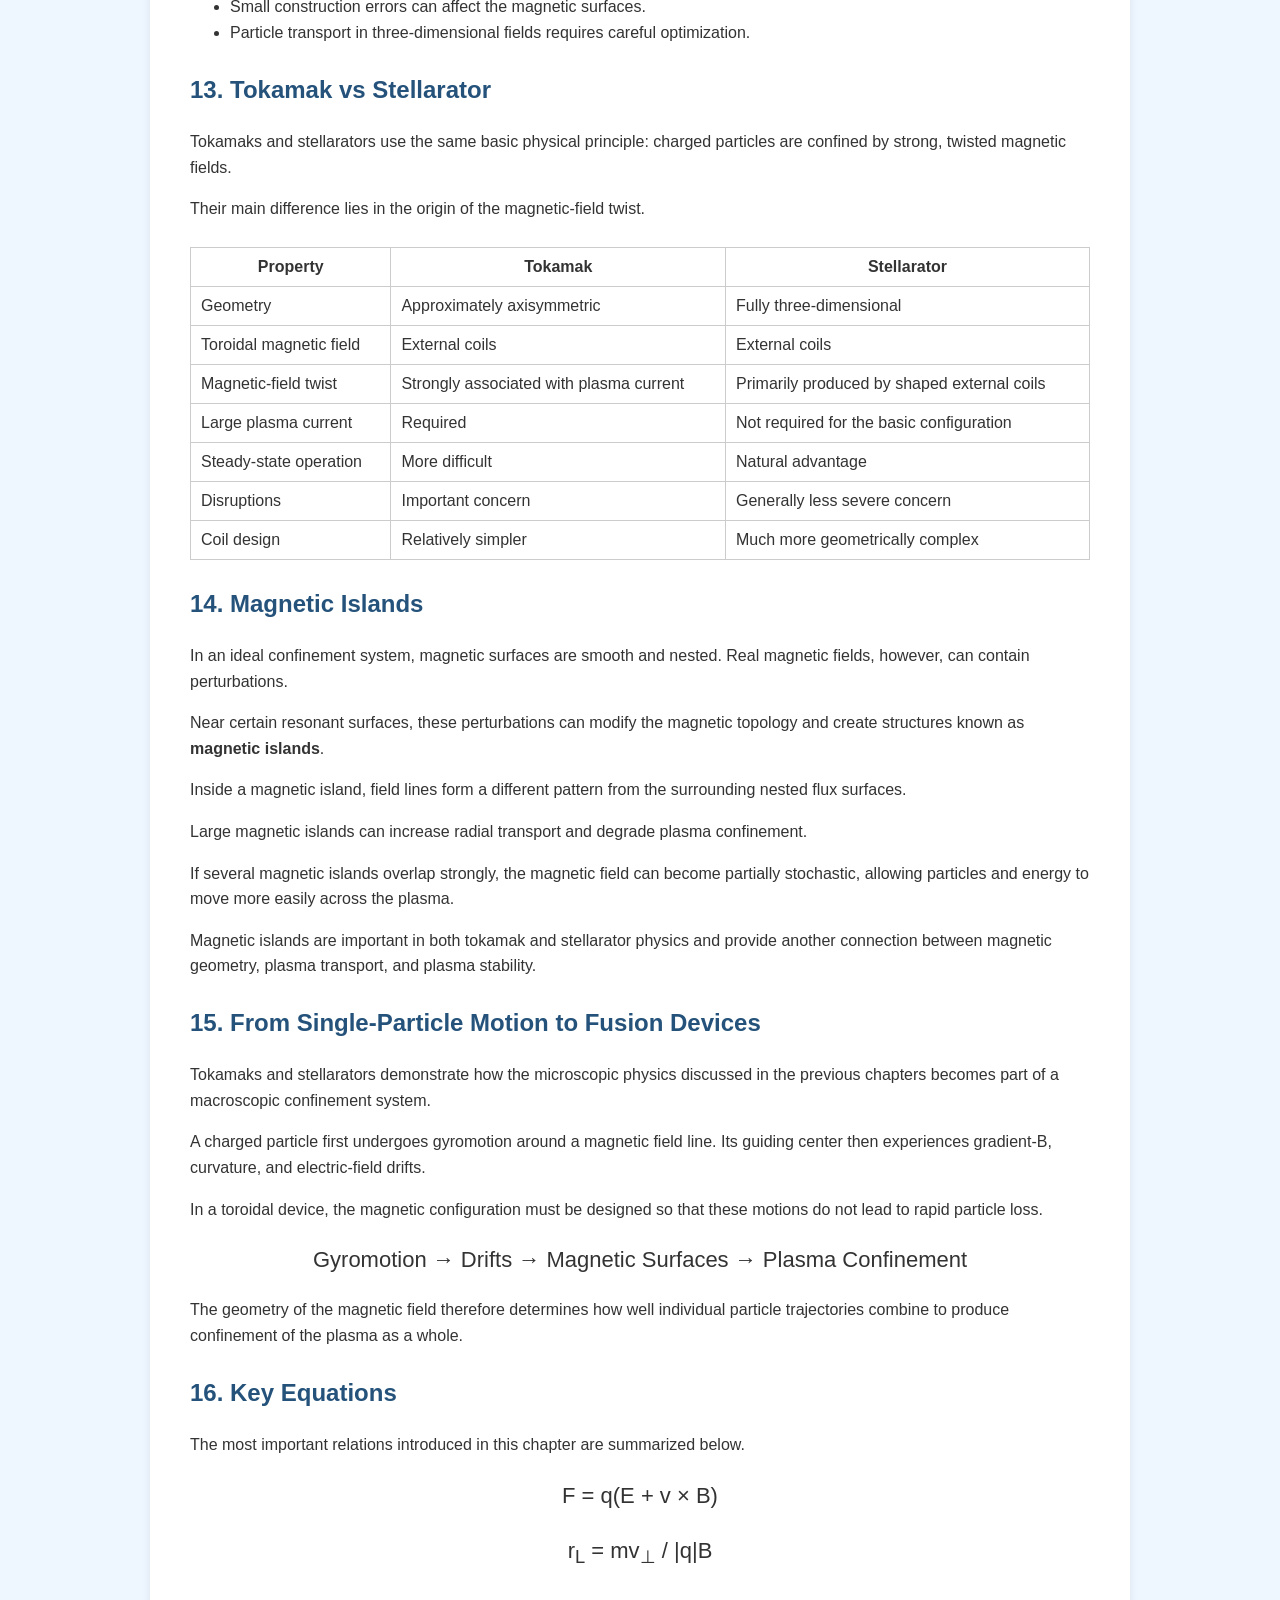
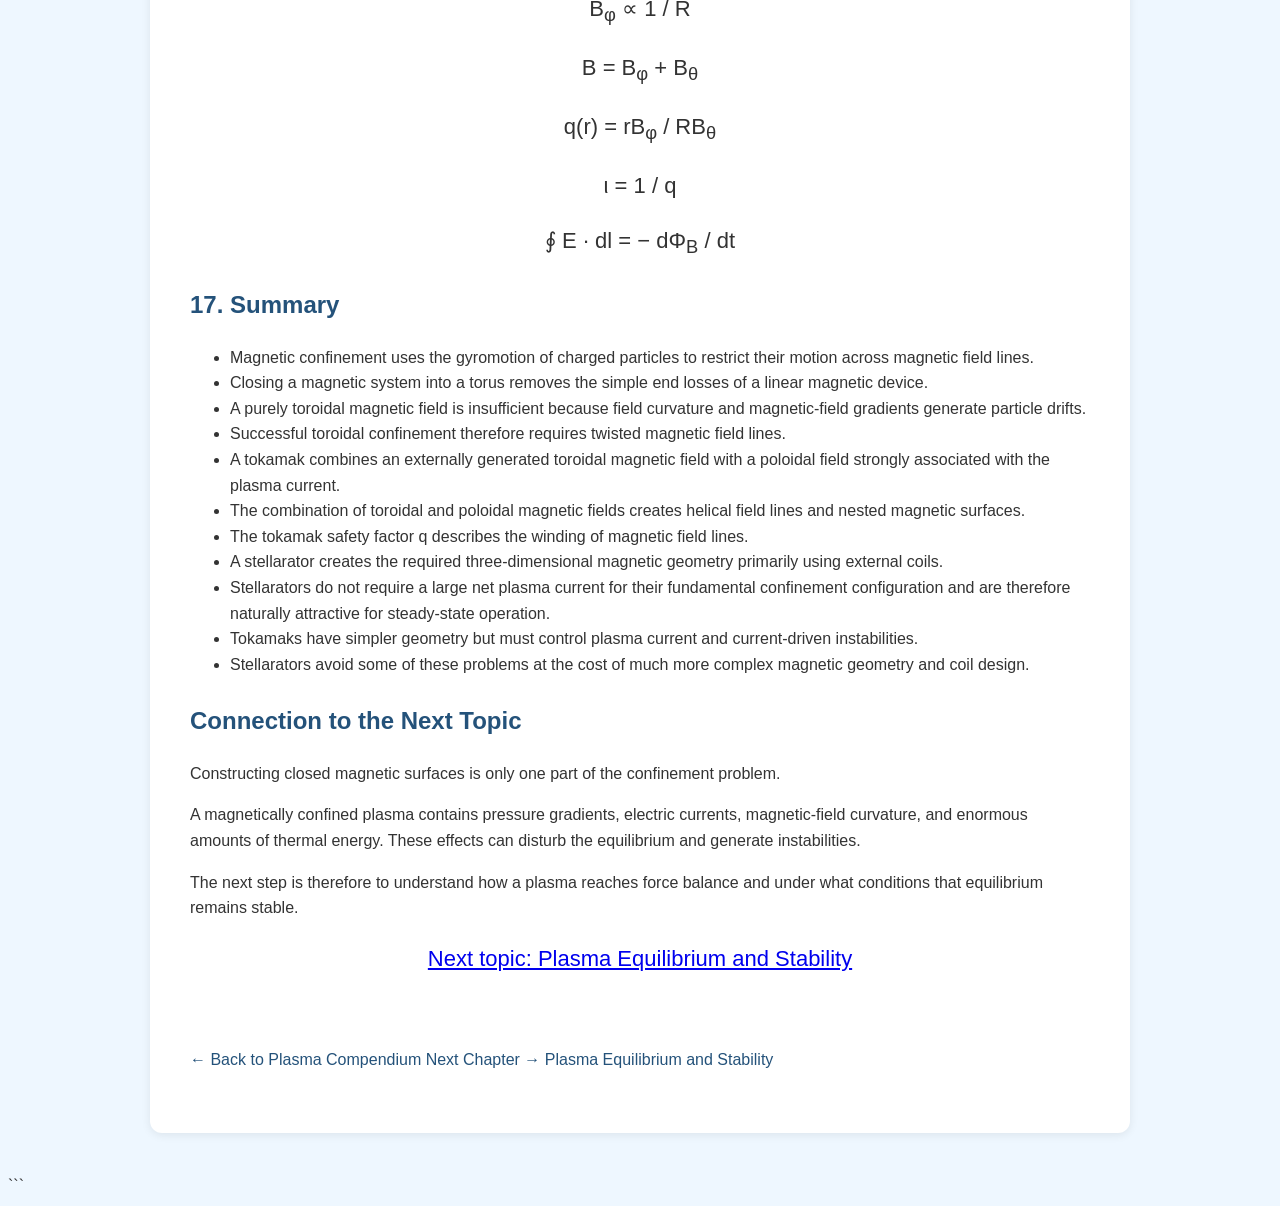
<file: tokamaks-stellarators.html>
```html
<!DOCTYPE html>
<html lang="en">

<head>

<meta charset="UTF-8">
<meta name="viewport" content="width=device-width, initial-scale=1.0">

<title>Magnetic Confinement: Tokamaks and Stellarators</title>

<link rel="stylesheet" href="style.css">

</head>


<body>


<div class="content">

<a href="index.html" class="back-button">
← Back to Home
</a>


<h1>Magnetic Confinement: Tokamaks and Stellarators</h1>


<h2>Introduction</h2>

<p>
One of the central challenges of fusion research is the confinement of an
extremely hot plasma for a sufficiently long time. At fusion temperatures,
matter cannot be placed in direct contact with ordinary material walls.
Instead, magnetic fields are used to control the motion of charged particles
and keep the plasma away from the surrounding structure.
</p>

<p>
The previous chapters introduced the motion of individual charged particles
in magnetic fields and the guiding-center drifts that appear when magnetic
fields are curved or non-uniform.
</p>

<p>
These effects become particularly important in toroidal magnetic confinement.
In devices such as <strong>tokamaks</strong> and
<strong>stellarators</strong>, carefully designed magnetic fields force
charged particles to follow complex trajectories around a toroidal plasma.
</p>

<p>
Tokamaks and stellarators therefore represent two different solutions to the
same fundamental problem:
</p>

<div class="formula">
How can a hot plasma be confined inside a closed magnetic system?
</div>


<h2>1. Why Magnetic Confinement?</h2>

<p>
Charged particles experience the Lorentz force
</p>

<div class="formula">
F = q(E + v × B)
</div>

<p>
and therefore gyrate around magnetic field lines. The characteristic radius
of this motion is the Larmor radius
</p>

<div class="formula">
r<sub>L</sub> = mv<sub>⊥</sub> / |q|B
</div>

<p>
When the Larmor radius is much smaller than the dimensions of the plasma,
particles are strongly magnetized and tend to remain close to magnetic field
lines.
</p>

<div class="formula">
r<sub>L</sub> ≪ L
</div>

<p>
This suggests a basic strategy for plasma confinement: construct magnetic
field lines that remain inside a closed region so that charged particles can
circulate without immediately reaching a material surface.
</p>

<p>
The simplest idea would be to use a long cylindrical plasma surrounded by
magnetic coils. However, particles moving parallel to the magnetic field
would eventually escape through the ends of the cylinder.
</p>

<p>
A natural solution is therefore to bend the cylinder into a closed ring,
producing a <strong>torus</strong>.
</p>


<h2>2. Toroidal Magnetic Confinement</h2>

<p>
A torus has two important directions.
</p>

<ul>

<li>
<strong>Toroidal direction:</strong> the long direction around the main axis
of the torus.
</li>

<li>
<strong>Poloidal direction:</strong> the short direction around the
cross-section of the plasma.
</li>

</ul>

<p>
A magnetic field pointing mainly around the long direction of the torus is
called the <strong>toroidal magnetic field</strong>.
</p>

<p>
At first sight, a purely toroidal magnetic field appears to solve the
end-loss problem because the field lines form closed loops.
</p>

<p>
However, toroidal geometry introduces an important complication.
</p>

<p>
The magnetic field is not equally strong everywhere. It is stronger on the
inner side of the torus and weaker on the outer side.
Approximately,
</p>

<div class="formula">
B<sub>φ</sub> ∝ 1 / R
</div>

<p>
where R is the distance from the major axis of the torus.
</p>

<p>
This magnetic-field gradient, together with the curvature of the magnetic
field lines, produces the gradient-B and curvature drifts discussed in the
previous chapter.
</p>

<p>
Electrons and ions drift in opposite directions because these magnetic drift
velocities depend on the sign of the particle charge.
</p>

<p>
As a result, a simple toroidal magnetic field cannot provide sufficient
confinement by itself.
</p>


<h2>3. The Need for Twisted Magnetic Field Lines</h2>

<p>
The solution is to make magnetic field lines follow a
<strong>helical</strong> path rather than a purely toroidal one.
</p>

<p>
Instead of remaining permanently on the inner or outer side of the torus,
a particle following a helical field line moves around both the toroidal and
poloidal directions.
</p>

<p>
This allows the particle to sample different regions of the magnetic field
and helps compensate for systematic drift effects.
</p>

<p>
The total magnetic field can therefore be understood as a combination of
toroidal and poloidal components:
</p>

<div class="formula">
B = B<sub>φ</sub> + B<sub>θ</sub>
</div>

<p>
where
</p>

<ul>

<li>B<sub>φ</sub> is the toroidal magnetic field,</li>

<li>B<sub>θ</sub> is the poloidal magnetic field.</li>

</ul>

<p>
Tokamaks and stellarators both create twisted magnetic field lines, but they
generate this magnetic geometry in fundamentally different ways.
</p>


<h2>4. The Tokamak</h2>

<p>
The <strong>tokamak</strong> is one of the most extensively studied magnetic
confinement configurations for fusion plasmas.
</p>

<p>
Its magnetic geometry is approximately axisymmetric, meaning that the system
looks essentially the same when rotated around its central axis.
</p>

<p>
A tokamak produces its helical magnetic field by combining two main magnetic
components.
</p>


<h3>4.1 Toroidal Magnetic Field</h3>

<p>
The toroidal magnetic field is generated by external magnetic coils arranged
around the torus.
</p>

<p>
These coils create a strong field in the toroidal direction:
</p>

<div class="formula">
B<sub>φ</sub>
</div>

<p>
This field is typically the dominant magnetic-field component in a tokamak.
</p>


<h3>4.2 Poloidal Magnetic Field</h3>

<p>
The second component is the poloidal magnetic field.
</p>

<p>
In a tokamak, an important part of the poloidal magnetic field is generated
by an electric current flowing through the plasma itself.
</p>

<div class="formula">
I<sub>p</sub> = plasma current
</div>

<p>
This current produces a magnetic field encircling the plasma cross-section:
</p>

<div class="formula">
I<sub>p</sub> → B<sub>θ</sub>
</div>

<p>
The combination of the strong toroidal field and the weaker poloidal field
produces helical magnetic field lines.
</p>

<div class="formula">
B<sub>φ</sub> + B<sub>θ</sub> → helical magnetic field
</div>


<h2>5. Magnetic Surfaces</h2>

<p>
The magnetic field lines in an ideal tokamak are organized into nested
toroidal surfaces called <strong>magnetic flux surfaces</strong>.
</p>

<p>
A field line winds around the torus while remaining approximately on one of
these surfaces.
</p>

<p>
Because charged particles tend to follow magnetic field lines, magnetic
surfaces provide the basic structure of plasma confinement.
</p>

<p>
The innermost magnetic surface surrounds the magnetic axis, while the outer
surfaces extend toward the plasma edge.
</p>

<p>
Ideally, particles and thermal energy remain confined to these magnetic
surfaces for a sufficiently long time.
</p>


<h2>6. The Safety Factor</h2>

<p>
An important quantity used to describe magnetic-field-line geometry in a
tokamak is the <strong>safety factor</strong>, usually denoted by q.
</p>

<p>
In a simplified circular tokamak, it can be written approximately as
</p>

<div class="formula">
q(r) = rB<sub>φ</sub> / RB<sub>θ</sub>
</div>

<p>
where
</p>

<ul>

<li>r is the minor radial coordinate,</li>

<li>R is the major radius of the torus,</li>

<li>B<sub>φ</sub> is the toroidal magnetic field,</li>

<li>B<sub>θ</sub> is the poloidal magnetic field.</li>

</ul>

<p>
Physically, the safety factor describes how magnetic field lines wind around
the torus.
</p>

<p>
It is closely related to the number of toroidal turns made by a field line
for each poloidal turn.
</p>

<p>
The radial profile q(r) plays an important role in plasma equilibrium and
stability. Certain values of q can be associated with resonant magnetic
surfaces and magnetohydrodynamic instabilities.
</p>

<p>
A detailed discussion of these instabilities belongs to plasma
<strong>equilibrium and stability</strong>, which naturally follows the
present chapter.
</p>


<h2>7. Plasma Current in a Tokamak</h2>

<p>
The plasma current is one of the defining features of a tokamak.
</p>

<p>
Traditionally, it is induced using transformer action. The plasma behaves
approximately like the secondary winding of a transformer, while a central
solenoid changes the magnetic flux through the torus.
</p>

<p>
According to Faraday's law,
</p>

<div class="formula">
∮ E · dl = − dΦ<sub>B</sub> / dt
</div>

<p>
the changing magnetic flux produces an electric field around the torus,
driving a toroidal plasma current.
</p>

<p>
This current has two important consequences:
</p>

<ul>

<li>it produces part of the poloidal magnetic field,</li>

<li>it also contributes to ohmic heating of the plasma.</li>

</ul>

<p>
However, transformer-driven current cannot naturally remain constant
forever. This makes continuous steady-state operation more difficult for
tokamaks and motivates the development of non-inductive current-drive
techniques.
</p>


<h2>8. Advantages and Challenges of Tokamaks</h2>

<p>
Tokamaks have several important advantages.
</p>

<ul>

<li>
Their axisymmetric geometry is relatively simple compared with fully
three-dimensional magnetic configurations.
</li>

<li>
They have demonstrated excellent plasma confinement.
</li>

<li>
A very large experimental and theoretical knowledge base has been developed
around tokamak physics.
</li>

</ul>

<p>
However, tokamaks also face significant challenges.
</p>

<ul>

<li>
A large plasma current must be generated and controlled.
</li>

<li>
The plasma current can drive magnetohydrodynamic instabilities.
</li>

<li>
Sudden losses of plasma confinement, known as
<strong>disruptions</strong>, can occur.
</li>

<li>
Maintaining continuous steady-state operation is difficult.
</li>

<li>
Particles and energy can still escape through turbulent and collisional
transport.
</li>

</ul>


<h2>9. The Stellarator</h2>

<p>
The <strong>stellarator</strong> provides a different approach to toroidal
magnetic confinement.
</p>

<p>
Like a tokamak, a stellarator confines plasma using twisted magnetic field
lines organized around a toroidal geometry.
</p>

<p>
The crucial difference is how this twist is produced.
</p>

<p>
Instead of relying primarily on a large toroidal plasma current to generate
the poloidal magnetic field, a stellarator creates most of its required
magnetic geometry using <strong>external three-dimensional coils</strong>.
</p>

<p>
The coils themselves are carefully shaped so that the magnetic field lines
wind helically around the torus.
</p>


<h2>10. Three-Dimensional Magnetic Geometry</h2>

<p>
Unlike the approximately axisymmetric tokamak, a stellarator generally has
a fully three-dimensional magnetic configuration.
</p>

<p>
The magnetic coils may have complex non-planar shapes. Their geometry is
designed so that the resulting field forms nested magnetic surfaces capable
of confining the plasma.
</p>

<p>
This makes stellarators more complicated to design and manufacture.
However, it also provides considerable freedom to optimize the magnetic
configuration.
</p>

<p>
Modern stellarator design relies heavily on numerical optimization to reduce
particle losses, improve magnetic surfaces, and control plasma transport.
</p>


<h2>11. Rotational Transform</h2>

<p>
The twisting of magnetic field lines in a stellarator is often described
using the <strong>rotational transform</strong>, denoted by ι.
</p>

<p>
Conceptually, the rotational transform describes how much a magnetic field
line advances in the poloidal direction as it travels around the torus.
</p>

<p>
The rotational transform is closely related to the tokamak safety factor.
Using a common convention,
</p>

<div class="formula">
ι = 1 / q
</div>

<p>
although exact definitions and normalization conventions can vary.
</p>

<p>
In a tokamak, much of this rotational transform is associated with the plasma
current. In a stellarator, it can be produced largely by the external
magnetic coils.
</p>


<h2>12. Why Stellarators Are Interesting</h2>

<p>
One of the major advantages of the stellarator concept is that it does not
require a large net toroidal plasma current for its basic magnetic
configuration.
</p>

<p>
This gives stellarators several attractive properties.
</p>

<ul>

<li>
They are naturally suited to steady-state operation.
</li>

<li>
They are less dependent on transformer-driven plasma current.
</li>

<li>
The risk of large current-driven disruptions can be reduced.
</li>

<li>
Their magnetic geometry can be optimized using external coils.
</li>

</ul>

<p>
However, stellarators also present major challenges.
</p>

<ul>

<li>
Their magnetic geometry is fully three-dimensional.
</li>

<li>
The coils can be extremely complex to manufacture and assemble.
</li>

<li>
Small construction errors can affect the magnetic surfaces.
</li>

<li>
Particle transport in three-dimensional fields requires careful optimization.
</li>

</ul>


<h2>13. Tokamak vs Stellarator</h2>

<p>
Tokamaks and stellarators use the same basic physical principle: charged
particles are confined by strong, twisted magnetic fields.
</p>

<p>
Their main difference lies in the origin of the magnetic-field twist.
</p>

<table style="width:100%; border-collapse:collapse; margin:25px 0;">

<tr>

<th style="border:1px solid #ccc; padding:10px;">
Property
</th>

<th style="border:1px solid #ccc; padding:10px;">
Tokamak
</th>

<th style="border:1px solid #ccc; padding:10px;">
Stellarator
</th>

</tr>


<tr>

<td style="border:1px solid #ccc; padding:10px;">
Geometry
</td>

<td style="border:1px solid #ccc; padding:10px;">
Approximately axisymmetric
</td>

<td style="border:1px solid #ccc; padding:10px;">
Fully three-dimensional
</td>

</tr>


<tr>

<td style="border:1px solid #ccc; padding:10px;">
Toroidal magnetic field
</td>

<td style="border:1px solid #ccc; padding:10px;">
External coils
</td>

<td style="border:1px solid #ccc; padding:10px;">
External coils
</td>

</tr>


<tr>

<td style="border:1px solid #ccc; padding:10px;">
Magnetic-field twist
</td>

<td style="border:1px solid #ccc; padding:10px;">
Strongly associated with plasma current
</td>

<td style="border:1px solid #ccc; padding:10px;">
Primarily produced by shaped external coils
</td>

</tr>


<tr>

<td style="border:1px solid #ccc; padding:10px;">
Large plasma current
</td>

<td style="border:1px solid #ccc; padding:10px;">
Required
</td>

<td style="border:1px solid #ccc; padding:10px;">
Not required for the basic configuration
</td>

</tr>


<tr>

<td style="border:1px solid #ccc; padding:10px;">
Steady-state operation
</td>

<td style="border:1px solid #ccc; padding:10px;">
More difficult
</td>

<td style="border:1px solid #ccc; padding:10px;">
Natural advantage
</td>

</tr>


<tr>

<td style="border:1px solid #ccc; padding:10px;">
Disruptions
</td>

<td style="border:1px solid #ccc; padding:10px;">
Important concern
</td>

<td style="border:1px solid #ccc; padding:10px;">
Generally less severe concern
</td>

</tr>


<tr>

<td style="border:1px solid #ccc; padding:10px;">
Coil design
</td>

<td style="border:1px solid #ccc; padding:10px;">
Relatively simpler
</td>

<td style="border:1px solid #ccc; padding:10px;">
Much more geometrically complex
</td>

</tr>

</table>


<h2>14. Magnetic Islands</h2>

<p>
In an ideal confinement system, magnetic surfaces are smooth and nested.
Real magnetic fields, however, can contain perturbations.
</p>

<p>
Near certain resonant surfaces, these perturbations can modify the magnetic
topology and create structures known as
<strong>magnetic islands</strong>.
</p>

<p>
Inside a magnetic island, field lines form a different pattern from the
surrounding nested flux surfaces.
</p>

<p>
Large magnetic islands can increase radial transport and degrade plasma
confinement.
</p>

<p>
If several magnetic islands overlap strongly, the magnetic field can become
partially stochastic, allowing particles and energy to move more easily
across the plasma.
</p>

<p>
Magnetic islands are important in both tokamak and stellarator physics and
provide another connection between magnetic geometry, plasma transport, and
plasma stability.
</p>


<h2>15. From Single-Particle Motion to Fusion Devices</h2>

<p>
Tokamaks and stellarators demonstrate how the microscopic physics discussed
in the previous chapters becomes part of a macroscopic confinement system.
</p>

<p>
A charged particle first undergoes gyromotion around a magnetic field line.
Its guiding center then experiences gradient-B, curvature, and electric-field
drifts.
</p>

<p>
In a toroidal device, the magnetic configuration must be designed so that
these motions do not lead to rapid particle loss.
</p>

<div class="formula">
Gyromotion → Drifts → Magnetic Surfaces → Plasma Confinement
</div>

<p>
The geometry of the magnetic field therefore determines how well individual
particle trajectories combine to produce confinement of the plasma as a
whole.
</p>


<h2>16. Key Equations</h2>

<p>
The most important relations introduced in this chapter are summarized below.
</p>

<div class="formula">
F = q(E + v × B)
</div>

<div class="formula">
r<sub>L</sub> = mv<sub>⊥</sub> / |q|B
</div>

<div class="formula">
B<sub>φ</sub> ∝ 1 / R
</div>

<div class="formula">
B = B<sub>φ</sub> + B<sub>θ</sub>
</div>

<div class="formula">
q(r) = rB<sub>φ</sub> / RB<sub>θ</sub>
</div>

<div class="formula">
ι = 1 / q
</div>

<div class="formula">
∮ E · dl = − dΦ<sub>B</sub> / dt
</div>


<h2>17. Summary</h2>

<ul>

<li>
Magnetic confinement uses the gyromotion of charged particles to restrict
their motion across magnetic field lines.
</li>

<li>
Closing a magnetic system into a torus removes the simple end losses of a
linear magnetic device.
</li>

<li>
A purely toroidal magnetic field is insufficient because field curvature and
magnetic-field gradients generate particle drifts.
</li>

<li>
Successful toroidal confinement therefore requires twisted magnetic field
lines.
</li>

<li>
A tokamak combines an externally generated toroidal magnetic field with a
poloidal field strongly associated with the plasma current.
</li>

<li>
The combination of toroidal and poloidal magnetic fields creates helical
field lines and nested magnetic surfaces.
</li>

<li>
The tokamak safety factor q describes the winding of magnetic field lines.
</li>

<li>
A stellarator creates the required three-dimensional magnetic geometry
primarily using external coils.
</li>

<li>
Stellarators do not require a large net plasma current for their fundamental
confinement configuration and are therefore naturally attractive for
steady-state operation.
</li>

<li>
Tokamaks have simpler geometry but must control plasma current and
current-driven instabilities.
</li>

<li>
Stellarators avoid some of these problems at the cost of much more complex
magnetic geometry and coil design.
</li>

</ul>


<h2>Connection to the Next Topic</h2>

<p>
Constructing closed magnetic surfaces is only one part of the confinement
problem.
</p>

<p>
A magnetically confined plasma contains pressure gradients, electric
currents, magnetic-field curvature, and enormous amounts of thermal energy.
These effects can disturb the equilibrium and generate instabilities.
</p>

<p>
The next step is therefore to understand how a plasma reaches force balance
and under what conditions that equilibrium remains stable.
</p>

<div class="formula">
<a href="plasma-equilibrium-stability.html">
Next topic: Plasma Equilibrium and Stability
</a>
</div>


<br><br>

<a href="index.html" class="back-button">
← Back to Plasma Compendium
</a>

<a href="plasma-equilibrium-stability.html" class="back-button">
Next Chapter → Plasma Equilibrium and Stability
</a>


</div>


</body>

</html>
```
</file>
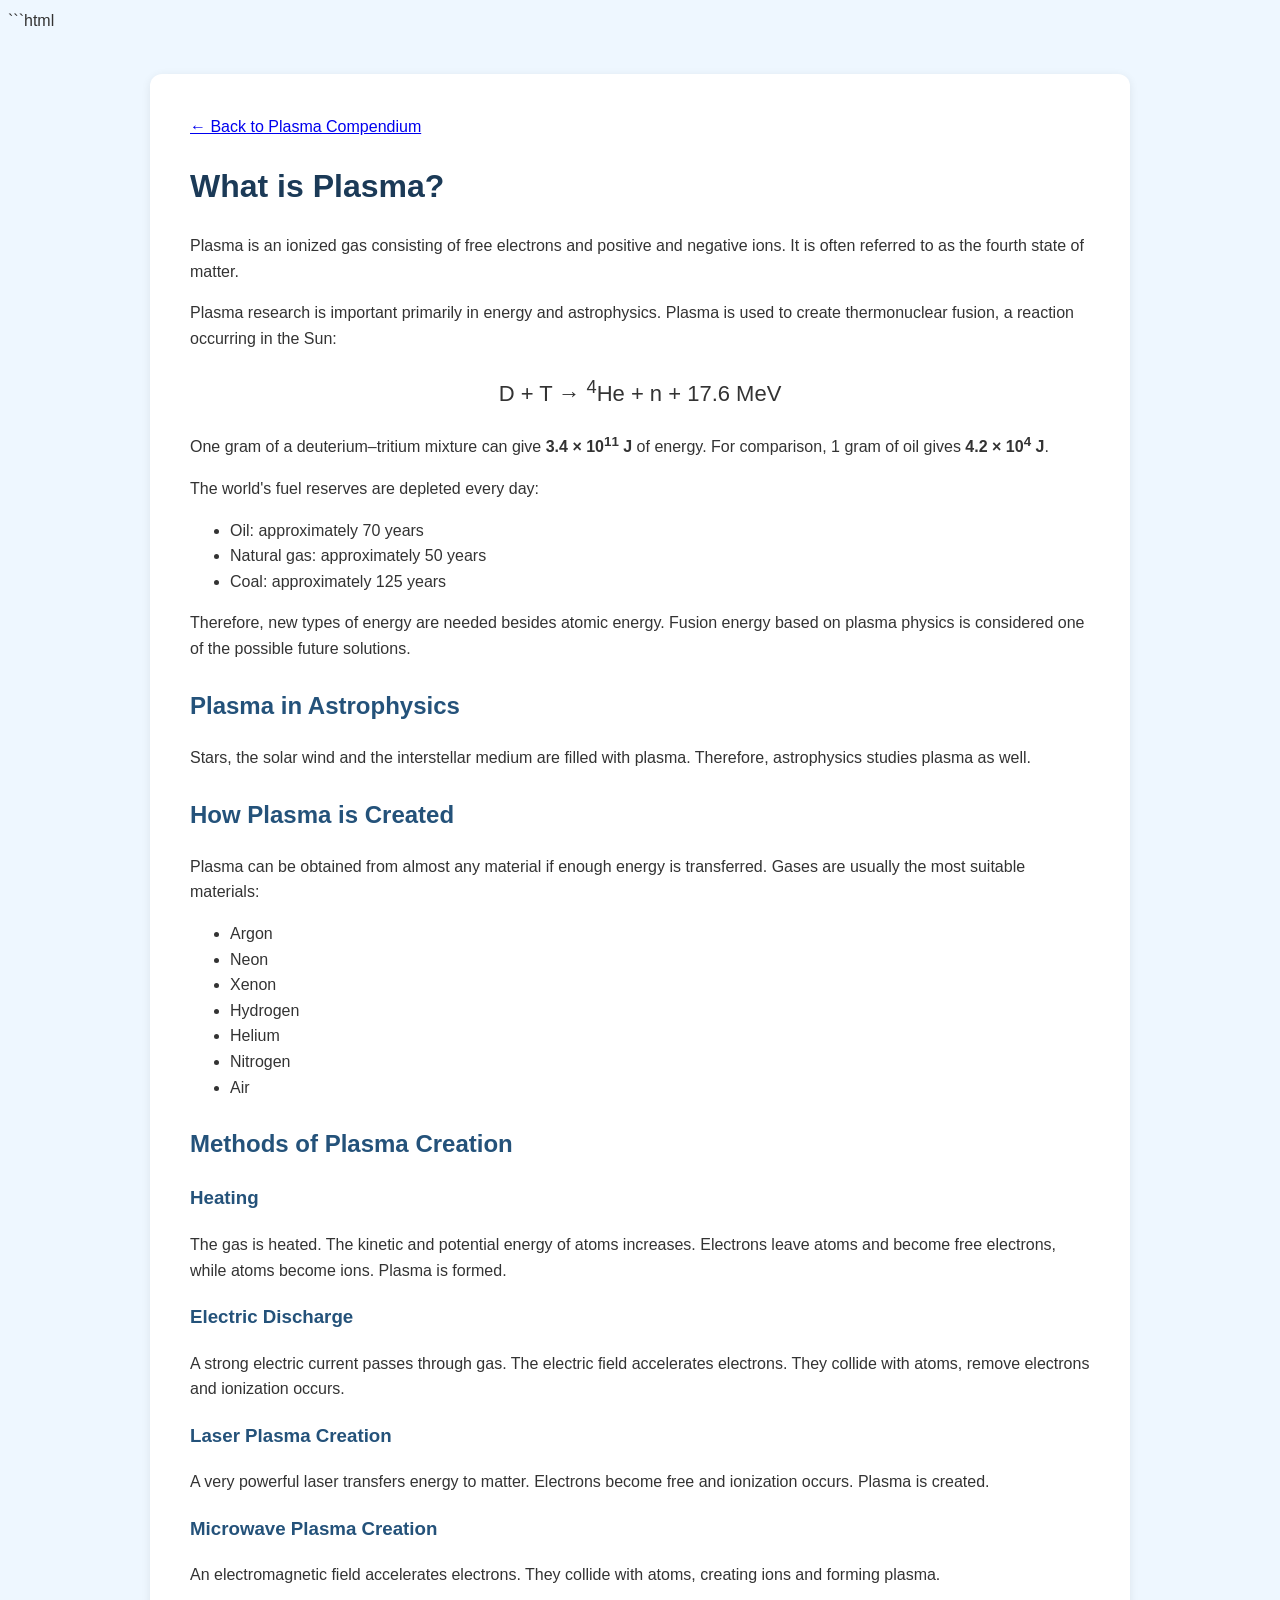
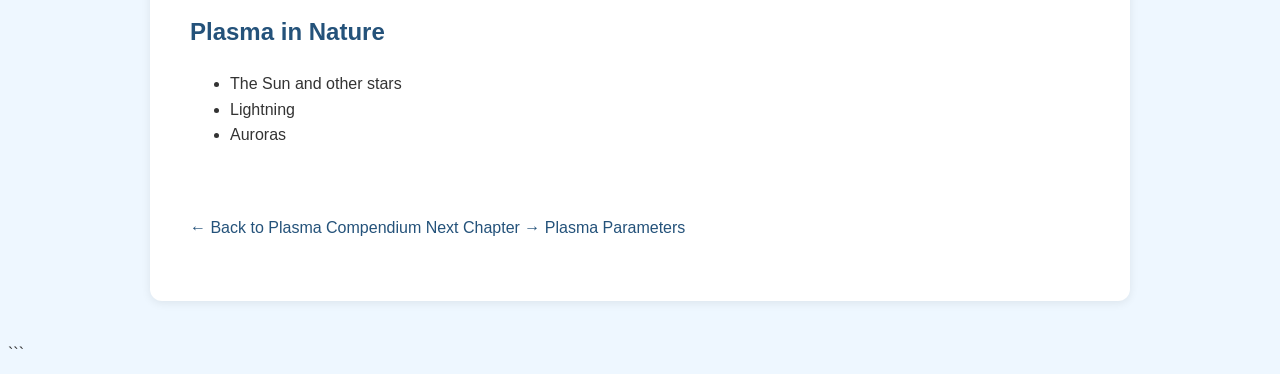
<file: what-is-plasma.html>
```html
<!DOCTYPE html>
<html lang="en">

<head>

<meta charset="UTF-8">
<meta name="viewport" content="width=device-width, initial-scale=1.0">

<title>What is Plasma? - Plasma Compendium</title>

<link rel="stylesheet" href="style.css">

</head>


<body>


<div class="content">


<a href="index.html">
← Back to Plasma Compendium
</a>



<h1>What is Plasma?</h1>



<p>
Plasma is an ionized gas consisting of free electrons and positive and negative ions.
It is often referred to as the fourth state of matter.
</p>



<p>
Plasma research is important primarily in energy and astrophysics.
Plasma is used to create thermonuclear fusion,
a reaction occurring in the Sun:
</p>



<div class="formula">

D + T → <sup>4</sup>He + n + 17.6 MeV

</div>




<p>
One gram of a deuterium–tritium mixture can give
<strong>3.4 × 10<sup>11</sup> J</strong> of energy.
For comparison, 1 gram of oil gives
<strong>4.2 × 10<sup>4</sup> J</strong>.
</p>




<p>
The world's fuel reserves are depleted every day:
</p>


<ul>

<li>Oil: approximately 70 years</li>

<li>Natural gas: approximately 50 years</li>

<li>Coal: approximately 125 years</li>

</ul>




<p>
Therefore, new types of energy are needed besides atomic energy.
Fusion energy based on plasma physics is considered one of the possible future solutions.
</p>




<h2>Plasma in Astrophysics</h2>




<p>
Stars, the solar wind and the interstellar medium are filled with plasma.
Therefore, astrophysics studies plasma as well.
</p>




<h2>How Plasma is Created</h2>




<p>
Plasma can be obtained from almost any material if enough energy is transferred.
Gases are usually the most suitable materials:
</p>




<ul>

<li>Argon</li>

<li>Neon</li>

<li>Xenon</li>

<li>Hydrogen</li>

<li>Helium</li>

<li>Nitrogen</li>

<li>Air</li>

</ul>




<h2>Methods of Plasma Creation</h2>




<h3>Heating</h3>


<p>
The gas is heated. The kinetic and potential energy of atoms increases.
Electrons leave atoms and become free electrons, while atoms become ions.
Plasma is formed.
</p>




<h3>Electric Discharge</h3>


<p>
A strong electric current passes through gas.
The electric field accelerates electrons.
They collide with atoms, remove electrons and ionization occurs.
</p>




<h3>Laser Plasma Creation</h3>


<p>
A very powerful laser transfers energy to matter.
Electrons become free and ionization occurs.
Plasma is created.
</p>




<h3>Microwave Plasma Creation</h3>


<p>
An electromagnetic field accelerates electrons.
They collide with atoms, creating ions and forming plasma.
</p>




<h2>Plasma in Nature</h2>




<ul>

<li>The Sun and other stars</li>

<li>Lightning</li>

<li>Auroras</li>

</ul>



<br><br>


<a href="index.html" class="back-button">
← Back to Plasma Compendium
</a>


<a href="plasma-parameters.html" class="back-button">
Next Chapter → Plasma Parameters
</a>


</div>


</body>

</html>
```
</file>
<file: style.css>
```css
*{
    margin:0;
    padding:0;
    box-sizing:border-box;
}


body{
    font-family: Arial, sans-serif;
    background:#eef7ff;
    color:#333;
    line-height:1.6;
}


/* MENU */

.sidebar{

    width:260px;

    position:fixed;
    top:0;
    left:0;
    bottom:0;

    background:#1e3a5f;

    padding:30px 20px;

    /* Allows the menu to scroll */
    overflow-y:scroll;
    overflow-x:hidden;

}


/* Sidebar scrollbar */

.sidebar::-webkit-scrollbar{
    width:8px;
}

.sidebar::-webkit-scrollbar-thumb{
    background:#8aa9c7;
    border-radius:10px;
}

.sidebar::-webkit-scrollbar-track{
    background:#1e3a5f;
}


/* Firefox scrollbar */

.sidebar{
    scrollbar-width:thin;
    scrollbar-color:#8aa9c7 #1e3a5f;
}


/* Sidebar title */

.sidebar h1{

    color:white;
    font-size:24px;
    margin-bottom:30px;

}


/* Sidebar links */

.sidebar a{

    display:block;

    color:#dbe7f5;
    text-decoration:none;

    padding:10px 0;

}


.sidebar a:hover{

    color:white;

}


/* CONTENT */

.content{

    max-width:900px;

    margin:40px auto;

    background:white;

    padding:40px;

    border-radius:12px;

    box-shadow:0 2px 10px rgba(0,0,0,0.08);

}


/* HOME PAGE */

body:has(.sidebar) .content{

    margin-left:300px;
    margin-right:40px;

    max-width:none;

}


/* HEADINGS */

h1{

    color:#1b3a57;

}


h2{

    color:#24527a;
    margin-top:25px;

}


h3{

    color:#24527a;

}


/* PARAGRAPHS */

p{

    margin-bottom:15px;

}


/* FORMULAS */

.formula{

    text-align:center;

    font-size:22px;

    margin:20px;

}


/* IMAGES */

img{

    display:block;

    max-width:600px;

    width:100%;

    margin:25px auto;

}


.plasma-image{

    display:block;

    max-width:80%;

    height:auto;

    margin:30px auto;

}


.figure-caption{

    text-align:center;

    font-style:italic;

    margin-bottom:40px;

}


/* WELCOME BLOCK */

.hero{

    background:linear-gradient(135deg,#1e3a5f,#4f8cff);

    color:white;

    padding:40px;

    border-radius:12px;

}


.hero h2{

    color:white;

}


/* BACK / NAVIGATION BUTTONS */

.back-button{

    display:inline-block;

    margin-bottom:20px;

    color:#24527a;

    text-decoration:none;

}


.back-button:hover{

    text-decoration:underline;

}


/* MOBILE */

@media (max-width:700px){

    .sidebar{

        width:100%;

        height:auto;

        position:relative;

        top:auto;
        left:auto;
        bottom:auto;

        padding:20px;

        overflow-y:visible;

    }


    .sidebar h1{

        font-size:22px;

    }


    .sidebar a{

        padding:8px 0;

    }


    .content,
    body:has(.sidebar) .content{

        width:100%;

        max-width:100%;

        margin:0;

        padding:20px;

    }


    .hero{

        padding:25px;

    }


    h1{

        font-size:26px;

    }


    h2{

        font-size:22px;

    }


    p{

        font-size:16px;

        line-height:1.6;

    }


    .plasma-image{

        max-width:100%;

    }

}
```
</file>
